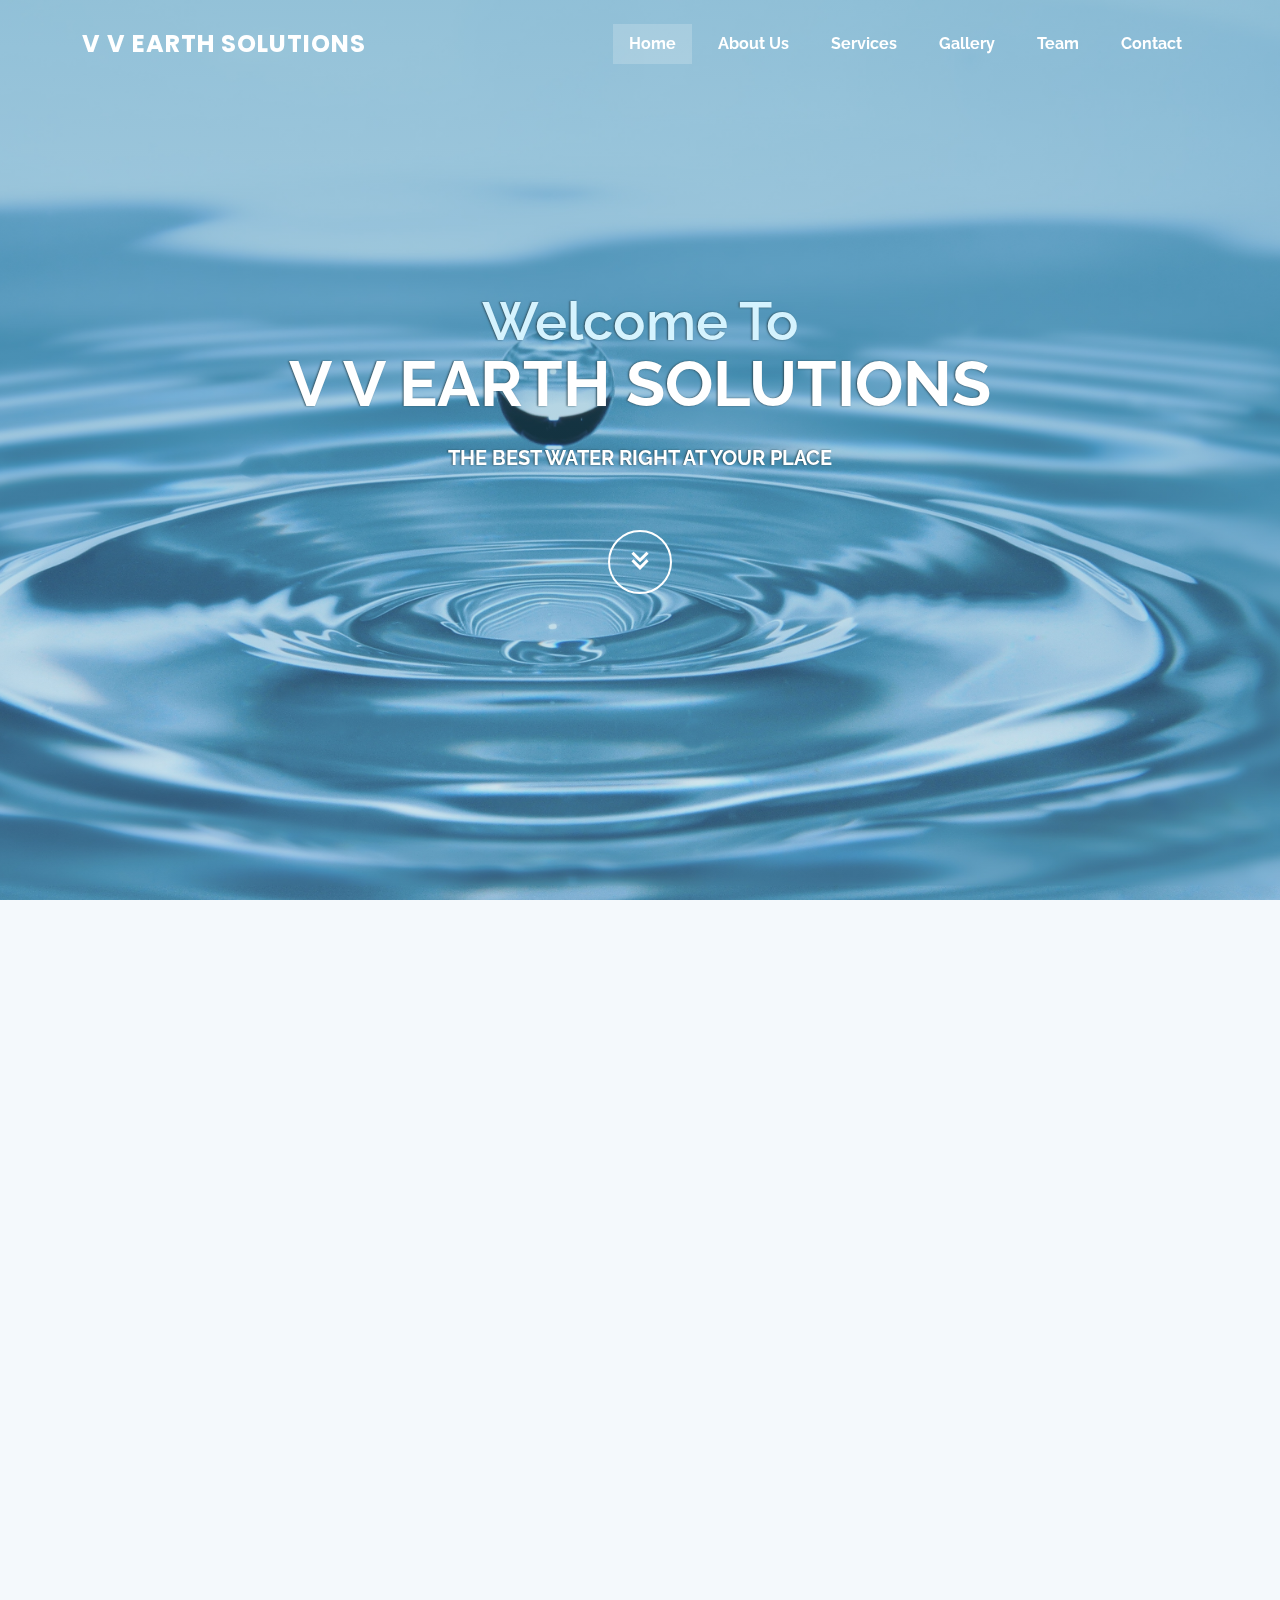
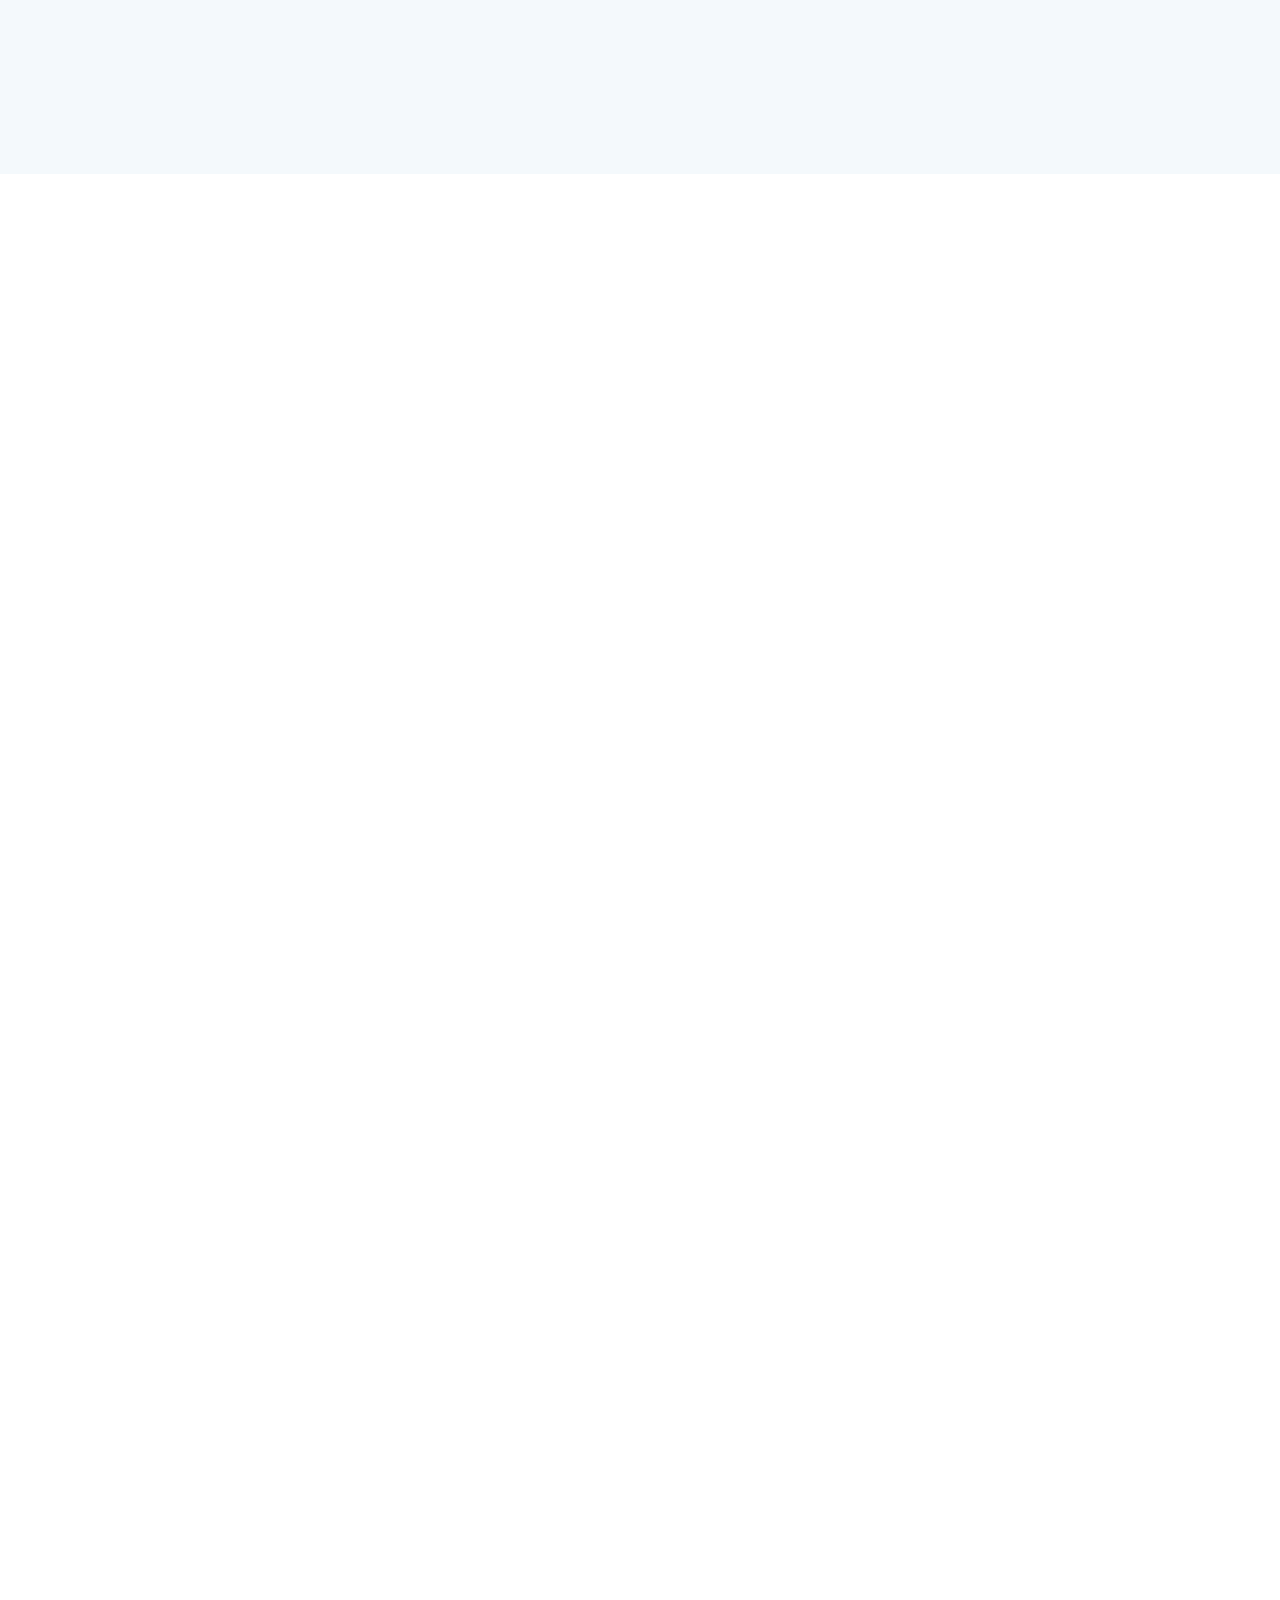
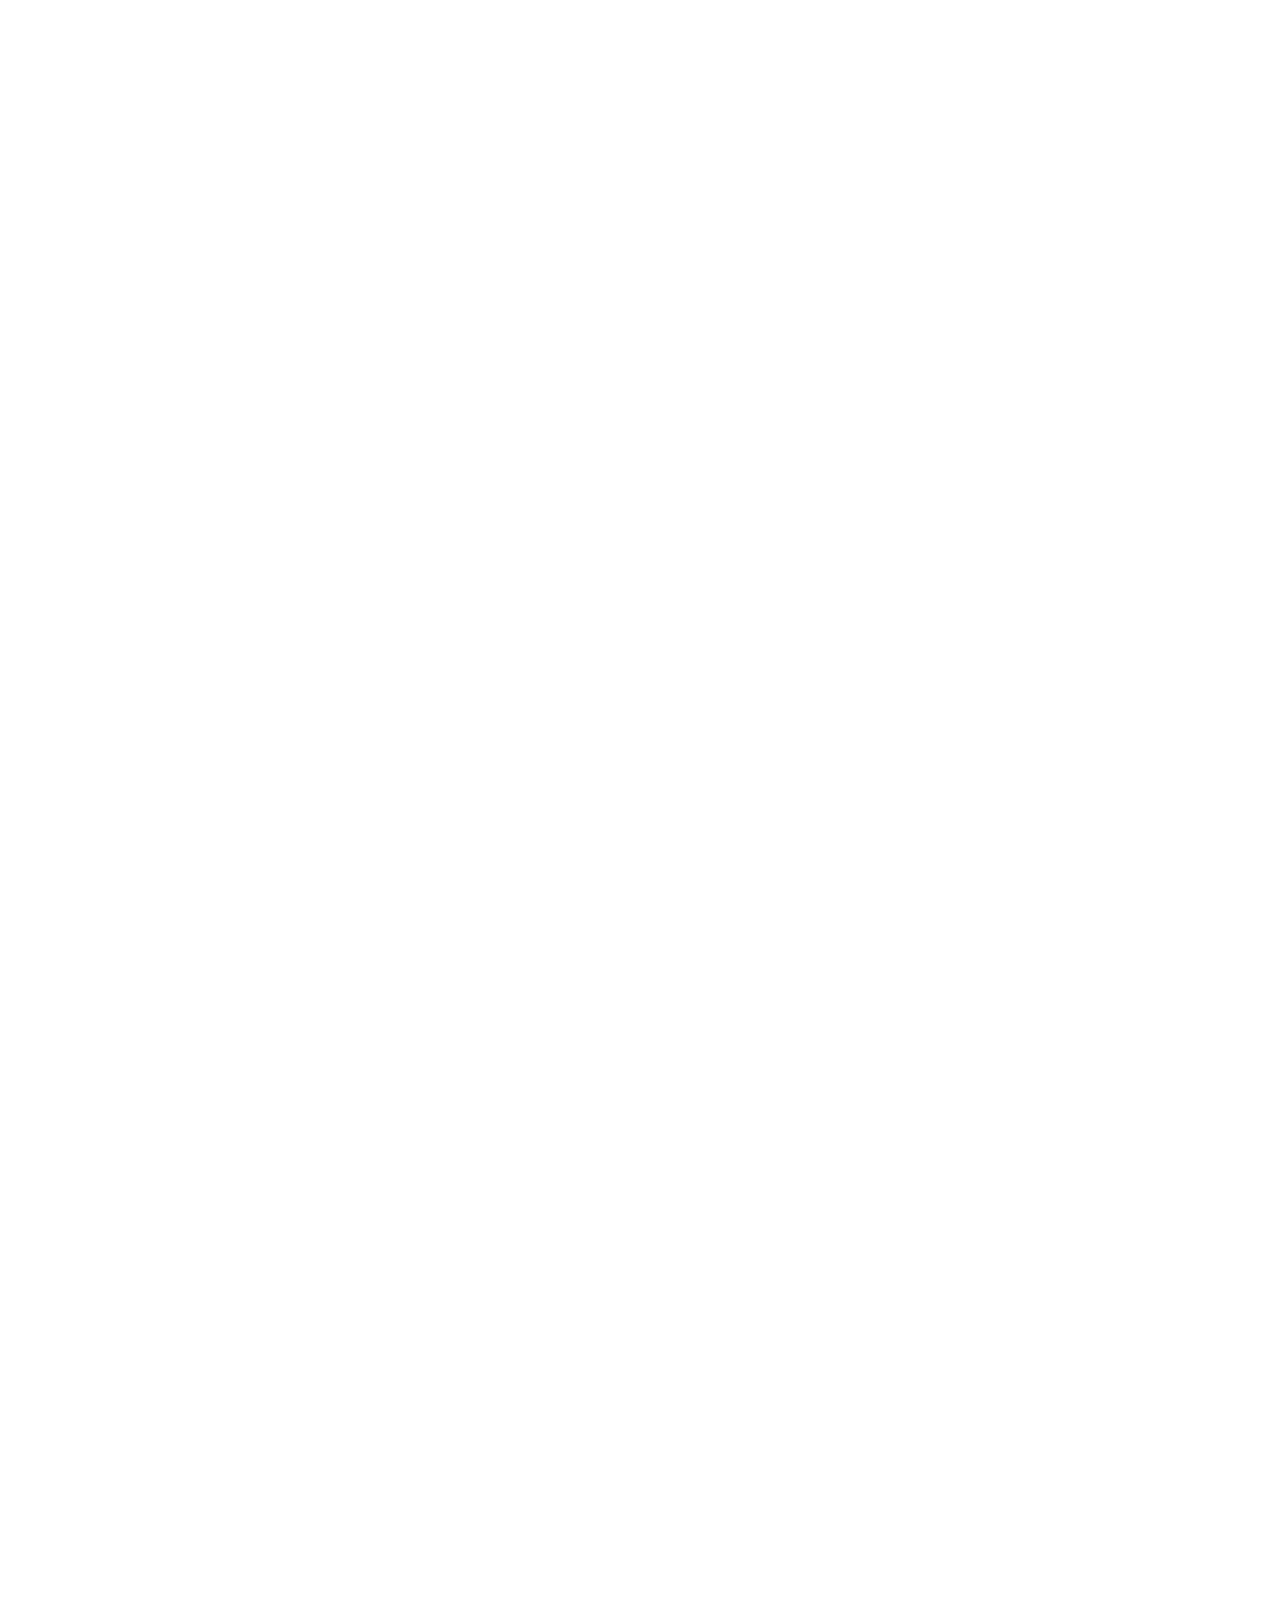
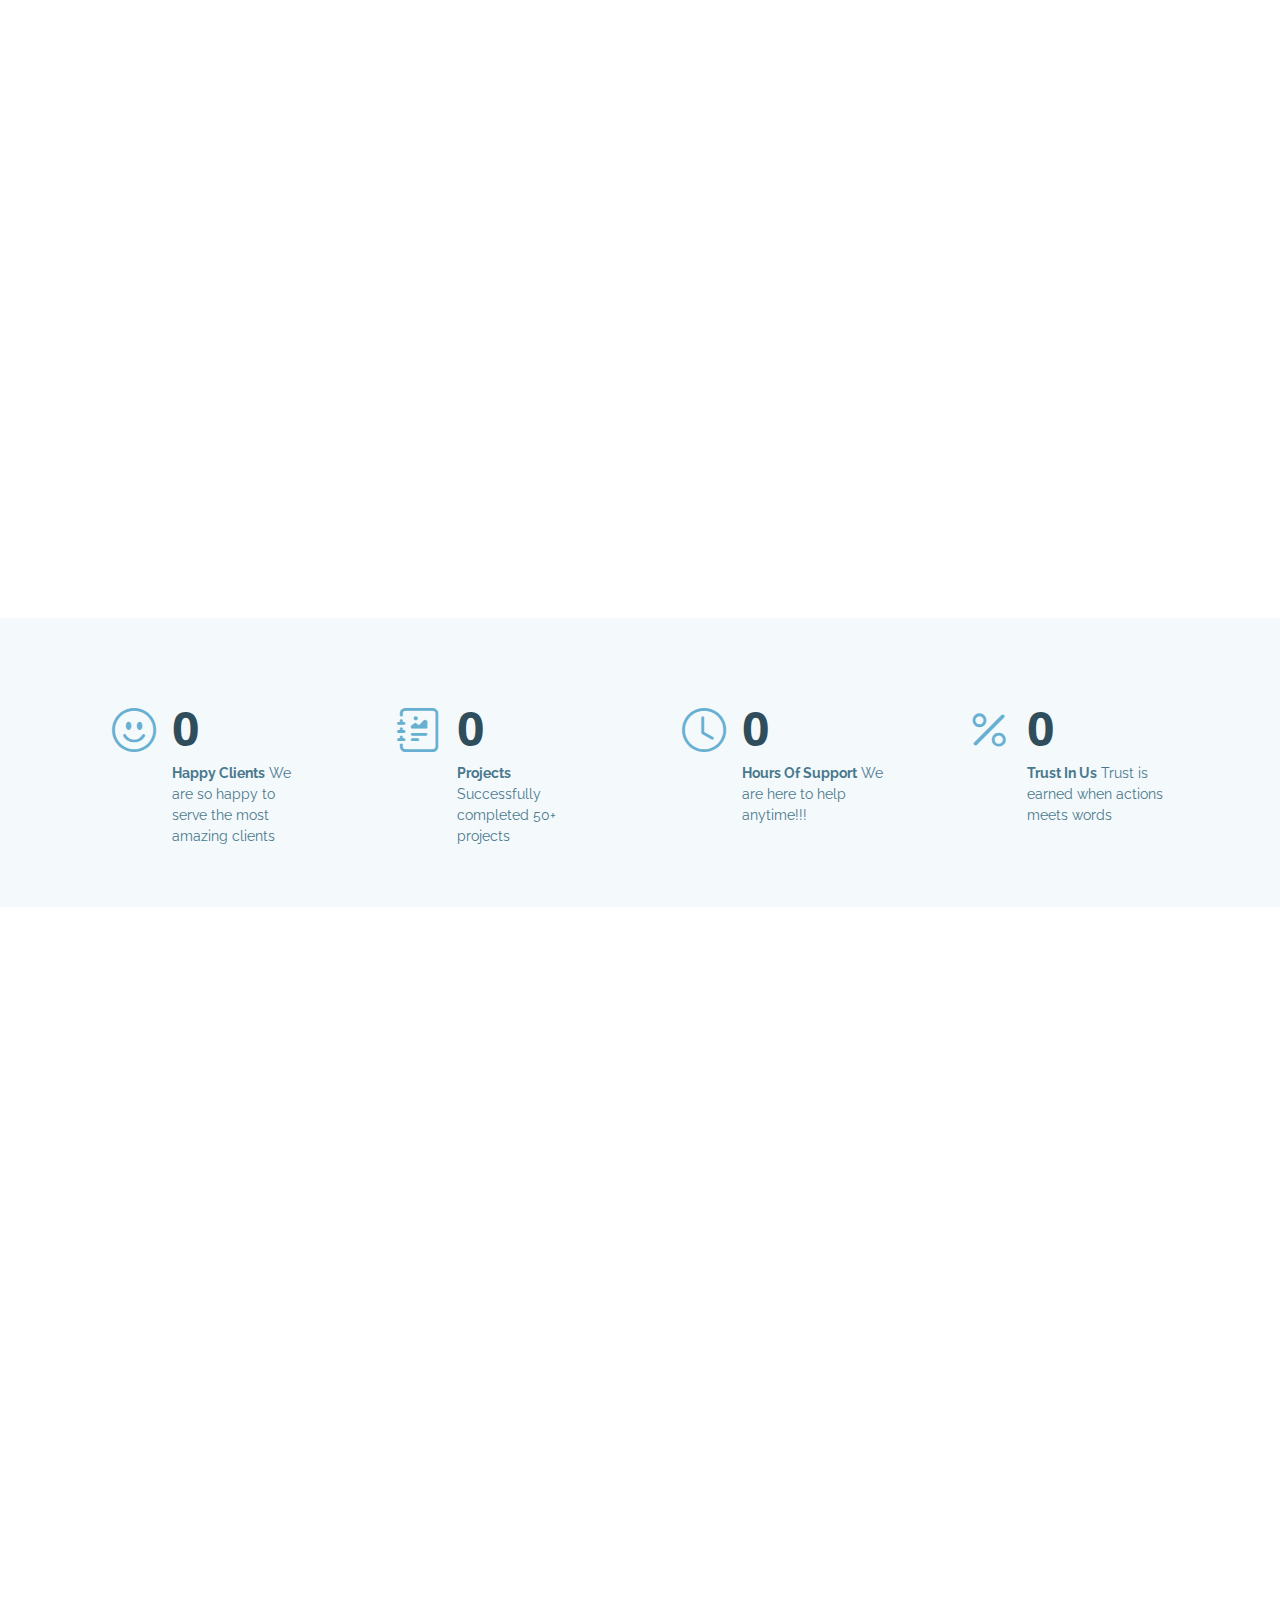
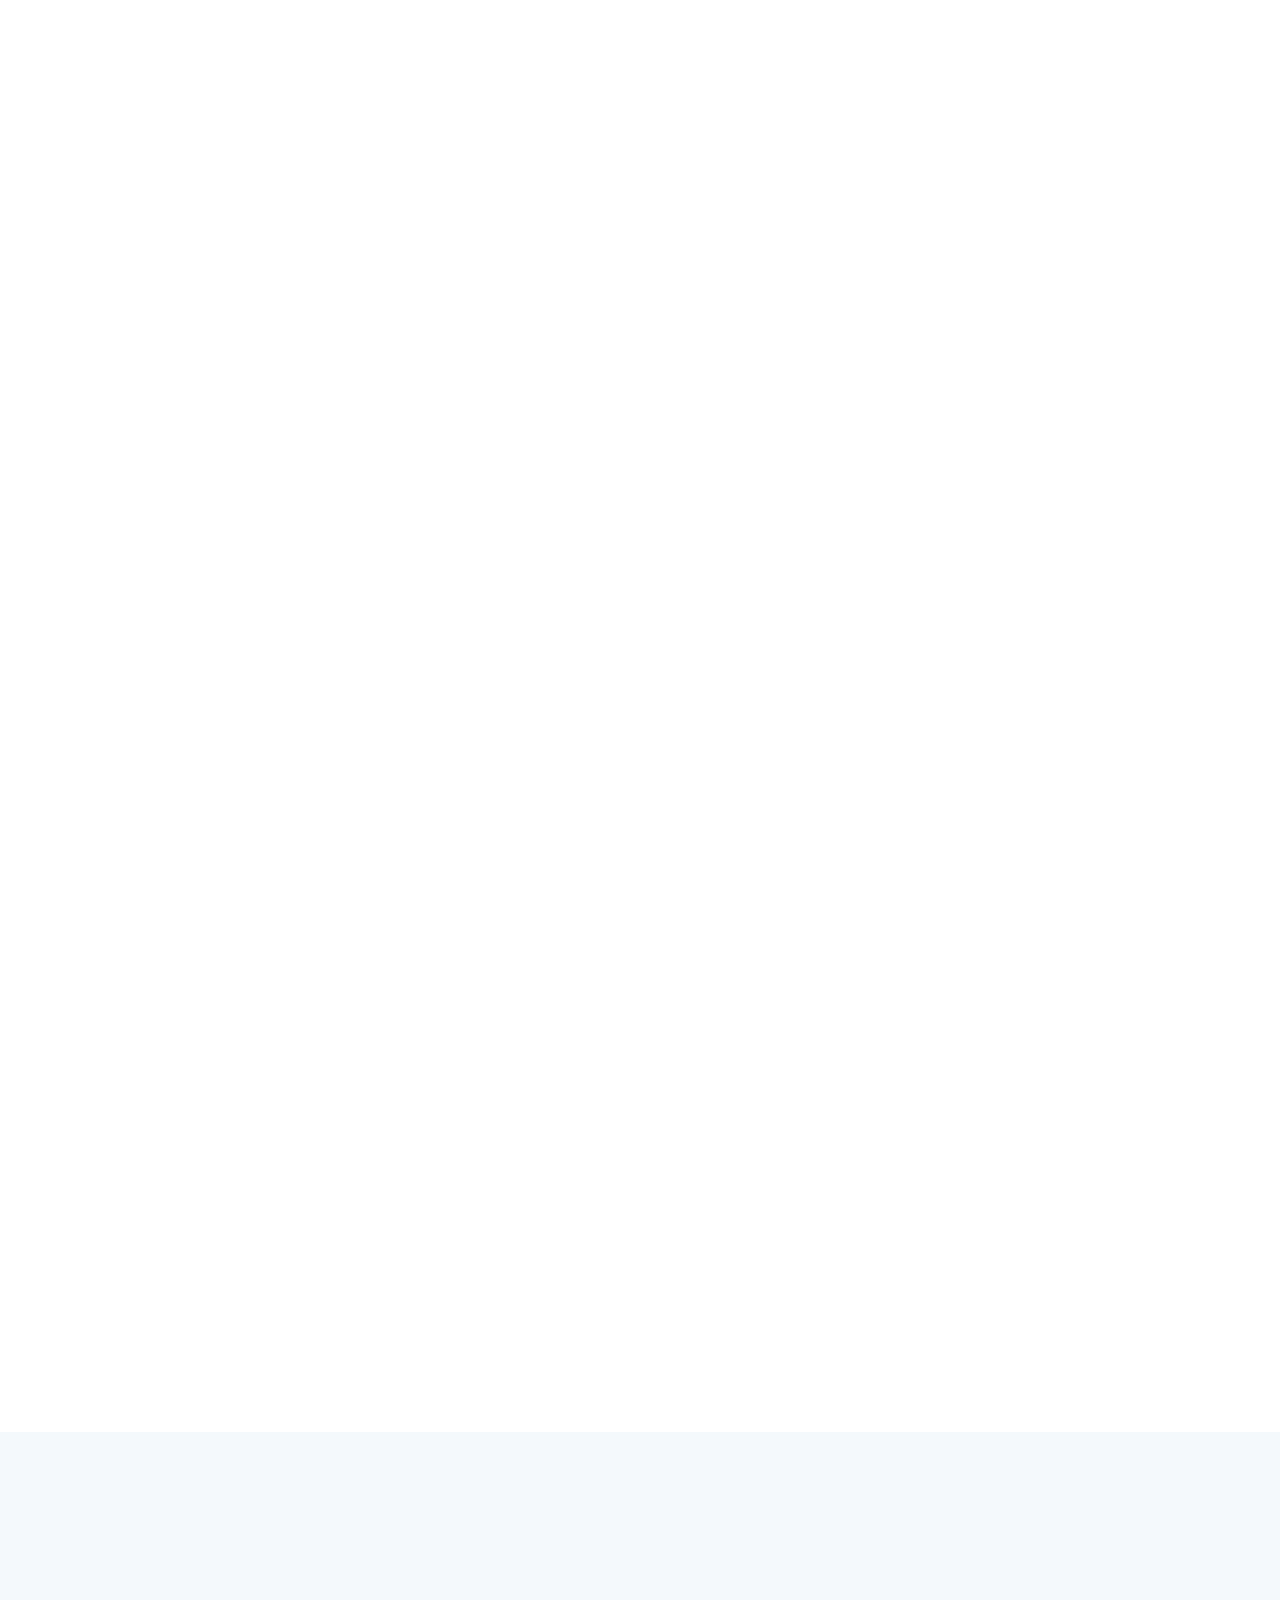
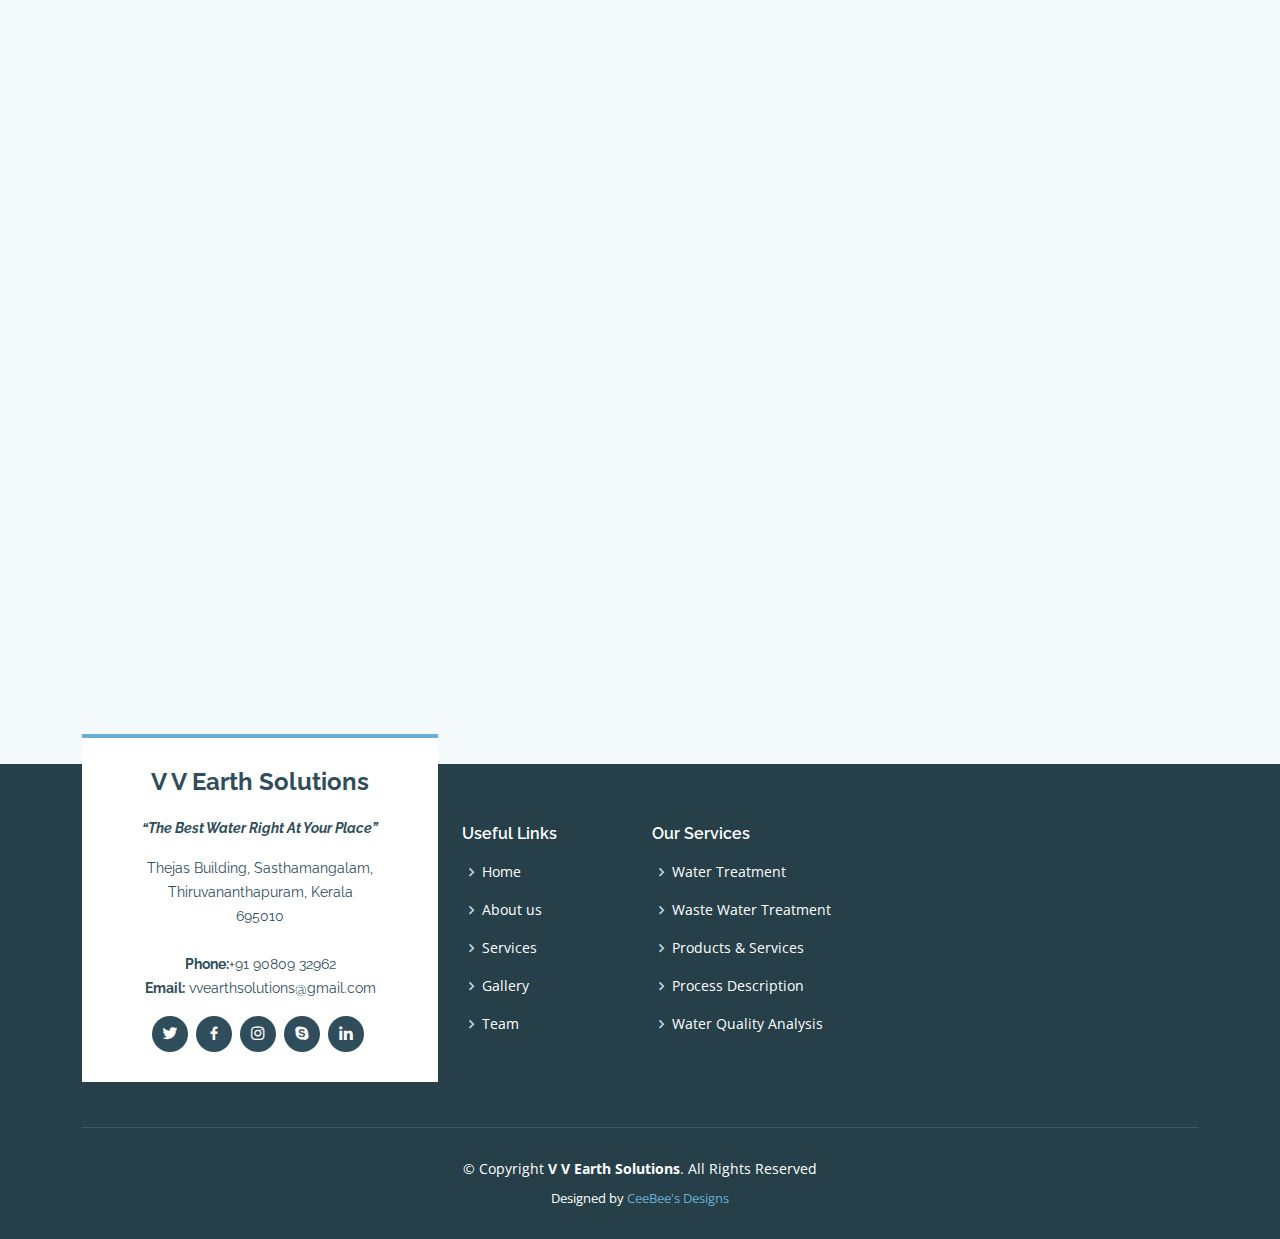
<file: index.html>
<!DOCTYPE html>
<html lang="en">

<head>
  <meta charset="utf-8">
  <meta content="width=device-width, initial-scale=1.0" name="viewport">

  <title>V V Earth Solutions</title>
  <meta content="" name="description">
  <meta content="" name="keywords">

  <!-- Favicons -->
  <link href="assets/img/water-favicon-1.png" rel="icon">
  <link href="assets/img/apple-touch-icon10.png" rel="apple-touch-icon">

  <!-- Google Fonts -->
  <link href="https://fonts.googleapis.com/css?family=Open+Sans:300,300i,400,400i,600,600i,700,700i|Raleway:300,300i,400,400i,500,500i,600,600i,700,700i|Poppins:300,300i,400,400i,500,500i,600,600i,700,700i" rel="stylesheet">

  <!-- Vendor CSS Files -->
  <link href="assets/vendor/aos/aos.css" rel="stylesheet">
  <link href="assets/vendor/bootstrap/css/bootstrap.min.css" rel="stylesheet">
  <link href="assets/vendor/bootstrap-icons/bootstrap-icons.css" rel="stylesheet">
  <link href="assets/vendor/boxicons/css/boxicons.min.css" rel="stylesheet">
  <link href="assets/vendor/glightbox/css/glightbox.min.css" rel="stylesheet">
  <link href="assets/vendor/swiper/swiper-bundle.min.css" rel="stylesheet">

  <!-- Template Main CSS File -->
  <link href="assets/css/style.css" rel="stylesheet">

  <!-- =======================================================
  * Template Name: Squadfree - v4.11.0
  * Template URL: https://bootstrapmade.com/squadfree-free-bootstrap-template-creative/
  * Author: BootstrapMade.com
  * License: https://bootstrapmade.com/license/
  ======================================================== -->

  <script src="https://ajax.googleapis.com/ajax/libs/jquery/3.5.1/jquery.min.js"></script>

</head>

<body>

  <!-- ======= Header ======= -->
  <header id="header" class="fixed-top header-transparent">
    <div class="container d-flex align-items-center justify-content-between position-relative">

      <div class="logo">
        <h1 class="text-light"><a href="index.html"><span>V V Earth Solutions</span></a></h1>
        <!-- Uncomment below if you prefer to use an image logo -->
        <!-- <a href="index.html"><img src="assets/img/logo.png" alt="" class="img-fluid"></a>-->
      </div>

      <nav id="navbar" class="navbar">
        <ul>
          <li><a class="nav-link scrollto active" href="#hero">Home</a></li>
          <li><a class="nav-link scrollto" href="#about">About Us</a></li>
          <li><a class="nav-link scrollto" href="#services">Services</a></li>
          <li><a class="nav-link scrollto" href="#gallery">Gallery</a></li>
          <li><a class="nav-link scrollto" href="#team">Team</a></li>
          
          
          <li><a class="nav-link scrollto" href="#contact">Contact</a></li>
        </ul>
        <i class="bi bi-list mobile-nav-toggle"></i>
      </nav><!-- .navbar -->

    </div>
  </header><!-- End Header -->

  <!-- ======= Hero Section ======= -->
  <section id="hero">
    <div class="hero-container" data-aos="fade-up">
      <h3>Welcome to</h3>
      <h1>V V Earth Solutions</h1>
      <br>
      <h2>The Best Water Right At Your Place</h2>
      <a href="#about" class="btn-get-started scrollto"><i class="bx bx-chevrons-down"></i></a>
    </div>
  </section><!-- End Hero -->

  <main id="main">


<!-- ======= About Section ======= -->
<section id="about" class="section-bg">
  <div class="container-fluid" data-aos="fade-up">
    <div class="section-header">
      <h3 class="section-title">About Us</h3>
      <span class="section-divider"></span>
      <p class="section-description">
        The Best Water Right At Your Place...
      </p>
    </div>

    <div class="row">
      <div class="col-lg-6 about-img" data-aos="fade-right" dat-aos-delay="100">
        <img src="assets/img/about-img-12.jpg" alt="">
      </div>

      <div class="col-lg-6 content" data-aos="fade-left" dat-aos-delay="100">
        <h2>What We Do</h2>
        <h3>100% Pure Water Everyday...</h3>
        <p>
          It is vital to check the suitability of the water quality before its use. We have sophisticated methods and masters state-of-art technology for maintaining and ensuring the water quality each and every drop.
        </p>

        <ul>
          <li><i class="bi bi-check-circle"></i>Get the best service from us, being a reputed Water/Waste water treatment consultants, having a team of consultants with 10 years of experience in water treatment activities who crossed over 100 of projects.</li>
          <li><i class="bi bi-check-circle"></i> Providing quality service at affordable costs since 2022.</li>
          </ul>

          <h2>Why Us</h2>
          <p>
            We adhere and stick making each drop of water meeting to IS10500:2012 standards. 
            Our self- updating team will provide you the modern technologies which is of less maintenance and cost effective. 
            We are customer satisfaction oriented and moreover committed to the Environmental conservation. 
            We welcome you joining hand with us, fighting for a pure and clean Earth.
        </p>
        <a href="assets/brochure/VV_Earth_Solutions_brochure1.pdf" class="btn-get-started" target="_blank" attributes-list download ="VVEarthSolutions_Brochure">Download Brochure</a>
      </div>
    </div>

  </div>
</section><!-- End About Section -->



    <!-- ======= Services Section ======= -->
    <section id="services" class="services">
      <div class="container">

        <div class="section-title" data-aos="fade-in" data-aos-delay="100">
          <h2>Our Services</h2>
          <p>Our mission is to help conserve environment by incorporating economical and sustainable state-of-the-art technology and our vision is to build a strong economy steered by zero waste industries.</p>
        </div>

        <div class="row">
          <div class="col-md-6 col-lg-4 d-flex align-items-stretch mb-5 mb-lg-0">
            <div class="icon-box" data-aos="fade-up">
              <div class="icon"><i class="bi bi-droplet"></i></div>
              <h4 class="title"><a href="">Water Treatment</a></h4>
              <p class="description">Water treatment is any process that improves the quality of water to make it appropriate for a specific end-use...</p>
            </div>
          </div>

          <div class="col-md-6 col-lg-4 d-flex align-items-stretch mb-5 mb-lg-0">
            <div class="icon-box" data-aos="fade-up" data-aos-delay="100">
              <div class="icon"><i class="bi bi-droplet-fill"></i></div>
              <h4 class="title"><a href="">Waste Water Treatment</a></h4>
              <p class="description">Wastewater treatment is the process of converting wastewater into water that can be discharged back into the environment...</p>
            </div>
          </div>

          <div class="col-md-6 col-lg-4 d-flex align-items-stretch mb-5 mb-lg-0">
            <div class="icon-box" data-aos="fade-up" data-aos-delay="200">
              <div class="icon"><i class="bi bi-briefcase"></i></div>
              <h4 class="title"><a href="">Products & Services</a></h4>
              <p class="description">A product is a tangible item that is put on the market for acquisition, attention, or consumption...</p>
            </div>
          </div>

          <div class="col-md-6 col-lg-4 d-flex align-items-stretch mb-5 mb-lg-0">
            <div class="icon-box" data-aos="fade-up" data-aos-delay="300">
              <div class="icon"><i class="bi bi-file-text-fill"></i></div>
              <h4 class="title"><a href="">Process Description</a></h4>
              <p class="description">Process Description means a detailed outline of activities performed to achieve the level of consistency in the output of a product or service... </p>
            </div>
          </div>

          <div class="col-md-6 col-lg-4 d-flex align-items-stretch mb-5 mb-lg-0">
            <div class="icon-box" data-aos="fade-up" data-aos-delay="300">
              <div class="icon"><i class="bx bx-tachometer"></i></div>
              <h4 class="title"><a href="">Water Quality Analysis</a></h4>
              <p class="description">Water Quality Analysis is also called hydrochemical analysis, This is to use chemical and physical methods to determine the content of various chemical components in water... </p>
            </div>
          </div>

        </div>

      </div>
    </section><!-- End Services Section -->

    <!-- ======= Advanced Featuress Section ======= -->
    <section id="advanced-features">

      <div class="features-row section-bg" data-aos="fade-up" id="water-treatment">
        <div class="container">
          <div class="row">
            <div class="col-12">
              <img class="advanced-feature-img-right wow fadeInRight" src="assets/img/advanced-feature-22.jpg" alt="">
              <div>
                <h2>Water Treatment</h2>
                <h3>100% pure water everytime...</h3>
                <p>Water treatment is any process that improves the quality of water to make it appropriate for a specific end-use. 
                  The end use may be drinking, industrial water supply, irrigation, river flow maintenance, water recreation or many other uses, including being safely returned to the environment.</p>
                <a href="water-treatment.html" class="btn-get-started">Read More</a>
      
                
                  
              </div>
            </div>
          </div>
        </div>
      </div>

      <div class="features-row" data-aos="fade-up" id="waste-water-treatment">
        <div class="container">
          <div class="row">
            <div class="col-12">
              <img class="advanced-feature-img-left" src="assets/img/advanced-feature-100.jpg" alt="">
              <div>
                <h2>Waste Water Treatment</h2>
                <h3>Wastewater is the polluted form of water generated from rainwater runoff and human activities. It is also called sewage. 
                  It is typically categorized by the manner in which it is generated—specifically, as domestic sewage, industrial sewage, or storm sewage (stormwater).
                  </h3>
                  <h3>
                    Industrial wastewater is the aqueous discard that results from substances having been dissolved or suspended in water, typically during the use of water in an industrial manufacturing process or the cleaning activities that take place along with that process
                
                  </h3>
                <p>Wastewater treatment is a process used to remove contaminants from wastewater and convert it into an effluent that can be returned to the water cycle. 
                  Once returned to the water cycle, the effluent creates an acceptable impact on the environment or is reused for various purposes (called water reclamation).</p>
                <a href="waste-water-treatment.html" class="btn-get-started">Read More</a>
              </div>
            </div>
          </div>
        </div>
      </div>

      <div class="features-row section-bg" data-aos="fade-up" id="products-and-services">
        <div class="container">
          <div class="row">
            <div class="col-12">
              <img class="advanced-feature-img-right wow fadeInRight" src="assets/img/advanced-feature-104.jpg" alt="">
              <div>
                <h2>Products & Services</h2>
                <h3>A product is a tangible item that is put on the market for acquisition, attention, or consumption, while a service is an intangible item, which arises from the output of one or more individuals.</h3>
                <p>We will make drinking water pure, safe and meet Indian standards for drinking water specification IS10500:2012. We will install customized water filters which can purify water. The design is based on water quality analysis on physical, chemical and biological parameters.</p>
                <a href="products-and-services.html" class="btn-get-started">Read More</a>  
              </div>
            </div>
          </div>
        </div>
      </div>

      <div class="features-row" data-aos="fade-up" id="process-description">
        <div class="container">
          <div class="row">
            <div class="col-12">
              <img class="advanced-feature-img-left" src="assets/img/advanced-feature-102.jpg" alt="">
              <div>
                <h2>Process Description</h2>
                <h3>Process Description means a detailed outline of activities performed to achieve the level of consistency in the output of a product or service.</h3>
                <p>We will make drinking water pure, safe and meet Indian standards for drinking water specification IS10500:2012. We will install customized water filters which can purify water. The design is based on water quality analysis on physical, chemical and biological parameters.</p>
                <a href="process-description.html" class="btn-get-started">Read More</a>
              </div>
            </div>
          </div>
        </div>
      </div>

      <div class="features-row section-bg" data-aos="fade-up" id="water-quality-analysis">
        <div class="container">
          <div class="row">
            <div class="col-12">
              <img class="advanced-feature-img-right wow fadeInRight" src="assets/img/advanced-feature-103.jpg" alt="">
              <div>
                <h2>Water Quality Analysis</h2>
                <h3>Water quality analysis is also called hydrochemical analysis.</h3>
                <p>That is to use chemical and physical methods to determine the content of various chemical components in water.</p>
                <a href="water-quality-analysis.html" class="btn-get-started">Read More</a>  
              </div>
            </div>
          </div>
        </div>
      </div>
    </section><!-- End Advanced Featuress Section -->

    <!-- ======= Counts Section ======= -->
    <section id="counts" class="counts  section-bg">
      <div class="container">

        <div class="row no-gutters">

          <div class="col-lg-3 col-md-6 d-md-flex align-items-md-stretch">
            <div class="count-box">
              <i class="bi bi-emoji-smile"></i>
              <span data-purecounter-start="0" data-purecounter-end="100" data-purecounter-duration="1" class="purecounter"></span>
              <p><strong>Happy Clients</strong> We are so happy to serve the most amazing clients</p>
            </div>
          </div>

          <div class="col-lg-3 col-md-6 d-md-flex align-items-md-stretch">
            <div class="count-box">
              <i class="bi bi-journal-richtext"></i>
              <span data-purecounter-start="0" data-purecounter-end="50" data-purecounter-duration="1" class="purecounter"></span>
              <p><strong>Projects</strong> Successfully completed 50+ projects</p>
            </div>
          </div>

          <div class="col-lg-3 col-md-6 d-md-flex align-items-md-stretch">
            <div class="count-box">
              <i class="bi bi-clock"></i>
              <span data-purecounter-start="0" data-purecounter-end="24" data-purecounter-duration="1" class="purecounter"></span>
              <p><strong>Hours Of Support</strong> We are here to help anytime!!!</p>
            </div>
          </div>

          <div class="col-lg-3 col-md-6 d-md-flex align-items-md-stretch">
            <div class="count-box">
              <i class="bi bi-percent"></i>
              <span data-purecounter-start="0" data-purecounter-end="100" data-purecounter-duration="1" class="purecounter"></span>
              <p><strong>Trust In Us</strong> Trust is earned when actions meets words</p>
            </div>
          </div>

        </div>

      </div>
    </section><!-- End Counts Section -->

    



    <!-- ======= Gallery Section ======= -->
    <section id="gallery">
      <div class="container-fluid" data-aos="fade-up">
        <div class="section-header">
          <h3 class="section-title">Gallery</h3>
          <span class="section-divider"></span>
          <p class="section-description">Pure Water is the world's first and foremost medicine...</p>
        </div>

        <div class="row g-0">

          <div class="col-lg-4 col-md-6">
            <div class="gallery-item">
              <a href="assets/img/gallery/gallery-011.jpg" data-gall="portfolioGallery" class="gallery-lightbox">
                <img src="assets/img/gallery/gallery-011.jpg" alt="">
              </a>
            </div>
          </div>

          <div class="col-lg-4 col-md-6">
            <div class="gallery-item">
              <a href="assets/img/gallery/gallery-222.jpg" data-gall="portfolioGallery" class="gallery-lightbox">
                <img src="assets/img/gallery/gallery-222.jpg" alt="">
              </a>
            </div>
          </div>

          <div class="col-lg-4 col-md-6">
            <div class="gallery-item">
              <a href="assets/img/gallery/gallery-333.jpg" data-gall="portfolioGallery" class="gallery-lightbox">
                <img src="assets/img/gallery/gallery-333.jpg" alt="">
              </a>
            </div>
          </div>


          <div class="col-lg-4 col-md-6">
            <div class="gallery-item">
              <a href="assets/img/gallery/gallery-777.jpg" data-gall="portfolioGallery" class="gallery-lightbox">
                <img src="assets/img/gallery/gallery-777.jpg" alt="">
              </a>
            </div>
          </div>

          <div class="col-lg-4 col-md-6">
            <div class="gallery-item">
              <a href="assets/img/gallery/gallery-888.jpg" data-gall="portfolioGallery" class="gallery-lightbox">
                <img src="assets/img/gallery/gallery-888.jpg" alt="">
              </a>
            </div>
          </div>

          <div class="col-lg-4 col-md-6">
            <div class="gallery-item">
              <a href="assets/img/gallery/gallery-999.jpg" data-gall="portfolioGallery" class="gallery-lightbox">
                <img src="assets/img/gallery/gallery-999.jpg" alt="">
              </a>
            </div>
          </div>

          <div class="col-lg-4 col-md-6">
            <div class="gallery-item">
              <a href="assets/img/gallery/gallery-444.jpg" data-gall="portfolioGallery" class="gallery-lightbox">
                <img src="assets/img/gallery/gallery-444.jpg" alt="">
              </a>
            </div>
          </div>

          <div class="col-lg-4 col-md-6">
            <div class="gallery-item">
              <a href="assets/img/gallery/gallery-555.jpg" data-gall="portfolioGallery" class="gallery-lightbox">
                <img src="assets/img/gallery/gallery-555.jpg" alt="">
              </a>
            </div>
          </div>

          <div class="col-lg-4 col-md-6">
            <div class="gallery-item">
              <a href="assets/img/gallery/gallery-666.jpg" data-gall="portfolioGallery" class="gallery-lightbox">
                <img src="assets/img/gallery/gallery-666.jpg" alt="">
              </a>
            </div>
          </div>

         

        </div>

      </div>
    </section><!-- End Gallery Section -->


<!-- ======= Team Section ======= -->
    <section id="team" class="team">
      <div class="container">

        <div class="section-title" data-aos="fade-in" data-aos-delay="100">
          <h2>Meet Our Team</h2>
          <p>The strength of a team is its members...</p>
        </div>

        <div class="row align-items-center">

          <div class="col-lg-2 col-md-6">
            
          </div>

          <div class="col-lg-3 col-md-6">
            <div class="member" data-aos="fade-up">
              <div class="pic"><img src="assets/img/team/team-15.jpg" class="img-fluid" alt=""></div>
              <div class="member-info">
                <h4>Shibin S P</h4>
                <span>Chief Advisor</span>
                <div class="social">
                 
                  <a href="about-team.html#member-2" class="btn-get-started">About</a>
                </div>
              </div>
            </div>
          </div>

          <!-- 
          <div class="col-lg-2 col-md-6">
            <div class="member" data-aos="fade-up">
              <div class="pic"><img src="assets/img/team/team-13.jpg" class="img-fluid" alt=""></div>
              <div class="member-info">
                <h4>Vineeth S</h4>
                <span>Lead Specialist</span>
                <div class="social">
                  <a href="about-team.html#member-1" class="btn-get-started">About</a>  
                </div>
              </div>
            </div>
          </div>
          -->

          <div class="col-lg-3 col-md-6">
            <div class="member" data-aos="fade-up">
              <div class="pic"><img src="assets/img/team/team-14.jpg" class="img-fluid" alt=""></div>
              <div class="member-info">
                <h4>Rijin M. D. Tom
                </h4>
                <span>Water Testing Consultant

                </span>
                <div class="social">
                  <a href="about-team.html#member-3" class="btn-get-started">About</a>  
                  
                </div>
              </div>
            </div>
          </div>
          
          <div class="col-lg-3 col-md-6">
            <div class="member" data-aos="fade-up">
              <div class="pic"><img src="assets/img/team/team-16.jpg" class="img-fluid" alt=""></div>
              <div class="member-info">
                <h4>Dr. Aswathy Asok</h4>
                <span>Water Treatment Consultant

                </span>
                <div class="social">
                  <a href="about-team.html#member-4" class="btn-get-started">About</a>  
                  
                </div>
              </div>
            </div>
          </div>


        </div>

      </div>
    </section><!-- End Team Section -->
    

    <!-- ======= Contact Section ======= -->
    <section id="contact" class="contact section-bg">
      <div class="container" data-aos="fade-up">

        <div class="section-title">
          <h2>Contact</h2>
          <p>We don't want to push our ideas on to customers, we simply want to make what they want...</p>
        </div>

        <div class="row">
          <div class="col-lg-6">
            <div class="info-box mb-4">
              <i class="bx bx-map"></i>
              <h3>Our Address</h3>
              <p>Thejas Building, Sasthamangalam, <br>
                 Thiruvananthapuram, Kerala, 695010<br><br></p>
            </div>
          </div>

          <div class="col-lg-3 col-md-6">
            <div class="info-box  mb-4">
              <i class="bx bx-envelope"></i>
              <h3>Email Us</h3>
              <p>vvearthsolutions@gmail.com</p>
            </div>
          </div>

          <div class="col-lg-3 col-md-6">
            <div class="info-box  mb-4">
              <i class="bx bx-phone-call"></i>
              <h3>Call Us</h3>
              <p>+91 90809 32962</p>
            </div>
          </div>

        </div>

        <div class="row">

          <div class="col-lg-6 ">
            <iframe src="https://www.google.com/maps/embed?pb=!1m18!1m12!1m3!1d3945.8605432084632!2d76.97229469999999!3d8.512918500000001!2m3!1f0!2f0!3f0!3m2!1i1024!2i768!4f13.1!3m3!1m2!1s0x3b05bb2cb1f5f75f%3A0xbe576e9d0849761a!2sV%20V%20Earth%20Solutions!5e0!3m2!1sen!2sin!4v1672996565255!5m2!1sen!2sin" frameborder="0" style="border:0; width: 100%; height: 384px;" allowfullscreen></iframe>
          </div>

          <div class="col-lg-6">
            <form id="submit-form" action="" class="php-email-form">
              <div class="row">
                <div class="col-md-6 form-group">
                  <input type="text" name="name" class="form-control" id="name" placeholder="Your Name" required>
                </div>
                <div class="col-md-6 form-group mt-3 mt-md-0">
                  <input type="email" class="form-control" name="email" id="email" placeholder="Your Email" required>
                </div>
              </div>
              <div class="form-group mt-3">
                <input type="text" class="form-control" name="mobile" id="mobile" placeholder="Your Mobile No" required>
              </div>
              <div class="form-group mt-3">
                <input type="text" class="form-control" name="subject" id="subject" placeholder="Subject" required>
              </div>
              <div class="form-group mt-3">
                <textarea class="form-control" name="message" rows="5" placeholder="Message" required></textarea>
              </div>
              <div class="my-3">
                
              </div>
              <div class="text-center"><button type="submit">Send Message</button></div>
            </form>
          </div>

        </div>

      </div>
    </section><!-- End Contact Section -->

  </main><!-- End #main -->

  <!-- ======= Footer ======= -->
  <footer id="footer">
    <div class="footer-top">
      <div class="container">
        <div class="row">

          <div class="col-lg-4 col-md-6">
            <div class="footer-info">
              <h3>V V Earth Solutions</h3>
              <p class="pb-3"><em><b>“The Best Water Right At Your Place”</b></em></p>
              <p>
                Thejas Building, Sasthamangalam, <br>
                Thiruvananthapuram, Kerala<br>
                695010<br><br>
                <strong>Phone:</strong>+91 90809 32962<br>
                <strong>Email:</strong> vvearthsolutions@gmail.com<br>
              </p>
              <div class="social-links mt-3">
                <a href="#" class="twitter"><i class="bx bxl-twitter"></i></a>
                <a href="https://www.facebook.com/profile.php?id=100088940529807" class="facebook"><i class="bx bxl-facebook"></i></a>
                <a href="https://www.instagram.com/v_v_earth_solutions/" class="instagram"><i class="bx bxl-instagram"></i></a>
                <a href="#" class="google-plus"><i class="bx bxl-skype"></i></a>
                <a href="https://www.linkedin.com/in/vv-earth-solutions-304708260/" class="linkedin"><i class="bx bxl-linkedin"></i></a>
              </div>
            </div>
          </div>

          <div class="col-lg-2 col-md-6 footer-links">
            <h4>Useful Links</h4>
            <ul>
              <li><i class="bx bx-chevron-right"></i> <a href="#hero">Home</a></li>
              <li><i class="bx bx-chevron-right"></i> <a href="#about">About us</a></li>
              <li><i class="bx bx-chevron-right"></i> <a href="#services">Services</a></li>
              <li><i class="bx bx-chevron-right"></i> <a href="#gallery">Gallery</a></li>
              <li><i class="bx bx-chevron-right"></i> <a href="#team">Team</a></li>
            </ul>
          </div>

          <div class="col-lg-3 col-md-6 footer-links">
            <h4>Our Services</h4>
            <ul>
              <li><i class="bx bx-chevron-right"></i> <a href="#water-treatment">Water Treatment</a></li>
              <li><i class="bx bx-chevron-right"></i> <a href="#waste-water-treatment">Waste Water Treatment</a></li>
              <li><i class="bx bx-chevron-right"></i> <a href="#products-and-services">Products & Services</a></li>
              <li><i class="bx bx-chevron-right"></i> <a href="#process-description">Process Description</a></li>
              <li><i class="bx bx-chevron-right"></i> <a href="#water-quality-analysis">Water Quality Analysis</a></li>
              
            </ul>
          </div>

          

        </div>
      </div>
    </div>

    <div class="container">
      <div class="copyright">
        &copy; Copyright <strong><span>V V Earth Solutions</span></strong>. All Rights Reserved
      </div>
      <div class="credits">
        <!-- All the links in the footer should remain intact. -->
        <!-- You can delete the links only if you purchased the pro version. -->
        <!-- Licensing information: https://bootstrapmade.com/license/ -->
        <!-- Purchase the pro version with working PHP/AJAX contact form: https://bootstrapmade.com/squadfree-free-bootstrap-template-creative/ -->
        Designed by <a href="https://aiswaryacb.co.in/">CeeBee's Designs</a>
      </div>
    </div>
  </footer><!-- End Footer -->

  <a href="#" class="back-to-top d-flex align-items-center justify-content-center"><i class="bi bi-arrow-up-short"></i></a>

  <!-- Vendor JS Files -->
  <script src="assets/vendor/purecounter/purecounter_vanilla.js"></script>
  <script src="assets/vendor/aos/aos.js"></script>
  <script src="assets/vendor/bootstrap/js/bootstrap.bundle.min.js"></script>
  <script src="assets/vendor/glightbox/js/glightbox.min.js"></script>
  <script src="assets/vendor/isotope-layout/isotope.pkgd.min.js"></script>
  <script src="assets/vendor/swiper/swiper-bundle.min.js"></script>
  <script src="assets/vendor/php-email-form/validate.js"></script>

  <!-- Template Main JS File -->
  <script src="assets/js/main.js"></script>

  <script>
    $("#submit-form").submit((e)=>{
        e.preventDefault()
        $.ajax({
            url:"https://script.google.com/macros/s/AKfycbzAgtgB_6Yd22lVeJtNAqTvfb68E07koFQAZbsCNA93GtQD516eEjt1JndKdzwawHXPNw/exec",
            data:$("#submit-form").serialize(),
            method:"post",
            success:function (response){
                alert("Message Sent successfully")
                window.location.reload()
                //window.location.href="https://google.com"
            },
            error:function (err){
                alert("Something Error")

            }
        })
    })
</script>

</body>

</html>
</file>
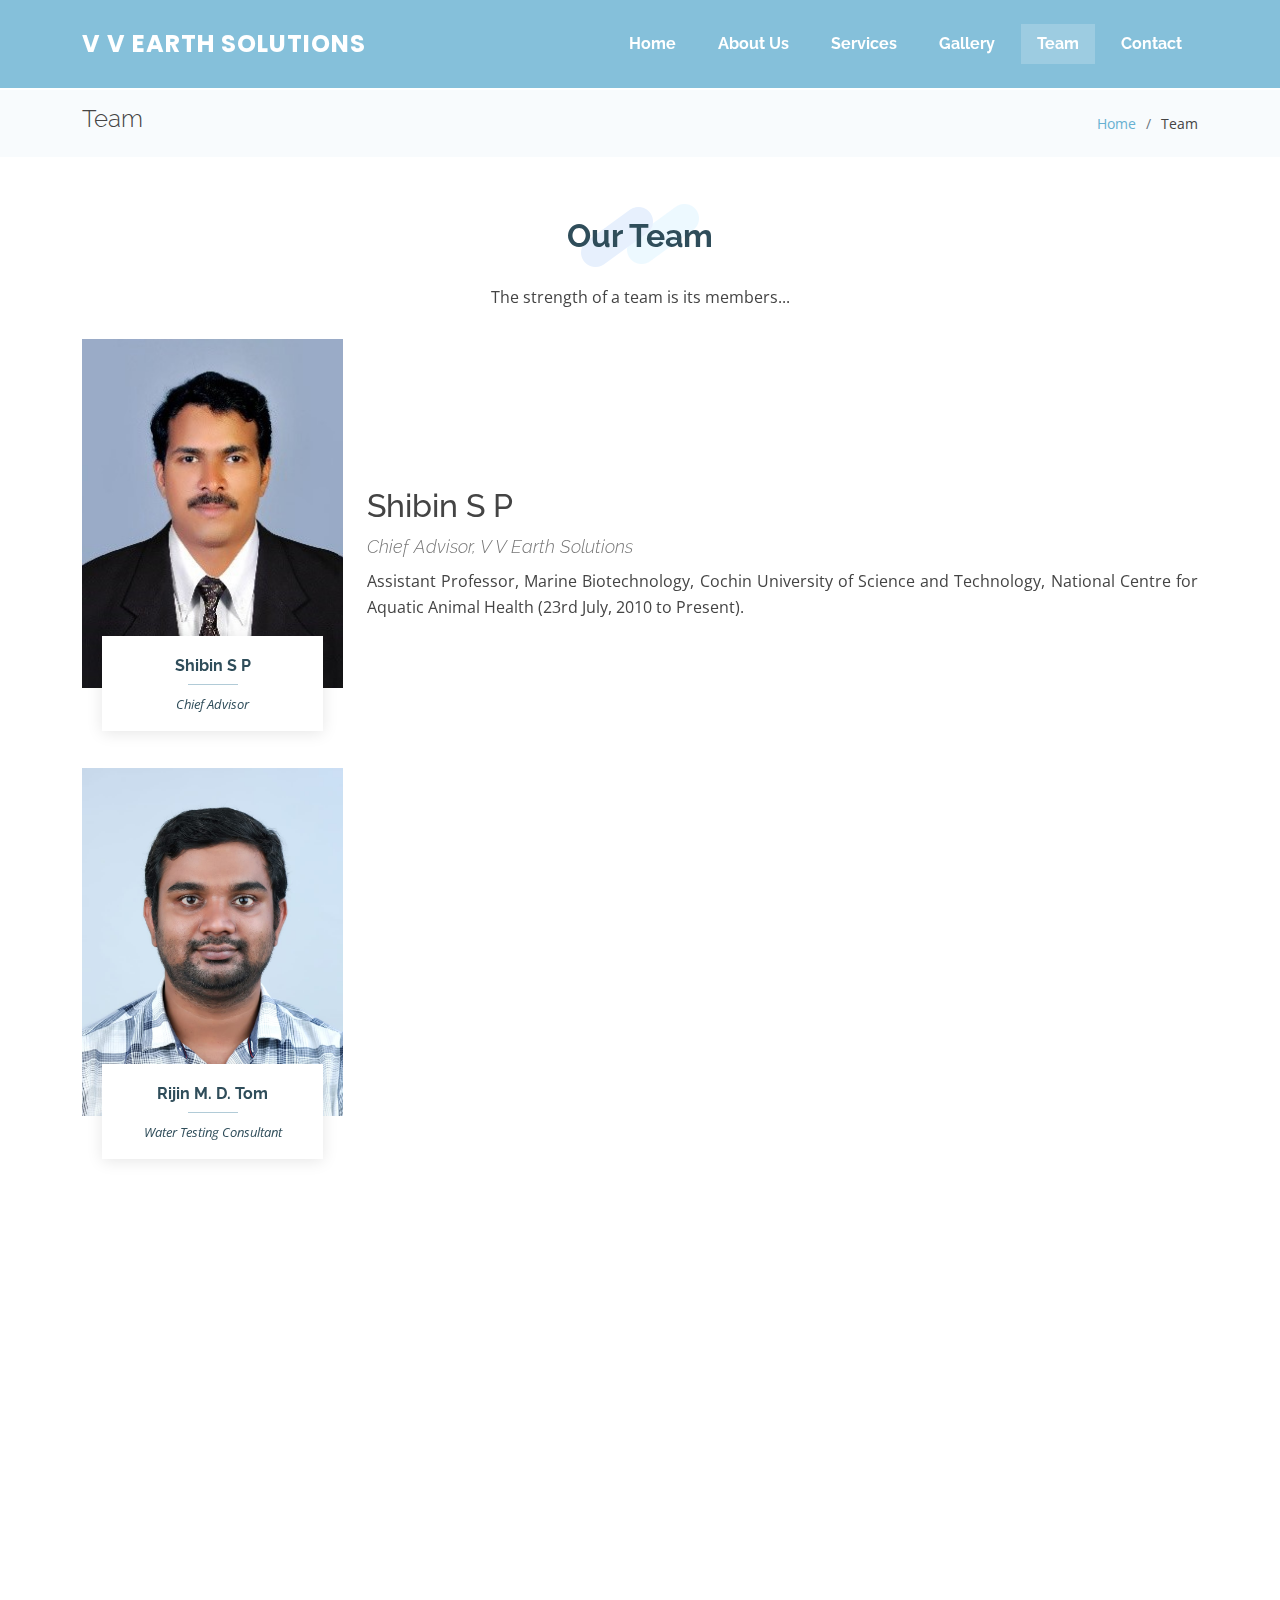
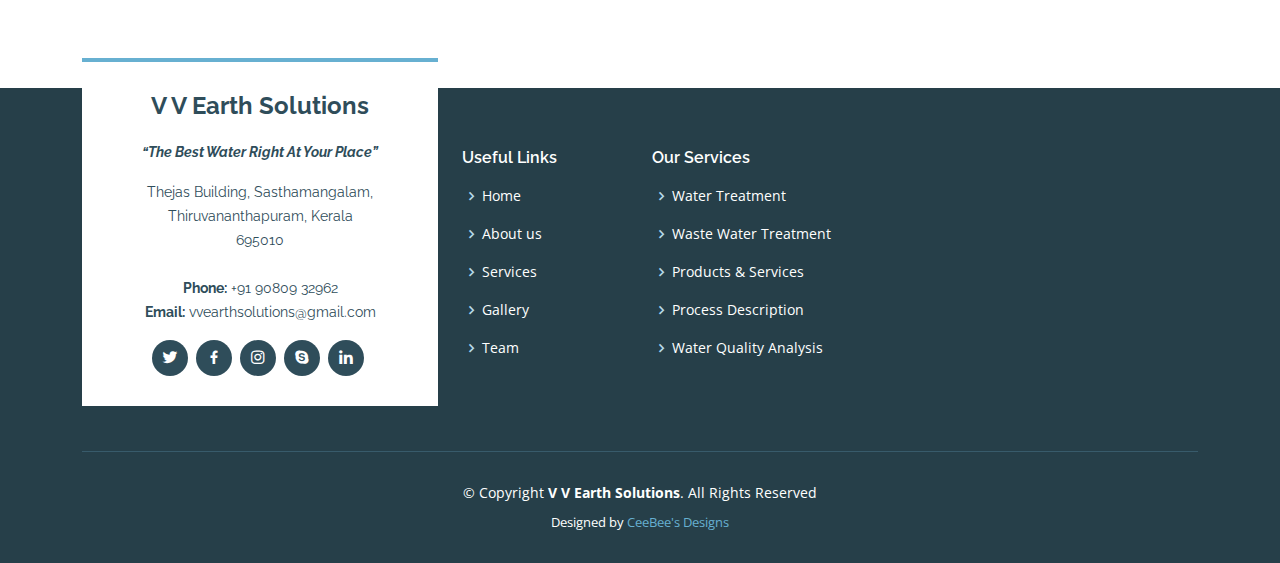
<file: about-team.html>
<!DOCTYPE html>
<html lang="en">

<head>
  <meta charset="utf-8">
  <meta content="width=device-width, initial-scale=1.0" name="viewport">

  <title>V V Earth Solutions- Process Description</title>
  <meta content="" name="description">
  <meta content="" name="keywords">

  <!-- Favicons -->
  <link href="assets/img/favicon-1.png" rel="icon">
  <link href="assets/img/apple-touch-icon10.png" rel="apple-touch-icon">

  <!-- Google Fonts -->
  <link href="https://fonts.googleapis.com/css?family=Open+Sans:300,300i,400,400i,600,600i,700,700i|Raleway:300,300i,400,400i,500,500i,600,600i,700,700i|Poppins:300,300i,400,400i,500,500i,600,600i,700,700i" rel="stylesheet">

  <!-- Vendor CSS Files -->
  <link href="assets/vendor/aos/aos.css" rel="stylesheet">
  <link href="assets/vendor/bootstrap/css/bootstrap.min.css" rel="stylesheet">
  <link href="assets/vendor/bootstrap-icons/bootstrap-icons.css" rel="stylesheet">
  <link href="assets/vendor/boxicons/css/boxicons.min.css" rel="stylesheet">
  <link href="assets/vendor/glightbox/css/glightbox.min.css" rel="stylesheet">
  <link href="assets/vendor/swiper/swiper-bundle.min.css" rel="stylesheet">

  <!-- Template Main CSS File -->
  <link href="assets/css/style.css" rel="stylesheet">

  <!-- =======================================================
  * Template Name: Squadfree - v4.11.0
  * Template URL: https://bootstrapmade.com/squadfree-free-bootstrap-template-creative/
  * Author: BootstrapMade.com
  * License: https://bootstrapmade.com/license/
  ======================================================== -->
</head>

<body>

  <!-- ======= Header ======= -->
  <header id="header" class="fixed-top ">
    <div class="container d-flex align-items-center justify-content-between position-relative">

      <div class="logo">
        <h1 class="text-light"><a href="index.html"><span>V V Earth Solutions</span></a></h1>
        <!-- Uncomment below if you prefer to use an image logo -->
        <!-- <a href="index.html"><img src="assets/img/logo.png" alt="" class="img-fluid"></a>-->
      </div>

      <nav id="navbar" class="navbar">
        <ul>
          
            <li><a class="nav-link scrollto" href="index.html">Home</a></li>
          <li><a class="nav-link scrollto" href="index.html#about">About Us</a></li>
          <li><a class="nav-link scrollto" href="index.html#services">Services</a></li>
          <li><a class="nav-link scrollto" href="index.html#gallery">Gallery</a></li>
          <li><a class="nav-link scrollto" href="index.html#team">Team</a></li>
           
          <li><a class="nav-link scrollto" href="index.html#contact">Contact</a></li>
        </ul>
        <i class="bi bi-list mobile-nav-toggle"></i>
      </nav><!-- .navbar -->

    </div>
  </header><!-- End Header -->

  <main id="main">

    <!-- ======= Breadcrumbs Section ======= -->
    <section class="breadcrumbs">
      <div class="container">

        <div class="d-flex justify-content-between align-items-center">
          <h2>Team</h2>
          <ol>
            <li><a href="index.html">Home</a></li>
            <li>Team</li>
          </ol>
        </div>

      </div>
    </section><!-- End Breadcrumbs Section -->

    <!-- ======= Team Section ======= -->
    <section id="team" class="team">
        <div class="container">

          <!-- 
          <div class="section-title" data-aos="fade-in" data-aos-delay="100">
            <h2>Meet the Lead</h2>
            <p>Let us all be the leaders we wish we had...</p>
          </div>
  
          <div class="row align-items-center">
  
            <div class="col-lg-3 col-md-6" id="member-1">
              <div class="member" data-aos="fade-up">
                <div class="pic"><img src="assets/img/team/team-13.jpg" class="img-fluid" alt=""></div>
                <div class="member-info">
                  <h4>Vineeth S</h4>
                  <span>Lead Specialist</span>
                  <div class="social">
                   
                    <a href=""><i class="bi bi-linkedin"></i></a>
                  </div>
                </div>
              </div>
            </div>
  
            <div class="col-lg-9 content" data-aos="fade-left" dat-aos-delay="100">
              <h2>Vineeth S</h2>
              <h3>Lead Specialist, V V Earth Solutions</h3>
              <p align="justify">
                A Chemical Engineer with 10 years of experience in the field of Industrial, Commercial and Domestic Water treatment plants and filtration techniques. An M.Tech. Chemical Engineering graduate from Govt. Engineering College Kozhikode. Served reputed companies which involves KMML, JSW Steels, MRF, Amazon Envirotech and Pentagon Enviro Engineering company spanning a period of ten years, acquiring vast knowledge in the Chemical process engineering and water treatment fields. Successfully carried out the design and commissioning of numerous projects involving WTP, ETP, STP, Softeners and RO plants for domestic, commercial and industrial purposes.  
              </p>
              <p align="justify">
                A lean 6-sigma black belt, and a keen learner who loves to research on Environmental conservation. Also done project in CSIR-NIIST, Trivandrum. An environmental conservation enthusiast who envisages a broad vision of clean and pure India.
              </p>
      
                
              </div>
  
          </div>

          -->
          <!-- --------------------------------------------------------------------------------------------------------------  -->

          <div class="section-title" data-aos="fade-in" data-aos-delay="100">
            <h2>Our Team</h2>
            <p>The strength of a team is its members...</p>
          </div>
  
          <div class="row align-items-center">
  
            <div class="col-lg-3 col-md-6" id="member-2">
              <div class="member" data-aos="fade-up">
                <div class="pic"><img src="assets/img/team/team-15.jpg" class="img-fluid" alt=""></div>
                <div class="member-info">
                  <h4>Shibin S P</h4>
                  <span>Chief Advisor</span>
                  
                </div>
              </div>
            </div>
  
            <div class="col-lg-9 content" data-aos="fade-left" dat-aos-delay="100">
              <h2>Shibin S P</h2>
              <h3>Chief Advisor, V V Earth Solutions</h3>
              <p align="justify">
                Assistant Professor, Marine Biotechnology, Cochin University of Science and Technology, National Centre for Aquatic Animal Health (23rd July, 2010 to Present).
            </p>
              
      
                
              </div>
  
          </div>

          <!-- --------------------------------------------------------------------------------------------------------------  -->
  
          <div class="row align-items-center">
  
            <div class="col-lg-3 col-md-6" id="member-3">
              <div class="member" data-aos="fade-up">
                <div class="pic"><img src="assets/img/team/team-14.jpg" class="img-fluid" alt=""></div>
                <div class="member-info">
                  <h4>Rijin M. D. Tom</h4>
                  <span>Water Testing Consultant</span>
                  
                </div>
              </div>
            </div>
  
            <div class="col-lg-9 content" data-aos="fade-left" dat-aos-delay="100">
              <h2>Rijin M. D. Tom</h2>
              <h3>Water Testing Consultant, V V Earth Solutions</h3>
              <p align="justify">
                 A lead consultant having 10 years of experience in the field of water quality analysis.  An M.Tech chemical engineering graduate from Govt. Engineering College Kozhikode. Served reputed companies like GAIL, MerChem etc. 
Area of expertise involves the analysis of water/waste water according to the IS10500:2012 and Kerala Pollution Control Board standards. He develops, directs and administers procedures that ensure compliance with regulatory and data management requirements pertaining to monitoring, testing and reporting. He can recommend, implement and monitor preventive and corrective actions to ensure that quality assurance standards are achieved.
                
                </p>
              
              </div>
  
          </div>
          
          <div class="row align-items-center">
  
            <div class="col-lg-3 col-md-6" id="member-4">
              <div class="member" data-aos="fade-up">
                <div class="pic"><img src="assets/img/team/team-16.jpg" class="img-fluid" alt=""></div>
                <div class="member-info">
                  <h4>Dr. Aswathy Asok</h4>
                  <span>Water Treatment Consultant</span>
                  
                </div>
              </div>
            </div>
  
            <div class="col-lg-9 content" data-aos="fade-left" dat-aos-delay="100">
              <h2>Dr. Aswathy Asok</h2>
              <h3>Water Treatment Consultant, V V Earth Solutions</h3>
              <p align="justify">
                An enthusiastic and energetic professional having 8 years of expertise in water treatment technologies. Acquired her PhD from National Institute of Technology, Calicut and M.Tech in Chemical Engineering from Government Engineering College Kozhikode. Having served with reputed Design & Project management Companies, accumulated a various skill sets and is capable of leading numerous project management teams. 
She is capable of providing value added benefit to customers utilizing her expert knowledge and also conducting technical training for the clients. She is efficient and have at most perseverance, incorporating the state-of-the-art technologies in the waste water treatment field.
            </p>
              
      
                
              </div>
  
          </div>
  
        </div>
      </section><!-- End Team Section -->
  
  

  </main><!-- End #main -->

  <!-- ======= Footer ======= -->
  <footer id="footer">
    <div class="footer-top">
      <div class="container">
        <div class="row">

          <div class="col-lg-4 col-md-6">
            <div class="footer-info">
              <h3>V V Earth Solutions</h3>
              <p class="pb-3"><em><b>“The Best Water Right At Your Place”</b></em></p>
              <p>
                Thejas Building, Sasthamangalam, <br>
                Thiruvananthapuram, Kerala<br>
                695010<br><br>

                <strong>Phone:</strong>
                +91 90809 32962<br>
                <strong>Email:</strong> vvearthsolutions@gmail.com<br>
              </p>
              <div class="social-links mt-3">
                <a href="#" class="twitter"><i class="bx bxl-twitter"></i></a>
                <a href="https://www.facebook.com/profile.php?id=100088940529807" class="facebook"><i class="bx bxl-facebook"></i></a>
                <a href="https://www.instagram.com/v_v_earth_solutions/" class="instagram"><i class="bx bxl-instagram"></i></a>
                <a href="#" class="google-plus"><i class="bx bxl-skype"></i></a>
                <a href="https://www.linkedin.com/in/vv-earth-solutions-304708260/" class="linkedin"><i class="bx bxl-linkedin"></i></a>
              </div>
            </div>
          </div>

          <div class="col-lg-2 col-md-6 footer-links">
            <h4>Useful Links</h4>
            <ul>
              <li><i class="bx bx-chevron-right"></i> <a href="index.html#hero">Home</a></li>
              <li><i class="bx bx-chevron-right"></i> <a href="index.html#about">About us</a></li>
              <li><i class="bx bx-chevron-right"></i> <a href="index.html#services">Services</a></li>
              <li><i class="bx bx-chevron-right"></i> <a href="index.html#gallery">Gallery</a></li>
              <li><i class="bx bx-chevron-right"></i> <a href="index.html#team">Team</a></li>
            </ul>
          </div>

          <div class="col-lg-3 col-md-6 footer-links">
            <h4>Our Services</h4>
            <ul>
              <li><i class="bx bx-chevron-right"></i> <a href="index.html#water-treatment">Water Treatment</a></li>
              <li><i class="bx bx-chevron-right"></i> <a href="index.html#waste-water-treatment">Waste Water Treatment</a></li>
              <li><i class="bx bx-chevron-right"></i> <a href="index.html#products-and-services">Products & Services</a></li>
              <li><i class="bx bx-chevron-right"></i> <a href="index.html#process-description">Process Description</a></li>
              <li><i class="bx bx-chevron-right"></i> <a href="index.html#water-quality-analysis">Water Quality Analysis</a></li>
              
            </ul>
          </div>

          

        </div>
      </div>
    </div>

    <div class="container">
      <div class="copyright">
        &copy; Copyright <strong><span>V V Earth Solutions</span></strong>. All Rights Reserved
      </div>
      <div class="credits">
        <!-- All the links in the footer should remain intact. -->
        <!-- You can delete the links only if you purchased the pro version. -->
        <!-- Licensing information: https://bootstrapmade.com/license/ -->
        <!-- Purchase the pro version with working PHP/AJAX contact form: https://bootstrapmade.com/squadfree-free-bootstrap-template-creative/ -->
        Designed by <a href="https://aiswaryacb.co.in/">CeeBee's Designs</a>
      </div>
    </div>
  </footer><!-- End Footer -->

  <a href="#" class="back-to-top d-flex align-items-center justify-content-center"><i class="bi bi-arrow-up-short"></i></a>

  <!-- Vendor JS Files -->
  <script src="assets/vendor/purecounter/purecounter_vanilla.js"></script>
  <script src="assets/vendor/aos/aos.js"></script>
  <script src="assets/vendor/bootstrap/js/bootstrap.bundle.min.js"></script>
  <script src="assets/vendor/glightbox/js/glightbox.min.js"></script>
  <script src="assets/vendor/isotope-layout/isotope.pkgd.min.js"></script>
  <script src="assets/vendor/swiper/swiper-bundle.min.js"></script>
  <script src="assets/vendor/php-email-form/validate.js"></script>

  <!-- Template Main JS File -->
  <script src="assets/js/main.js"></script>

</body>

</html>
</file>
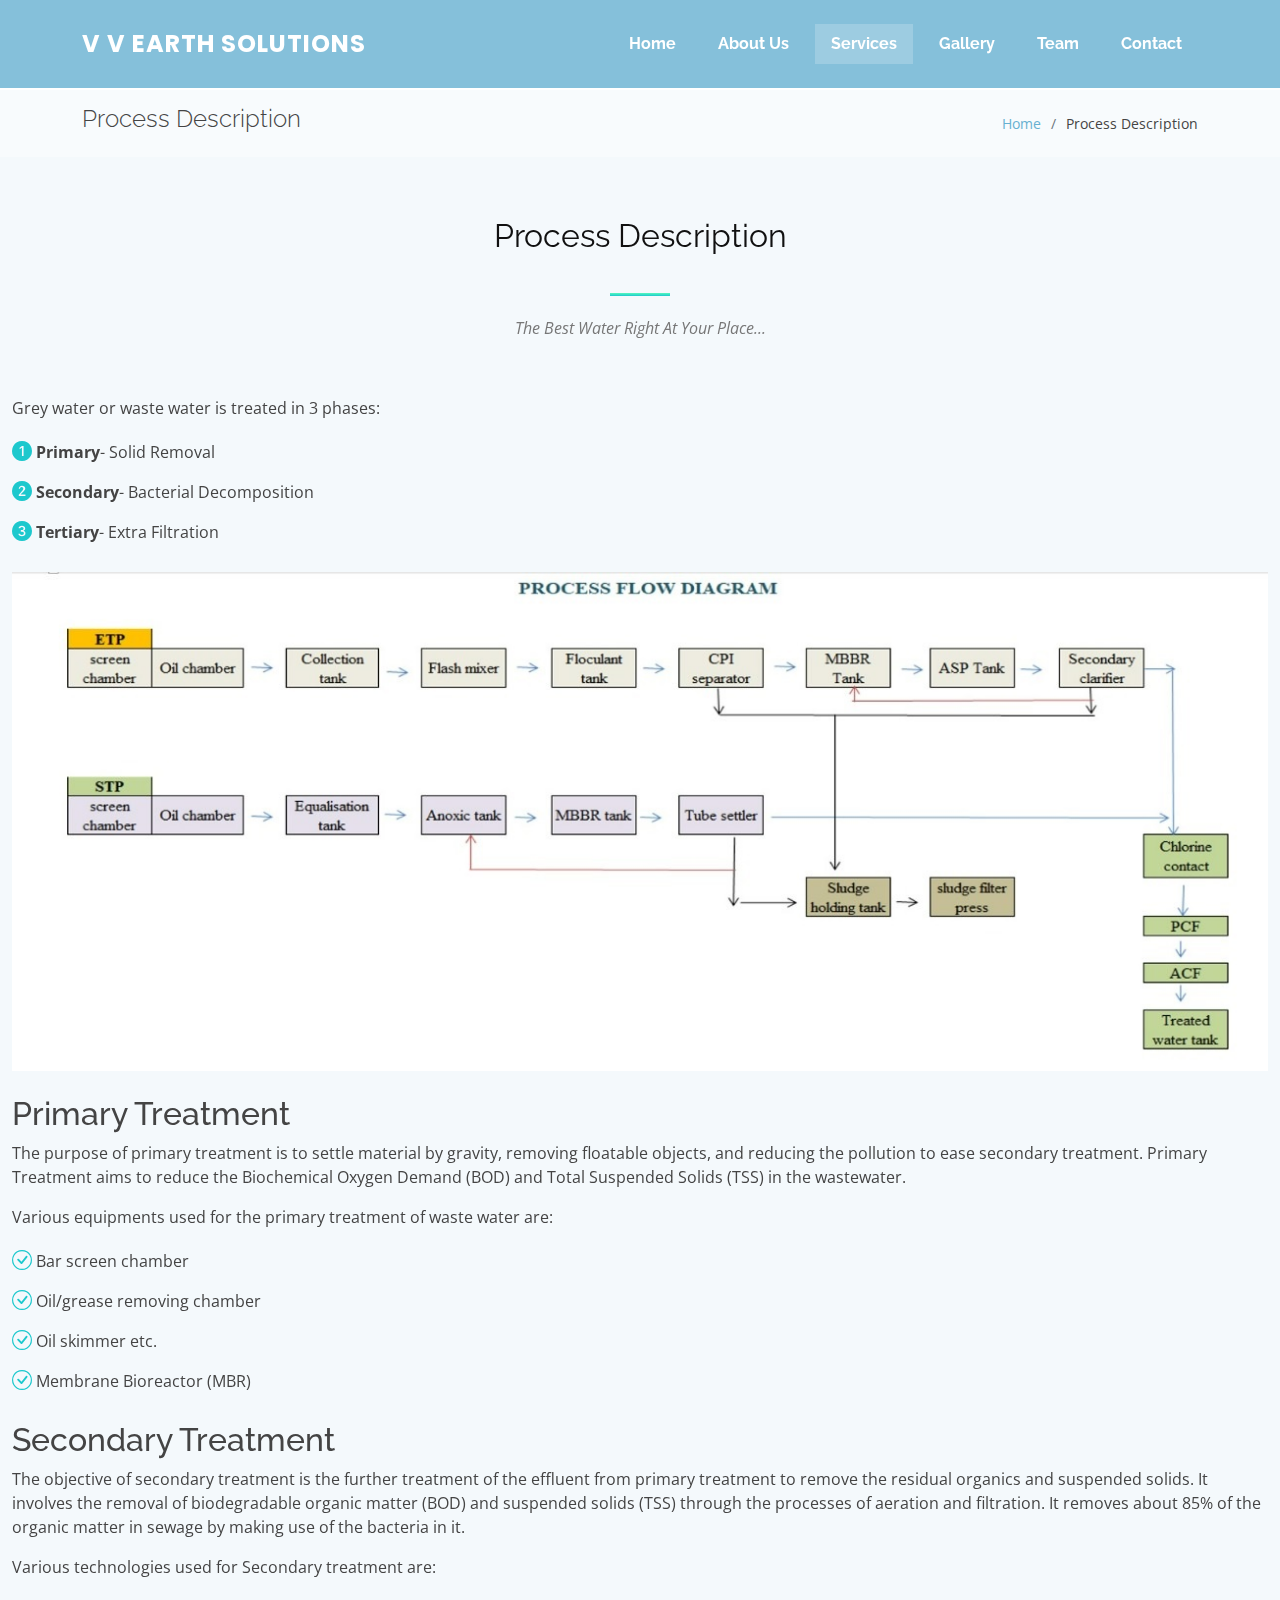
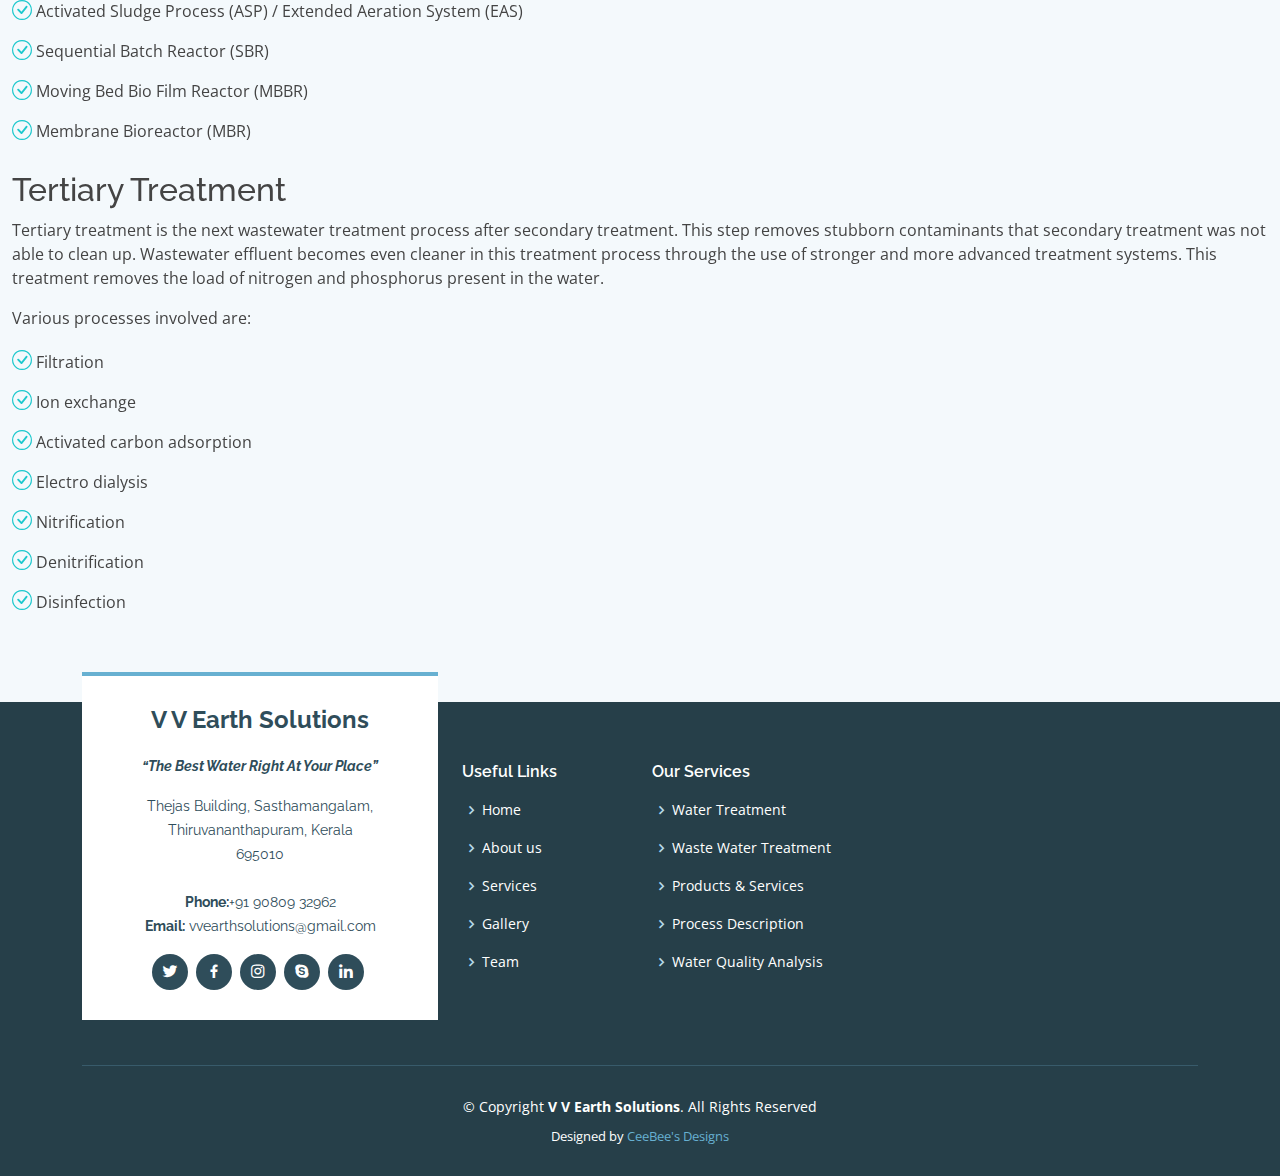
<file: process-description.html>
<!DOCTYPE html>
<html lang="en">

<head>
  <meta charset="utf-8">
  <meta content="width=device-width, initial-scale=1.0" name="viewport">

  <title>V V Earth Solutions- Process Description</title>
  <meta content="" name="description">
  <meta content="" name="keywords">

  <!-- Favicons -->
  <link href="assets/img/water-favicon-1.png" rel="icon">
  <link href="assets/img/apple-touch-icon10.png" rel="apple-touch-icon">

  <!-- Google Fonts -->
  <link href="https://fonts.googleapis.com/css?family=Open+Sans:300,300i,400,400i,600,600i,700,700i|Raleway:300,300i,400,400i,500,500i,600,600i,700,700i|Poppins:300,300i,400,400i,500,500i,600,600i,700,700i" rel="stylesheet">

  <!-- Vendor CSS Files -->
  <link href="assets/vendor/aos/aos.css" rel="stylesheet">
  <link href="assets/vendor/bootstrap/css/bootstrap.min.css" rel="stylesheet">
  <link href="assets/vendor/bootstrap-icons/bootstrap-icons.css" rel="stylesheet">
  <link href="assets/vendor/boxicons/css/boxicons.min.css" rel="stylesheet">
  <link href="assets/vendor/glightbox/css/glightbox.min.css" rel="stylesheet">
  <link href="assets/vendor/swiper/swiper-bundle.min.css" rel="stylesheet">

  <!-- Template Main CSS File -->
  <link href="assets/css/style.css" rel="stylesheet">

  <!-- =======================================================
  * Template Name: Squadfree - v4.11.0
  * Template URL: https://bootstrapmade.com/squadfree-free-bootstrap-template-creative/
  * Author: BootstrapMade.com
  * License: https://bootstrapmade.com/license/
  ======================================================== -->
</head>

<body>

  <!-- ======= Header ======= -->
  <header id="header" class="fixed-top ">
    <div class="container d-flex align-items-center justify-content-between position-relative">

      <div class="logo">
        <h1 class="text-light"><a href="index.html"><span>V V Earth Solutions</span></a></h1>
        <!-- Uncomment below if you prefer to use an image logo -->
        <!-- <a href="index.html"><img src="assets/img/logo.png" alt="" class="img-fluid"></a>-->
      </div>

      <nav id="navbar" class="navbar">
        <ul>
          
            <li><a class="nav-link scrollto" href="index.html">Home</a></li>
          <li><a class="nav-link scrollto" href="index.html#about">About Us</a></li>
          <li><a class="nav-link scrollto" href="index.html#services">Services</a></li>
          <li><a class="nav-link scrollto" href="index.html#gallery">Gallery</a></li>
          <li><a class="nav-link scrollto" href="index.html#team">Team</a></li>
           
          <li><a class="nav-link scrollto" href="index.html#contact">Contact</a></li>
        </ul>
        <i class="bi bi-list mobile-nav-toggle"></i>
      </nav><!-- .navbar -->

    </div>
  </header><!-- End Header -->

  <main id="main">

    <!-- ======= Breadcrumbs Section ======= -->
    <section class="breadcrumbs">
      <div class="container">

        <div class="d-flex justify-content-between align-items-center">
          <h2>Process Description</h2>
          <ol>
            <li><a href="index.html">Home</a></li>
            <li>Process Description</li>
          </ol>
        </div>

      </div>
    </section><!-- End Breadcrumbs Section -->

    <!-- ======= Services Section ======= -->
<section id="services" class="section-bg">
    <div class="container-fluid" data-aos="fade-up">
      <div class="section-header">
        <h3 class="section-title">Process Description</h3>
        <span class="section-divider"></span>
        <p class="section-description">
          The Best Water Right At Your Place...
        </p>
      </div>
  
      <div class="row">
        
  
        <div class="col-xs-12 content" data-aos="fade-left" dat-aos-delay="100">
          
          
          <p>
            Grey water or waste water is treated in 3 phases: 
          </p>
        <ul>

            <li><i class="bi bi-1-circle-fill"></i><b>Primary</b>- Solid Removal</li>
            <li><i class="bi bi-2-circle-fill"></i><b>Secondary</b>- Bacterial Decomposition</li>
            <li><i class="bi bi-3-circle-fill"></i><b>Tertiary</b>- Extra Filtration</li>

        </ul>

        <img src="assets/img/diagram-process-description.jpg" alt="" class="img-fluid">

        <br>
        <br>

        <h2>Primary Treatment</h2>
        <p>
        The purpose of primary treatment is to settle material by gravity, removing floatable objects, and reducing the pollution to ease secondary treatment. 
        Primary Treatment aims to reduce the Biochemical Oxygen Demand (BOD) and Total Suspended Solids (TSS) in the wastewater. 
        </p>

        <p>
          Various equipments used for the primary treatment of waste water are: 
      </p>

      <ul>

          <li><i class="bi bi-check-circle"></i>Bar screen chamber</li>
          <li><i class="bi bi-check-circle"></i>Oil/grease removing chamber</li>
          <li><i class="bi bi-check-circle"></i>Oil skimmer etc.</li>
          <li><i class="bi bi-check-circle"></i>Membrane Bioreactor (MBR)</li>
      </ul>


        <h2>Secondary Treatment</h2>
        <p>
            The objective of secondary treatment is the further treatment of the effluent from primary treatment to remove the residual organics and suspended solids. It involves the removal of biodegradable organic matter (BOD) and suspended solids (TSS) through the processes of aeration and filtration.  
            It removes about 85% of the organic matter in sewage by making use of the bacteria in it. 
        </p>
        <p>
            Various technologies used for Secondary treatment are: 
        </p>

        <ul>

            <li><i class="bi bi-check-circle"></i>Activated Sludge Process (ASP) / Extended Aeration System (EAS)</li>
            <li><i class="bi bi-check-circle"></i>Sequential Batch Reactor (SBR)</li>
            <li><i class="bi bi-check-circle"></i>Moving Bed Bio Film Reactor (MBBR)</li>
            <li><i class="bi bi-check-circle"></i>Membrane Bioreactor (MBR)</li>
        </ul>




        <h2>Tertiary Treatment</h2>
        <p>
            Tertiary treatment is the next wastewater treatment process after secondary treatment. 
            This step removes stubborn contaminants that secondary treatment was not able to clean up. 
            Wastewater effluent becomes even cleaner in this treatment process through the use of stronger and more advanced treatment systems. 
            This treatment removes the load of nitrogen and phosphorus present in the water. 
        </p>
        <p>
            Various processes involved are:
        </p>

        <ul>

            <li><i class="bi bi-check-circle"></i>Filtration</li>
            <li><i class="bi bi-check-circle"></i>Ion exchange</li>
            <li><i class="bi bi-check-circle"></i>Activated carbon adsorption</li>
            <li><i class="bi bi-check-circle"></i>Electro dialysis</li>
            <li><i class="bi bi-check-circle"></i>Nitrification</li>
            <li><i class="bi bi-check-circle"></i>Denitrification</li>
            <li><i class="bi bi-check-circle"></i>Disinfection</li>
        </ul>

            
            
        </div>
      </div>
  
    </div>
  </section><!-- End Services Section -->
  

  </main><!-- End #main -->

  <!-- ======= Footer ======= -->
  <footer id="footer">
    <div class="footer-top">
      <div class="container">
        <div class="row">

          <div class="col-lg-4 col-md-6">
            <div class="footer-info">
              <h3>V V Earth Solutions</h3>
              <p class="pb-3"><em><b>“The Best Water Right At Your Place”</b></em></p>
              <p>
                Thejas Building, Sasthamangalam, <br>
                Thiruvananthapuram, Kerala<br>
                695010<br><br>
                <strong>Phone:</strong>+91 90809 32962<br>
                <strong>Email:</strong> vvearthsolutions@gmail.com<br>
              </p>
              <div class="social-links mt-3">
                <a href="#" class="twitter"><i class="bx bxl-twitter"></i></a>
                <a href="https://www.facebook.com/profile.php?id=100088940529807" class="facebook"><i class="bx bxl-facebook"></i></a>
                <a href="https://www.instagram.com/v_v_earth_solutions/" class="instagram"><i class="bx bxl-instagram"></i></a>
                <a href="#" class="google-plus"><i class="bx bxl-skype"></i></a>
                <a href="https://www.linkedin.com/in/vv-earth-solutions-304708260/" class="linkedin"><i class="bx bxl-linkedin"></i></a>
              </div>
            </div>
          </div>

          <div class="col-lg-2 col-md-6 footer-links">
            <h4>Useful Links</h4>
            <ul>
              <li><i class="bx bx-chevron-right"></i> <a href="index.html#hero">Home</a></li>
              <li><i class="bx bx-chevron-right"></i> <a href="index.html#about">About us</a></li>
              <li><i class="bx bx-chevron-right"></i> <a href="index.html#services">Services</a></li>
              <li><i class="bx bx-chevron-right"></i> <a href="index.html#gallery">Gallery</a></li>
              <li><i class="bx bx-chevron-right"></i> <a href="index.html#team">Team</a></li>
            </ul>
          </div>

          <div class="col-lg-3 col-md-6 footer-links">
            <h4>Our Services</h4>
            <ul>
              <li><i class="bx bx-chevron-right"></i> <a href="index.html#water-treatment">Water Treatment</a></li>
              <li><i class="bx bx-chevron-right"></i> <a href="index.html#waste-water-treatment">Waste Water Treatment</a></li>
              <li><i class="bx bx-chevron-right"></i> <a href="index.html#products-and-services">Products & Services</a></li>
              <li><i class="bx bx-chevron-right"></i> <a href="index.html#process-description">Process Description</a></li>
              <li><i class="bx bx-chevron-right"></i> <a href="index.html#water-quality-analysis">Water Quality Analysis</a></li>
              
            </ul>
          </div>

          

        </div>
      </div>
    </div>

    <div class="container">
      <div class="copyright">
        &copy; Copyright <strong><span>V V Earth Solutions</span></strong>. All Rights Reserved
      </div>
      <div class="credits">
        <!-- All the links in the footer should remain intact. -->
        <!-- You can delete the links only if you purchased the pro version. -->
        <!-- Licensing information: https://bootstrapmade.com/license/ -->
        <!-- Purchase the pro version with working PHP/AJAX contact form: https://bootstrapmade.com/squadfree-free-bootstrap-template-creative/ -->
        Designed by <a href="https://aiswaryacb.co.in/">CeeBee's Designs</a>
      </div>
    </div>
  </footer><!-- End Footer -->

  <a href="#" class="back-to-top d-flex align-items-center justify-content-center"><i class="bi bi-arrow-up-short"></i></a>

  <!-- Vendor JS Files -->
  <script src="assets/vendor/purecounter/purecounter_vanilla.js"></script>
  <script src="assets/vendor/aos/aos.js"></script>
  <script src="assets/vendor/bootstrap/js/bootstrap.bundle.min.js"></script>
  <script src="assets/vendor/glightbox/js/glightbox.min.js"></script>
  <script src="assets/vendor/isotope-layout/isotope.pkgd.min.js"></script>
  <script src="assets/vendor/swiper/swiper-bundle.min.js"></script>
  <script src="assets/vendor/php-email-form/validate.js"></script>

  <!-- Template Main JS File -->
  <script src="assets/js/main.js"></script>

</body>

</html>
</file>
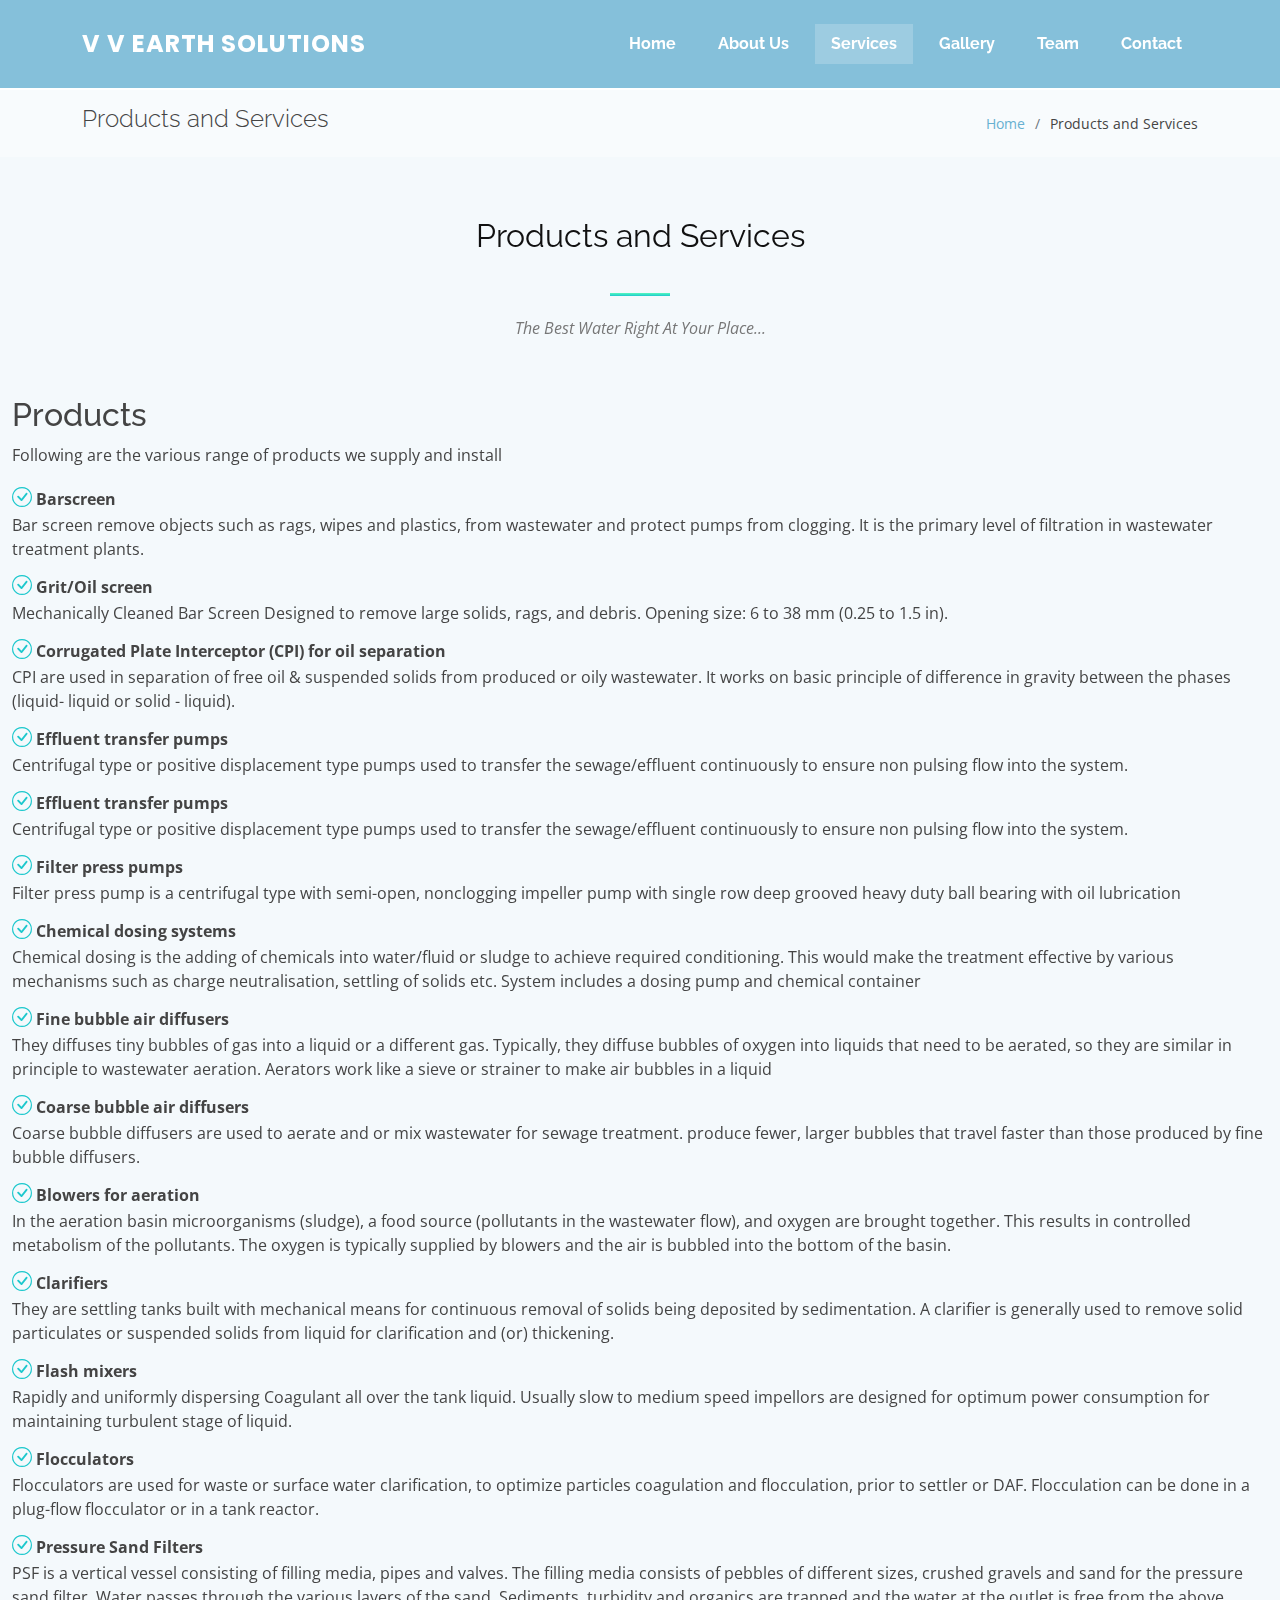
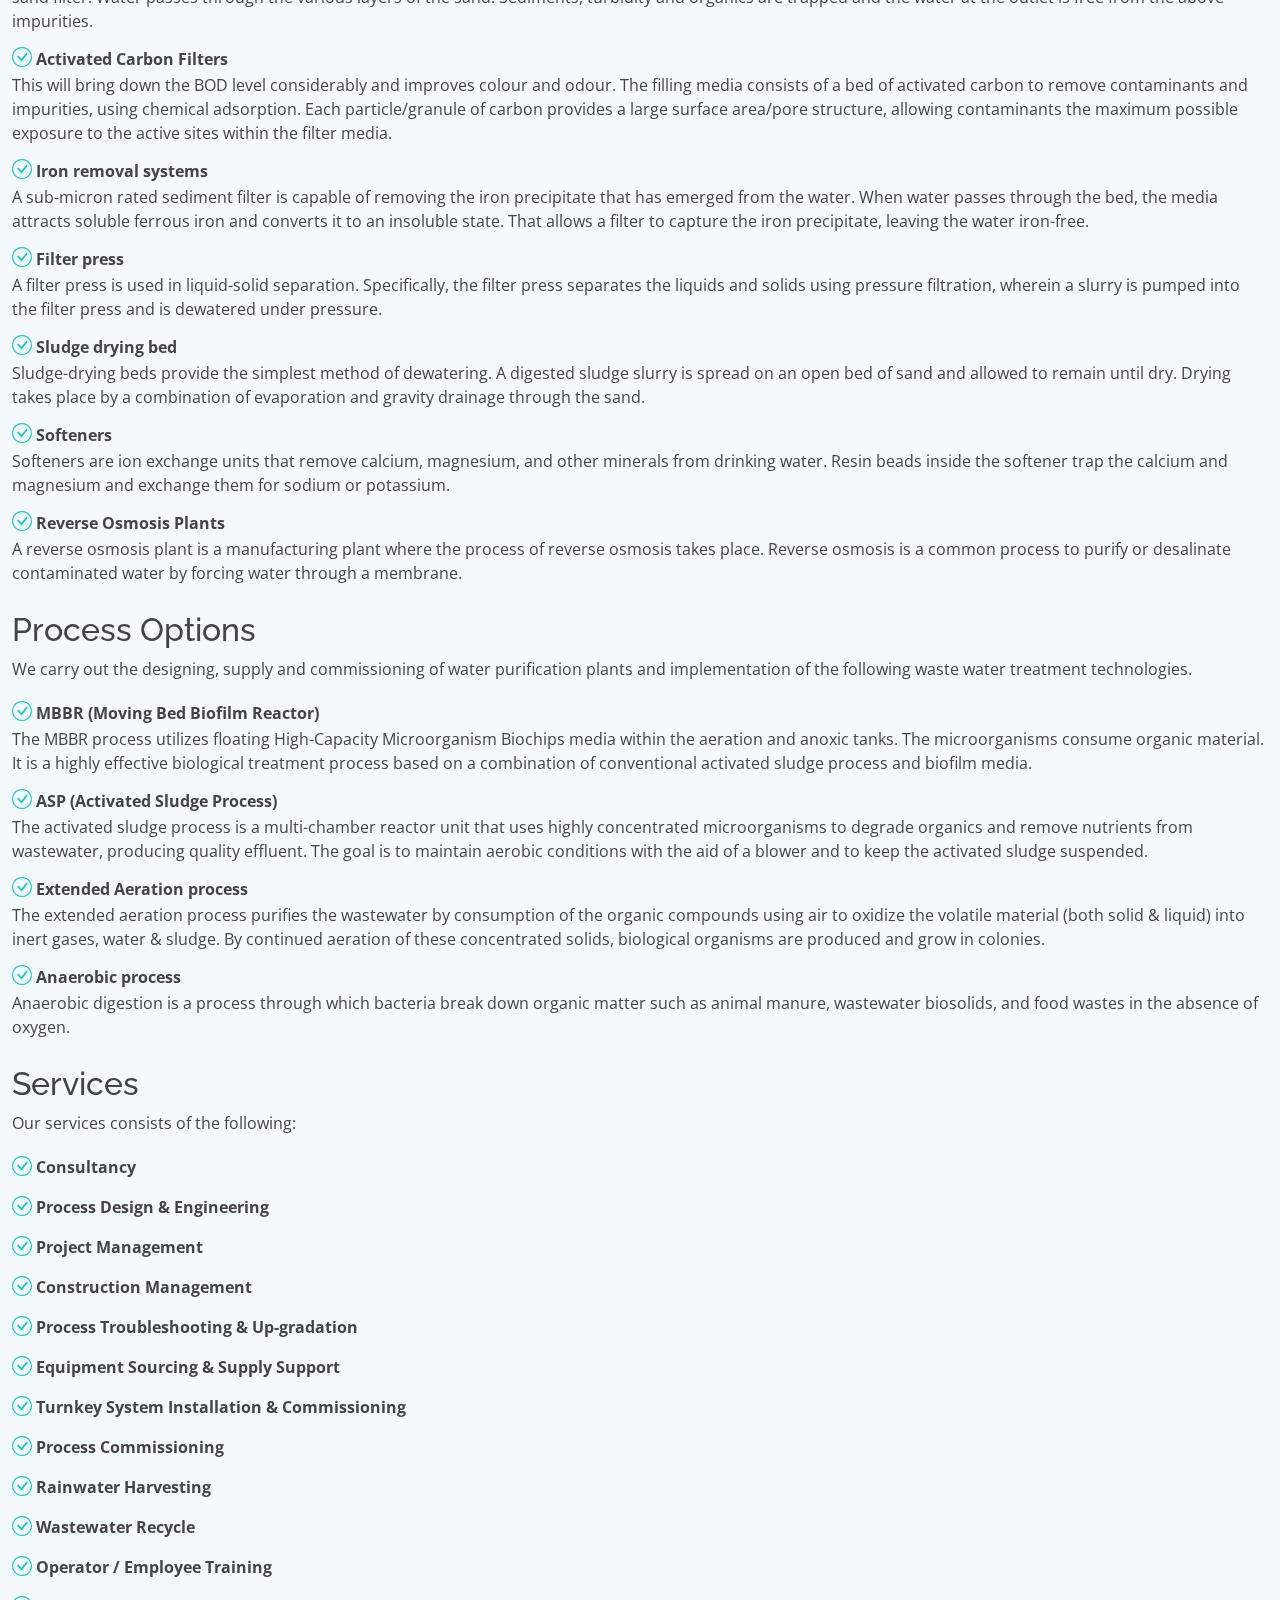
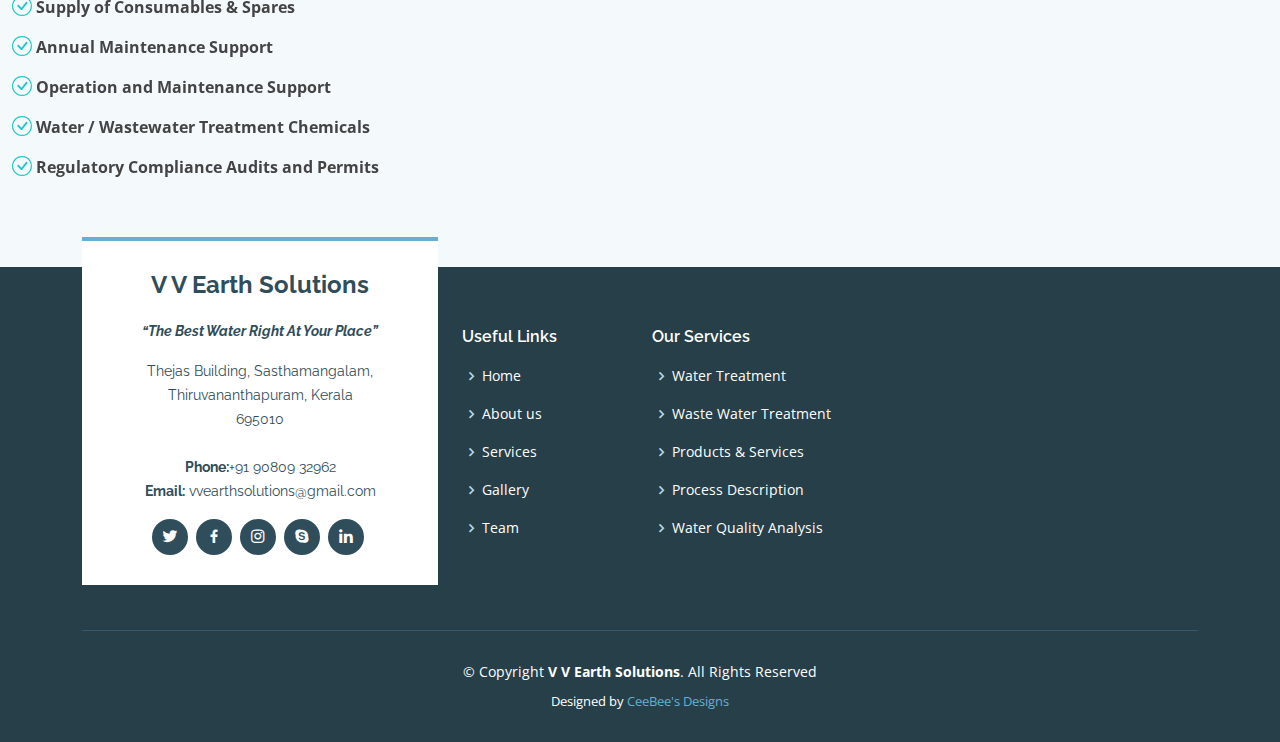
<file: products-and-services.html>
<!DOCTYPE html>
<html lang="en">

<head>
  <meta charset="utf-8">
  <meta content="width=device-width, initial-scale=1.0" name="viewport">

  <title>V V Earth Solutions- Products and Services</title>
  <meta content="" name="description">
  <meta content="" name="keywords">

  <!-- Favicons -->
  <link href="assets/img/water-favicon-1.png" rel="icon">
  <link href="assets/img/apple-touch-icon10.png" rel="apple-touch-icon">

  <!-- Google Fonts -->
  <link href="https://fonts.googleapis.com/css?family=Open+Sans:300,300i,400,400i,600,600i,700,700i|Raleway:300,300i,400,400i,500,500i,600,600i,700,700i|Poppins:300,300i,400,400i,500,500i,600,600i,700,700i" rel="stylesheet">

  <!-- Vendor CSS Files -->
  <link href="assets/vendor/aos/aos.css" rel="stylesheet">
  <link href="assets/vendor/bootstrap/css/bootstrap.min.css" rel="stylesheet">
  <link href="assets/vendor/bootstrap-icons/bootstrap-icons.css" rel="stylesheet">
  <link href="assets/vendor/boxicons/css/boxicons.min.css" rel="stylesheet">
  <link href="assets/vendor/glightbox/css/glightbox.min.css" rel="stylesheet">
  <link href="assets/vendor/swiper/swiper-bundle.min.css" rel="stylesheet">

  <!-- Template Main CSS File -->
  <link href="assets/css/style.css" rel="stylesheet">

  <!-- =======================================================
  * Template Name: Squadfree - v4.11.0
  * Template URL: https://bootstrapmade.com/squadfree-free-bootstrap-template-creative/
  * Author: BootstrapMade.com
  * License: https://bootstrapmade.com/license/
  ======================================================== -->
</head>

<body>

  <!-- ======= Header ======= -->
  <header id="header" class="fixed-top ">
    <div class="container d-flex align-items-center justify-content-between position-relative">

      <div class="logo">
        <h1 class="text-light"><a href="index.html"><span>V V Earth Solutions</span></a></h1>
        <!-- Uncomment below if you prefer to use an image logo -->
        <!-- <a href="index.html"><img src="assets/img/logo.png" alt="" class="img-fluid"></a>-->
      </div>

      <nav id="navbar" class="navbar">
        <ul>
          
            <li><a class="nav-link scrollto" href="index.html">Home</a></li>
          <li><a class="nav-link scrollto" href="index.html#about">About Us</a></li>
          <li><a class="nav-link scrollto" href="index.html#services">Services</a></li>
          <li><a class="nav-link scrollto" href="index.html#gallery">Gallery</a></li>
          <li><a class="nav-link scrollto" href="index.html#team">Team</a></li>
           
          <li><a class="nav-link scrollto" href="index.html#contact">Contact</a></li>
        </ul>
        <i class="bi bi-list mobile-nav-toggle"></i>
      </nav><!-- .navbar -->

    </div>
  </header><!-- End Header -->

  <main id="main">

    <!-- ======= Breadcrumbs Section ======= -->
    <section class="breadcrumbs">
      <div class="container">

        <div class="d-flex justify-content-between align-items-center">
          <h2>Products and Services</h2>
          <ol>
            <li><a href="index.html">Home</a></li>
            <li>Products and Services</li>
          </ol>
        </div>

      </div>
    </section><!-- End Breadcrumbs Section -->

    <!-- ======= Services Section ======= -->
<section id="services" class="section-bg">
    <div class="container-fluid" data-aos="fade-up">
      <div class="section-header">
        <h3 class="section-title">Products and Services</h3>
        <span class="section-divider"></span>
        <p class="section-description">
          The Best Water Right At Your Place...
        </p>
      </div>
  
      <div class="row">
        
        <div class="col-xs-12 content" data-aos="fade-left" dat-aos-delay="100">
          
          

          <h2>Products</h2>

          <p>
            Following are the various range of products we supply and install
          </p>
          <ul>

            <li><i class="bi bi-check-circle"></i><b>Barscreen</b>
            <br>
            Bar screen remove objects such as rags, wipes and plastics, from wastewater and protect pumps from clogging. It is the primary level of filtration in wastewater treatment plants.
            </li>

            <li><i class="bi bi-check-circle"></i><b>Grit/Oil screen</b>
                <br>
                Mechanically Cleaned Bar Screen Designed to remove large solids, rags, and debris. Opening size: 6 to 38 mm (0.25 to 1.5 in).
            </li>

            <li><i class="bi bi-check-circle"></i><b>Corrugated Plate Interceptor (CPI) for oil separation</b>
                <br>
                CPI are used in separation of free oil & suspended solids from produced or oily wastewater. It works on basic principle of difference in gravity between the phases (liquid- liquid or solid - liquid).
            </li>

            <li><i class="bi bi-check-circle"></i><b>Effluent transfer pumps</b>
                <br>
                Centrifugal type or positive displacement type pumps used to transfer the sewage/effluent continuously to ensure non pulsing flow into the system. 
            </li>

            <li><i class="bi bi-check-circle"></i><b>Effluent transfer pumps</b>
                <br>
                Centrifugal type or positive displacement type pumps used to transfer the sewage/effluent continuously to ensure non pulsing flow into the system. 
            </li>

            <li><i class="bi bi-check-circle"></i><b>Filter press pumps</b>
                <br>
                Filter press pump is a centrifugal type with semi-open, nonclogging impeller pump with single row deep grooved heavy duty ball bearing with oil lubrication
            </li>

            <li><i class="bi bi-check-circle"></i><b>Chemical dosing systems</b>
                <br>
                Chemical dosing is the adding of chemicals into water/fluid or sludge to achieve required conditioning. 
                This would make the treatment effective by various mechanisms such as charge neutralisation, settling of solids etc. System includes a dosing pump and chemical container
            </li>

            <li><i class="bi bi-check-circle"></i><b>Fine bubble air diffusers</b>
                <br>
                They diffuses tiny bubbles of gas into a liquid or a different gas. 
                Typically, they diffuse bubbles of oxygen into liquids that need to be aerated, so they are similar in principle to wastewater aeration. 
                Aerators work like a sieve or strainer to make air bubbles in a liquid
            </li>

            <li><i class="bi bi-check-circle"></i><b>Coarse bubble air diffusers</b>
                <br>
                Coarse bubble diffusers are used to aerate and or mix wastewater for sewage treatment.  produce fewer, larger bubbles that travel faster than those produced by fine bubble diffusers.
            </li>

            <li><i class="bi bi-check-circle"></i><b>Blowers for aeration</b>
                <br>
                In the aeration basin microorganisms (sludge), a food source (pollutants in the wastewater flow), and oxygen are brought together. 
                This results in controlled metabolism of the pollutants. 
                The oxygen is typically supplied by blowers and the air is bubbled into the bottom of the basin.
            </li>

            <li><i class="bi bi-check-circle"></i><b>Clarifiers</b>
                <br>
                They are settling tanks built with mechanical means for continuous removal of solids being deposited by sedimentation. 
                A clarifier is generally used to remove solid particulates or suspended solids from liquid for clarification and (or) thickening.
            </li>

            <li><i class="bi bi-check-circle"></i><b>Flash mixers</b>
                <br>
                Rapidly and uniformly dispersing Coagulant all over the tank liquid. 
                Usually slow to medium speed impellors are designed for optimum power consumption for maintaining turbulent stage of liquid.
            </li>

            <li><i class="bi bi-check-circle"></i><b>Flocculators</b>
                <br>
                Flocculators are used for waste or surface water clarification, to optimize particles coagulation and flocculation, prior to settler or DAF. 
                Flocculation can be done in a plug-flow flocculator or in a tank reactor.
            </li>

            <li><i class="bi bi-check-circle"></i><b>Pressure Sand Filters</b>
                <br>
                PSF is a vertical vessel consisting of filling media, pipes and valves. 
                The filling media consists of pebbles of different sizes, crushed gravels and sand for the pressure sand filter. Water passes through the various layers of the sand. 
                Sediments, turbidity and organics are trapped and the water at the outlet is free from the above impurities.
            </li>

            <li><i class="bi bi-check-circle"></i><b>Activated Carbon Filters</b>
                <br>
                This will bring down the BOD level considerably and improves colour and odour.
                The filling media consists of a bed of activated carbon to remove contaminants and impurities, using chemical adsorption.  
                Each particle/granule of carbon provides a large surface area/pore structure, allowing contaminants the maximum possible exposure to the active sites within the filter media.

            </li>

            <li><i class="bi bi-check-circle"></i><b>Iron removal systems</b>
                <br>
                A sub-micron rated sediment filter is capable of removing the iron precipitate that has emerged from the water. 
                When water passes through the bed, the media attracts soluble ferrous iron and converts it to an insoluble state. 
                That allows a filter to capture the iron precipitate, leaving the water iron-free.
            </li>

            <li><i class="bi bi-check-circle"></i><b>Filter press</b>
                <br>
                A filter press is used in liquid-solid separation. 
                Specifically, the filter press separates the liquids and solids using pressure filtration, wherein a slurry is pumped into the filter press and is dewatered under pressure.
            </li>

            <li><i class="bi bi-check-circle"></i><b>Sludge drying bed</b>
                <br>
                Sludge-drying beds provide the simplest method of dewatering. 
                A digested sludge slurry is spread on an open bed of sand and allowed to remain until dry. 
                Drying takes place by a combination of evaporation and gravity drainage through the sand.
            </li>

            <li><i class="bi bi-check-circle"></i><b>Softeners</b>
                <br>
                Softeners are ion exchange units that remove calcium, magnesium, and other minerals from drinking water. 
                Resin beads inside the softener trap the calcium and magnesium and exchange them for sodium or potassium.
            </li>

            <li><i class="bi bi-check-circle"></i><b>Reverse Osmosis Plants</b>
                <br>
                A reverse osmosis plant is a manufacturing plant where the process of reverse osmosis takes place. 
                Reverse osmosis is a common process to purify or desalinate contaminated water by forcing water through a membrane.
            </li>

            
            

            
            </ul>

            <h2>Process Options</h2>

            <p>
              We carry out the designing, supply and commissioning of water purification plants and implementation of the following waste water treatment technologies. 
              </p>

          <ul>

            <li><i class="bi bi-check-circle"></i><b>MBBR (Moving Bed Biofilm Reactor)</b>
                <br>
                The MBBR process utilizes floating High-Capacity Microorganism Biochips media within the aeration and anoxic tanks. 
                The microorganisms consume organic material. 
                It is a highly effective biological treatment process based on a combination of conventional activated sludge process and biofilm media. 
            </li>

            <li><i class="bi bi-check-circle"></i><b>ASP (Activated Sludge Process)</b>
                <br>
                The activated sludge process is a multi-chamber reactor unit that uses highly concentrated microorganisms to degrade organics and remove nutrients from wastewater, producing quality effluent. 
                The goal is to maintain aerobic conditions with the aid of a blower and to keep the activated sludge suspended.
            </li>

            <li><i class="bi bi-check-circle"></i><b>Extended Aeration process</b>
                <br>
                The extended aeration process purifies the wastewater by consumption of the organic compounds using air to oxidize the volatile material (both solid & liquid) into inert gases, water & sludge. 
                By continued aeration of these concentrated solids, biological organisms are produced and grow in colonies.
            </li>

            <li><i class="bi bi-check-circle"></i><b>Anaerobic process</b>
                <br>
                Anaerobic digestion is a process through which bacteria break down organic matter such as animal manure, wastewater biosolids, and food wastes in the absence of oxygen.
            </li>

            </ul>



            <h2>Services</h2>

            <p>
              Our services consists of the following: 
              </p>

          <ul>

            <li><i class="bi bi-check-circle"></i><b>Consultancy</b></li>
            <li><i class="bi bi-check-circle"></i><b>Process Design & Engineering</b></li>
            <li><i class="bi bi-check-circle"></i><b>Project Management</b></li>
            <li><i class="bi bi-check-circle"></i><b>Construction Management</b></li>
            <li><i class="bi bi-check-circle"></i><b>Process Troubleshooting & Up-gradation</b></li>
            <li><i class="bi bi-check-circle"></i><b>Equipment Sourcing & Supply Support</b></li>
            <li><i class="bi bi-check-circle"></i><b>Turnkey System Installation & Commissioning</b></li>
            <li><i class="bi bi-check-circle"></i><b>Process Commissioning</b></li>
            <li><i class="bi bi-check-circle"></i><b>Rainwater Harvesting</b></li>
            <li><i class="bi bi-check-circle"></i><b>Wastewater Recycle</b></li>
            <li><i class="bi bi-check-circle"></i><b>Operator / Employee Training</b></li>
            <li><i class="bi bi-check-circle"></i><b>Supply of Consumables & Spares</b></li>
            <li><i class="bi bi-check-circle"></i><b>Annual Maintenance Support</b></li>
            <li><i class="bi bi-check-circle"></i><b>Operation and Maintenance Support</b></li>
            <li><i class="bi bi-check-circle"></i><b>Water / Wastewater Treatment Chemicals</b></li>
            <li><i class="bi bi-check-circle"></i><b>Regulatory Compliance Audits and Permits</b></li>

            

            </ul>
  
            
        </div>
      </div>
  
    </div>
  </section><!-- End Services Section -->
  

  </main><!-- End #main -->

  <!-- ======= Footer ======= -->
  <footer id="footer">
    <div class="footer-top">
      <div class="container">
        <div class="row">

          <div class="col-lg-4 col-md-6">
            <div class="footer-info">
              <h3>V V Earth Solutions</h3>
              <p class="pb-3"><em><b>“The Best Water Right At Your Place”</b></em></p>
              <p>
                Thejas Building, Sasthamangalam, <br>
                Thiruvananthapuram, Kerala<br>
                695010<br><br>
                <strong>Phone:</strong>+91 90809 32962<br>
                <strong>Email:</strong> vvearthsolutions@gmail.com<br>
              </p>
              <div class="social-links mt-3">
                <a href="#" class="twitter"><i class="bx bxl-twitter"></i></a>
                <a href="https://www.facebook.com/profile.php?id=100088940529807" class="facebook"><i class="bx bxl-facebook"></i></a>
                <a href="https://www.instagram.com/v_v_earth_solutions/" class="instagram"><i class="bx bxl-instagram"></i></a>
                <a href="#" class="google-plus"><i class="bx bxl-skype"></i></a>
                <a href="https://www.linkedin.com/in/vv-earth-solutions-304708260/" class="linkedin"><i class="bx bxl-linkedin"></i></a>
              </div>
            </div>
          </div>

          <div class="col-lg-2 col-md-6 footer-links">
            <h4>Useful Links</h4>
            <ul>
              <li><i class="bx bx-chevron-right"></i> <a href="index.html#hero">Home</a></li>
              <li><i class="bx bx-chevron-right"></i> <a href="index.html#about">About us</a></li>
              <li><i class="bx bx-chevron-right"></i> <a href="index.html#services">Services</a></li>
              <li><i class="bx bx-chevron-right"></i> <a href="index.html#gallery">Gallery</a></li>
              <li><i class="bx bx-chevron-right"></i> <a href="index.html#team">Team</a></li>
            </ul>
          </div>

          <div class="col-lg-3 col-md-6 footer-links">
            <h4>Our Services</h4>
            <ul>
              <li><i class="bx bx-chevron-right"></i> <a href="index.html#water-treatment">Water Treatment</a></li>
              <li><i class="bx bx-chevron-right"></i> <a href="index.html#waste-water-treatment">Waste Water Treatment</a></li>
              <li><i class="bx bx-chevron-right"></i> <a href="index.html#products-and-services">Products & Services</a></li>
              <li><i class="bx bx-chevron-right"></i> <a href="index.html#process-description">Process Description</a></li>
              <li><i class="bx bx-chevron-right"></i> <a href="index.html#water-quality-analysis">Water Quality Analysis</a></li>
              
            </ul>
          </div>

          

        </div>
      </div>
    </div>

    <div class="container">
      <div class="copyright">
        &copy; Copyright <strong><span>V V Earth Solutions</span></strong>. All Rights Reserved
      </div>
      <div class="credits">
        <!-- All the links in the footer should remain intact. -->
        <!-- You can delete the links only if you purchased the pro version. -->
        <!-- Licensing information: https://bootstrapmade.com/license/ -->
        <!-- Purchase the pro version with working PHP/AJAX contact form: https://bootstrapmade.com/squadfree-free-bootstrap-template-creative/ -->
        Designed by <a href="https://aiswaryacb.co.in/">CeeBee's Designs</a>
      </div>
    </div>
  </footer><!-- End Footer -->

  <a href="#" class="back-to-top d-flex align-items-center justify-content-center"><i class="bi bi-arrow-up-short"></i></a>

  <!-- Vendor JS Files -->
  <script src="assets/vendor/purecounter/purecounter_vanilla.js"></script>
  <script src="assets/vendor/aos/aos.js"></script>
  <script src="assets/vendor/bootstrap/js/bootstrap.bundle.min.js"></script>
  <script src="assets/vendor/glightbox/js/glightbox.min.js"></script>
  <script src="assets/vendor/isotope-layout/isotope.pkgd.min.js"></script>
  <script src="assets/vendor/swiper/swiper-bundle.min.js"></script>
  <script src="assets/vendor/php-email-form/validate.js"></script>

  <!-- Template Main JS File -->
  <script src="assets/js/main.js"></script>

</body>

</html>
</file>
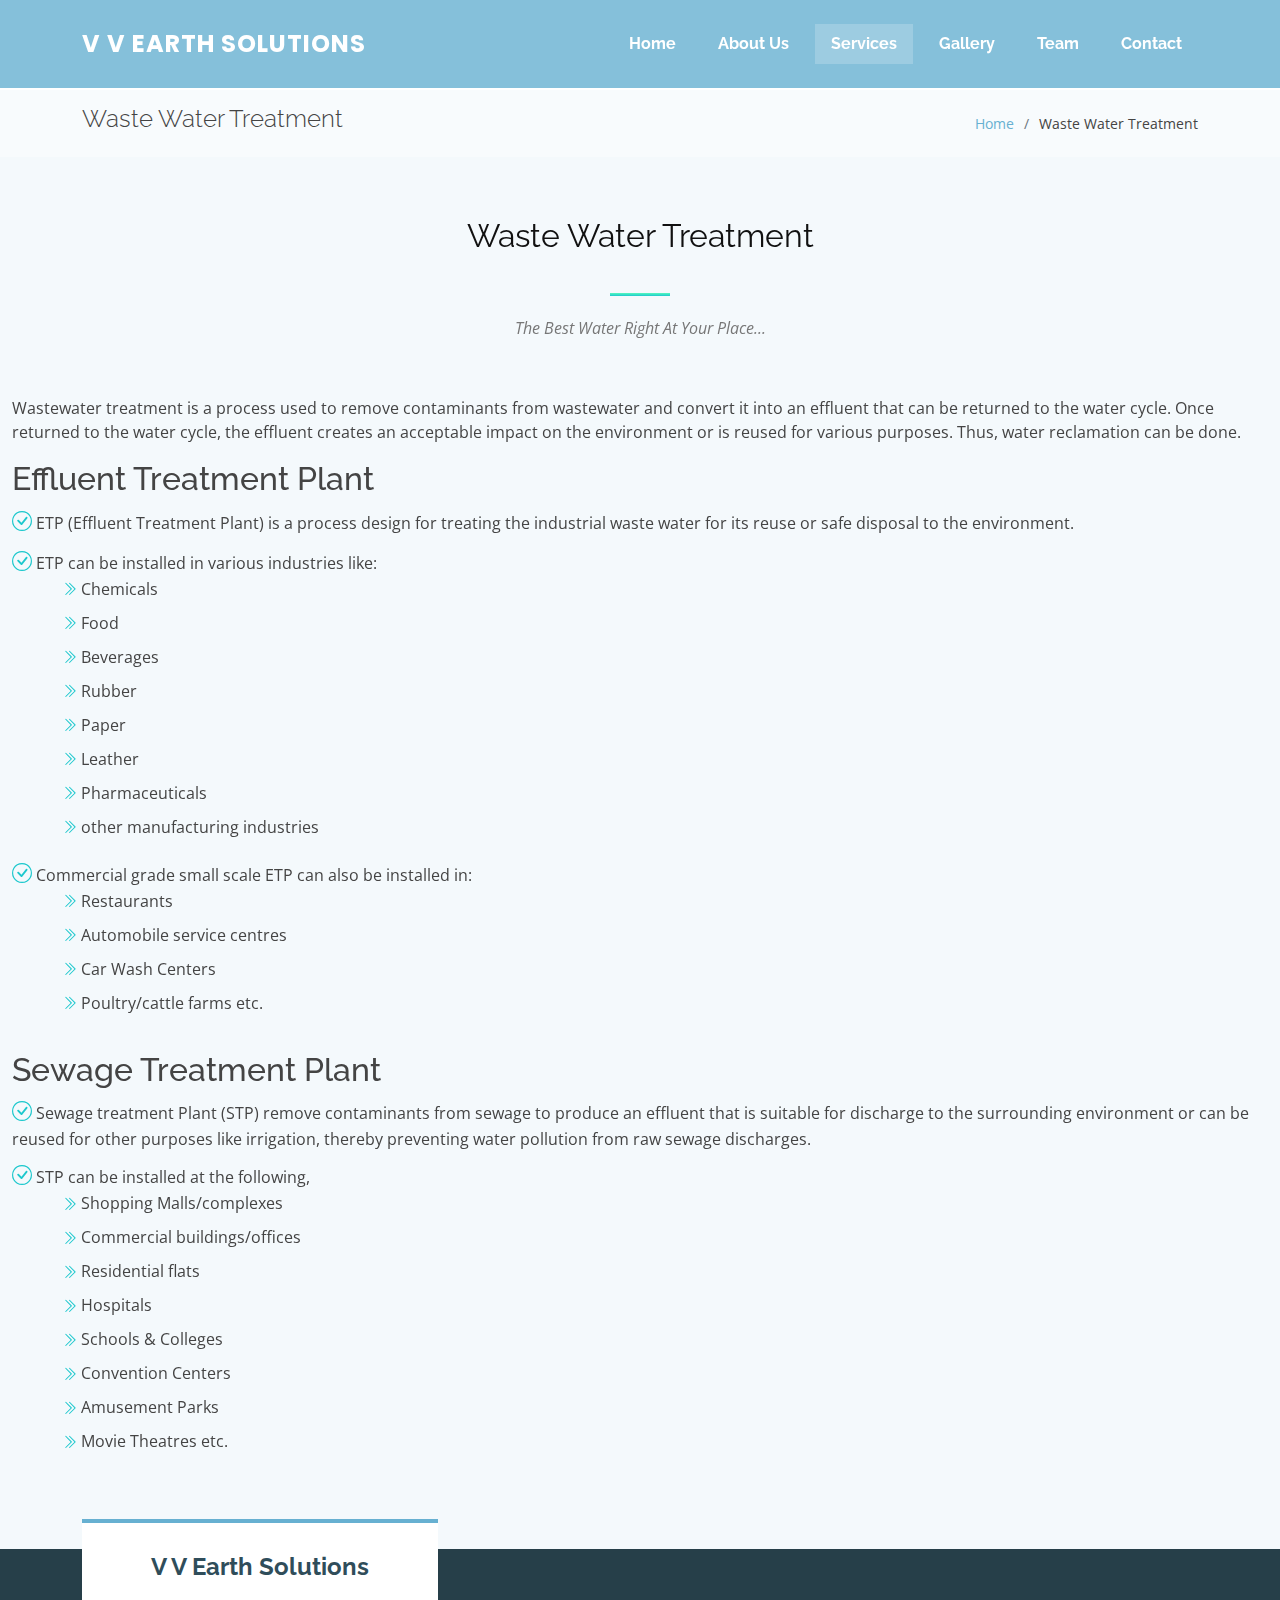
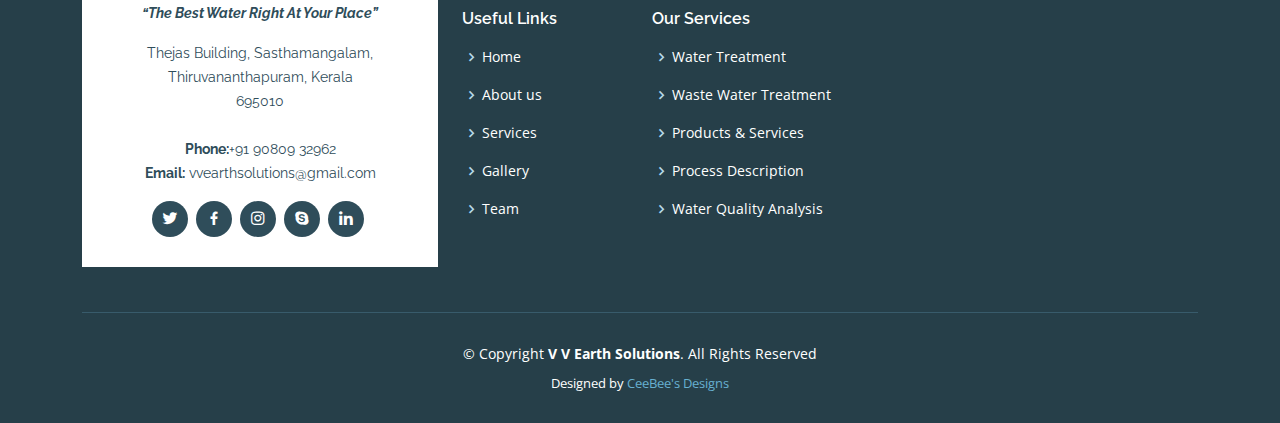
<file: waste-water-treatment.html>
<!DOCTYPE html>
<html lang="en">

<head>
  <meta charset="utf-8">
  <meta content="width=device-width, initial-scale=1.0" name="viewport">

  <title>V V Earth Solutions- Waste Water Treatment</title>
  <meta content="" name="description">
  <meta content="" name="keywords">

  <!-- Favicons -->
  <link href="assets/img/water-favicon-1.png" rel="icon">
  <link href="assets/img/apple-touch-icon10.png" rel="apple-touch-icon">

  <!-- Google Fonts -->
  <link href="https://fonts.googleapis.com/css?family=Open+Sans:300,300i,400,400i,600,600i,700,700i|Raleway:300,300i,400,400i,500,500i,600,600i,700,700i|Poppins:300,300i,400,400i,500,500i,600,600i,700,700i" rel="stylesheet">

  <!-- Vendor CSS Files -->
  <link href="assets/vendor/aos/aos.css" rel="stylesheet">
  <link href="assets/vendor/bootstrap/css/bootstrap.min.css" rel="stylesheet">
  <link href="assets/vendor/bootstrap-icons/bootstrap-icons.css" rel="stylesheet">
  <link href="assets/vendor/boxicons/css/boxicons.min.css" rel="stylesheet">
  <link href="assets/vendor/glightbox/css/glightbox.min.css" rel="stylesheet">
  <link href="assets/vendor/swiper/swiper-bundle.min.css" rel="stylesheet">

  <!-- Template Main CSS File -->
  <link href="assets/css/style.css" rel="stylesheet">

  <!-- =======================================================
  * Template Name: Squadfree - v4.11.0
  * Template URL: https://bootstrapmade.com/squadfree-free-bootstrap-template-creative/
  * Author: BootstrapMade.com
  * License: https://bootstrapmade.com/license/
  ======================================================== -->
</head>

<body>

  <!-- ======= Header ======= -->
  <header id="header" class="fixed-top ">
    <div class="container d-flex align-items-center justify-content-between position-relative">

      <div class="logo">
        <h1 class="text-light"><a href="index.html"><span>V V Earth Solutions</span></a></h1>
        <!-- Uncomment below if you prefer to use an image logo -->
        <!-- <a href="index.html"><img src="assets/img/logo.png" alt="" class="img-fluid"></a>-->
      </div>

      <nav id="navbar" class="navbar">
        <ul>
          
            <li><a class="nav-link scrollto" href="index.html">Home</a></li>
          <li><a class="nav-link scrollto" href="index.html#about">About Us</a></li>
          <li><a class="nav-link scrollto" href="index.html#services">Services</a></li>
          <li><a class="nav-link scrollto" href="index.html#gallery">Gallery</a></li>
          <li><a class="nav-link scrollto" href="index.html#team">Team</a></li>
           
          <li><a class="nav-link scrollto" href="index.html#contact">Contact</a></li>
        </ul>
        <i class="bi bi-list mobile-nav-toggle"></i>
      </nav><!-- .navbar -->

    </div>
  </header><!-- End Header -->

  <main id="main">

    <!-- ======= Breadcrumbs Section ======= -->
    <section class="breadcrumbs">
      <div class="container">

        <div class="d-flex justify-content-between align-items-center">
          <h2>Waste Water Treatment</h2>
          <ol>
            <li><a href="index.html">Home</a></li>
            <li>Waste Water Treatment</li>
          </ol>
        </div>

      </div>
    </section><!-- End Breadcrumbs Section -->

    <!-- ======= Services Section ======= -->
<section id="services" class="section-bg">
    <div class="container-fluid" data-aos="fade-up">
      <div class="section-header">
        <h3 class="section-title">Waste Water Treatment</h3>
        <span class="section-divider"></span>
        <p class="section-description">
          The Best Water Right At Your Place...
        </p>
      </div>
  
      <div class="row">
        
        <div class="col-xs-12 content" data-aos="fade-left" dat-aos-delay="100">
          
          <p>
            Wastewater treatment is a process used to remove contaminants from wastewater and convert it into an effluent that can be returned to the water cycle. 
            Once returned to the water cycle, the effluent creates an acceptable impact on the environment or is reused for various purposes. 
            Thus, water reclamation can be done.
          </p>

          <h2>Effluent Treatment Plant</h2>
          <ul>
            <li><i class="bi bi-check-circle"></i>ETP (Effluent Treatment Plant) is a process design for treating the industrial waste water for its reuse or safe disposal to the environment.</li>
            <li><i class="bi bi-check-circle"></i>ETP can be installed in various industries like: 
              <ul class="nested-list">
                <li><i class="bi bi-chevron-double-right"></i>Chemicals</li>
                <li><i class="bi bi-chevron-double-right"></i>Food</li>
                <li><i class="bi bi-chevron-double-right"></i>Beverages</li>
                <li><i class="bi bi-chevron-double-right"></i>Rubber</li>
                <li><i class="bi bi-chevron-double-right"></i>Paper</li>
                <li><i class="bi bi-chevron-double-right"></i>Leather</li>
                <li><i class="bi bi-chevron-double-right"></i>Pharmaceuticals</li>
                <li><i class="bi bi-chevron-double-right"></i>other manufacturing industries</li>
            </ul>
            </li>
            <li><i class="bi bi-check-circle"></i>Commercial grade small scale ETP can also be installed in:
              <ul class="nested-list">
                <li><i class="bi bi-chevron-double-right"></i>Restaurants</li>
                <li><i class="bi bi-chevron-double-right"></i>Automobile service centres</li>
                <li><i class="bi bi-chevron-double-right"></i>Car Wash Centers</li>
                <li><i class="bi bi-chevron-double-right"></i>Poultry/cattle farms etc.</li>
            </ul>
            </li>
            </ul>

            <h2>Sewage Treatment Plant</h2>
          <ul>
            <li><i class="bi bi-check-circle"></i>Sewage treatment Plant (STP) remove contaminants from sewage to produce an effluent that is suitable for discharge to the surrounding environment or can be reused for other purposes like irrigation, thereby preventing water pollution from raw sewage discharges.</li>
            <li><i class="bi bi-check-circle"></i>STP can be installed at the following,
                <ul class="nested-list">
                    <li><i class="bi bi-chevron-double-right"></i>Shopping Malls/complexes</li>
                    <li><i class="bi bi-chevron-double-right"></i>Commercial buildings/offices</li>
                    <li><i class="bi bi-chevron-double-right"></i>Residential flats</li>
                    <li><i class="bi bi-chevron-double-right"></i>Hospitals</li>
                    <li><i class="bi bi-chevron-double-right"></i>Schools & Colleges</li>
                    <li><i class="bi bi-chevron-double-right"></i>Convention Centers</li>
                    <li><i class="bi bi-chevron-double-right"></i>Amusement Parks</li>
                    <li><i class="bi bi-chevron-double-right"></i>Movie Theatres etc.</li>
                </ul>
            </li>
            </ul>
  
            
        </div>
      </div>
  
    </div>
  </section><!-- End Services Section -->
  

  </main><!-- End #main -->

  <!-- ======= Footer ======= -->
  <footer id="footer">
    <div class="footer-top">
      <div class="container">
        <div class="row">

          <div class="col-lg-4 col-md-6">
            <div class="footer-info">
              <h3>V V Earth Solutions</h3>
              <p class="pb-3"><em><b>“The Best Water Right At Your Place”</b></em></p>
              <p>
                Thejas Building, Sasthamangalam, <br>
                Thiruvananthapuram, Kerala<br>
                695010<br><br>
                <strong>Phone:</strong>+91 90809 32962<br>
                <strong>Email:</strong> vvearthsolutions@gmail.com<br>
              </p>
              <div class="social-links mt-3">
                <a href="#" class="twitter"><i class="bx bxl-twitter"></i></a>
                <a href="https://www.facebook.com/profile.php?id=100088940529807" class="facebook"><i class="bx bxl-facebook"></i></a>
                <a href="https://www.instagram.com/v_v_earth_solutions/" class="instagram"><i class="bx bxl-instagram"></i></a>
                <a href="#" class="google-plus"><i class="bx bxl-skype"></i></a>
                <a href="https://www.linkedin.com/in/vv-earth-solutions-304708260/" class="linkedin"><i class="bx bxl-linkedin"></i></a>
              </div>
            </div>
          </div>

          <div class="col-lg-2 col-md-6 footer-links">
            <h4>Useful Links</h4>
            <ul>
              <li><i class="bx bx-chevron-right"></i> <a href="index.html#hero">Home</a></li>
              <li><i class="bx bx-chevron-right"></i> <a href="index.html#about">About us</a></li>
              <li><i class="bx bx-chevron-right"></i> <a href="index.html#services">Services</a></li>
              <li><i class="bx bx-chevron-right"></i> <a href="index.html#gallery">Gallery</a></li>
              <li><i class="bx bx-chevron-right"></i> <a href="index.html#team">Team</a></li>
            </ul>
          </div>

          <div class="col-lg-3 col-md-6 footer-links">
            <h4>Our Services</h4>
            <ul>
              <li><i class="bx bx-chevron-right"></i> <a href="index.html#water-treatment">Water Treatment</a></li>
              <li><i class="bx bx-chevron-right"></i> <a href="index.html#waste-water-treatment">Waste Water Treatment</a></li>
              <li><i class="bx bx-chevron-right"></i> <a href="index.html#products-and-services">Products & Services</a></li>
              <li><i class="bx bx-chevron-right"></i> <a href="index.html#process-description">Process Description</a></li>
              <li><i class="bx bx-chevron-right"></i> <a href="index.html#water-quality-analysis">Water Quality Analysis</a></li>
              
            </ul>
          </div>

          

        </div>
      </div>
    </div>

    <div class="container">
      <div class="copyright">
        &copy; Copyright <strong><span>V V Earth Solutions</span></strong>. All Rights Reserved
      </div>
      <div class="credits">
        <!-- All the links in the footer should remain intact. -->
        <!-- You can delete the links only if you purchased the pro version. -->
        <!-- Licensing information: https://bootstrapmade.com/license/ -->
        <!-- Purchase the pro version with working PHP/AJAX contact form: https://bootstrapmade.com/squadfree-free-bootstrap-template-creative/ -->
        Designed by <a href="https://aiswaryacb.co.in/">CeeBee's Designs</a>
      </div>
    </div>
  </footer><!-- End Footer -->

  <a href="#" class="back-to-top d-flex align-items-center justify-content-center"><i class="bi bi-arrow-up-short"></i></a>

  <!-- Vendor JS Files -->
  <script src="assets/vendor/purecounter/purecounter_vanilla.js"></script>
  <script src="assets/vendor/aos/aos.js"></script>
  <script src="assets/vendor/bootstrap/js/bootstrap.bundle.min.js"></script>
  <script src="assets/vendor/glightbox/js/glightbox.min.js"></script>
  <script src="assets/vendor/isotope-layout/isotope.pkgd.min.js"></script>
  <script src="assets/vendor/swiper/swiper-bundle.min.js"></script>
  <script src="assets/vendor/php-email-form/validate.js"></script>

  <!-- Template Main JS File -->
  <script src="assets/js/main.js"></script>

</body>

</html>
</file>
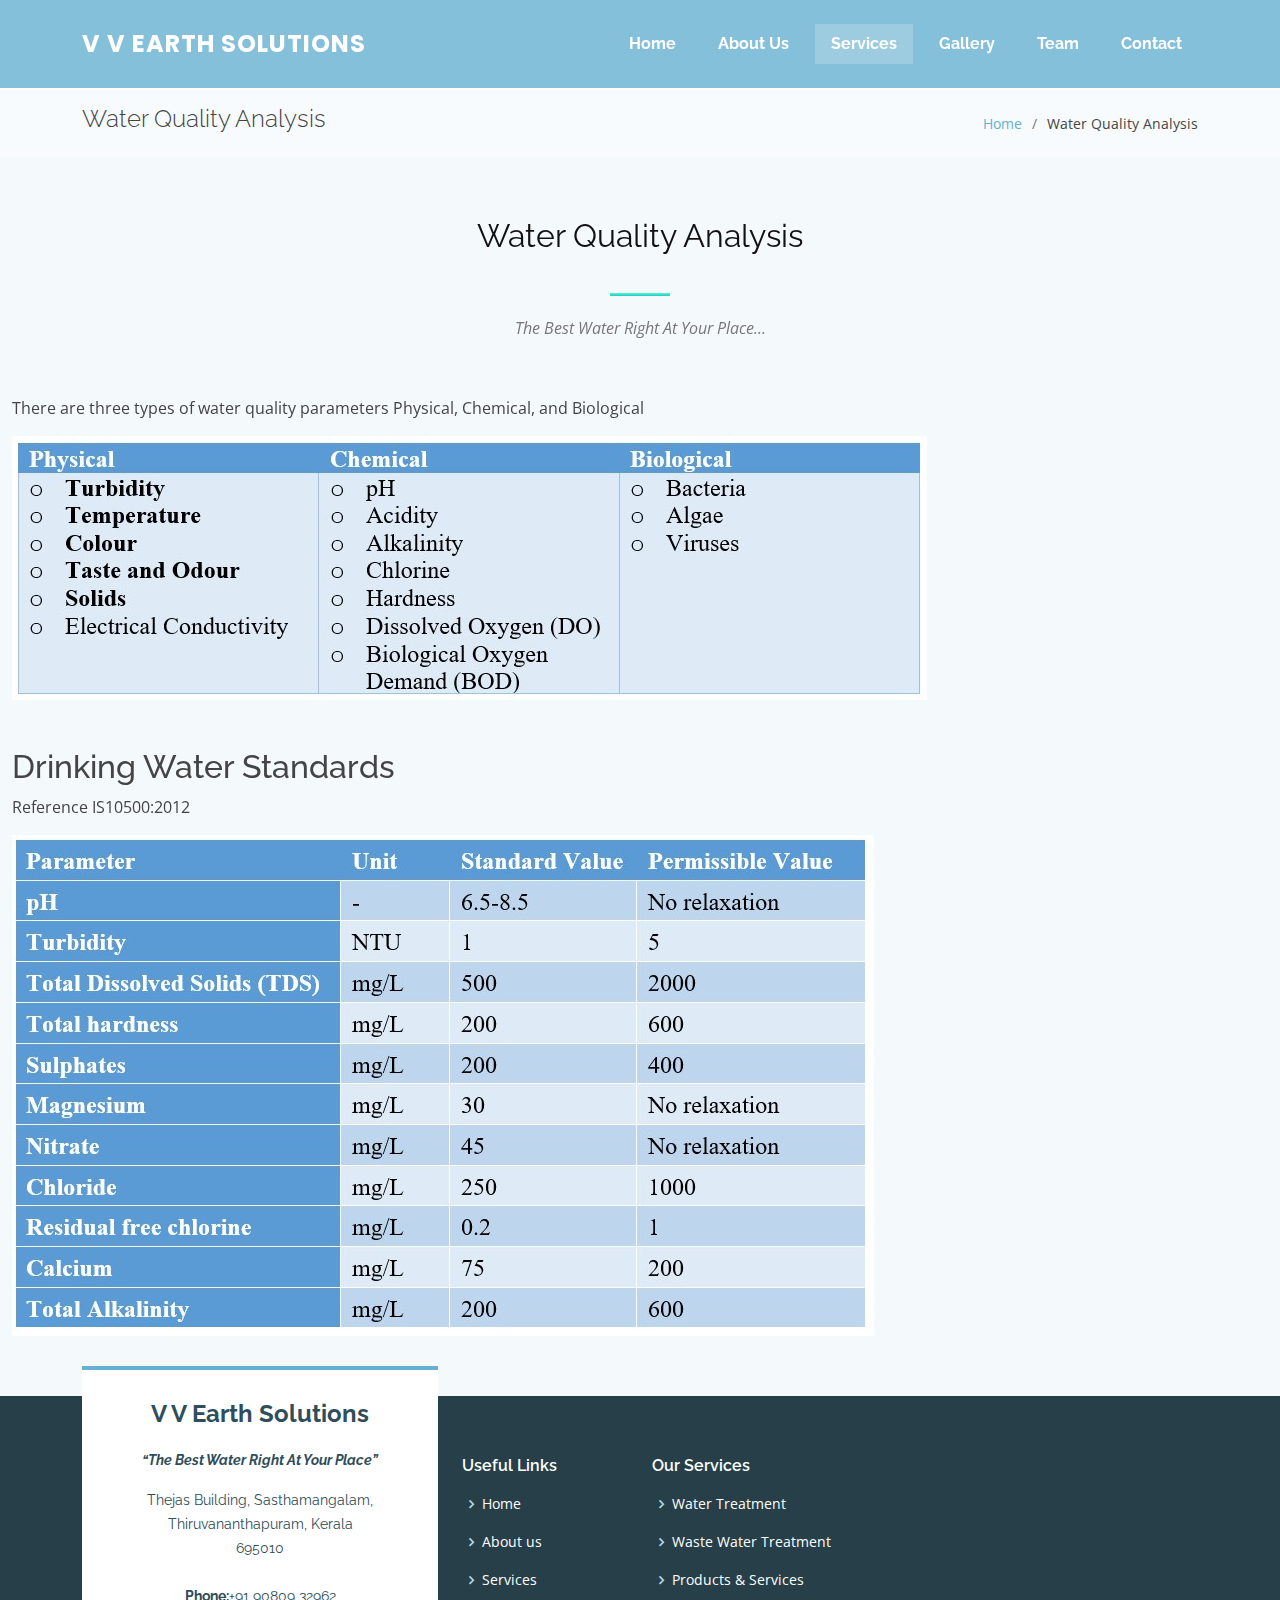
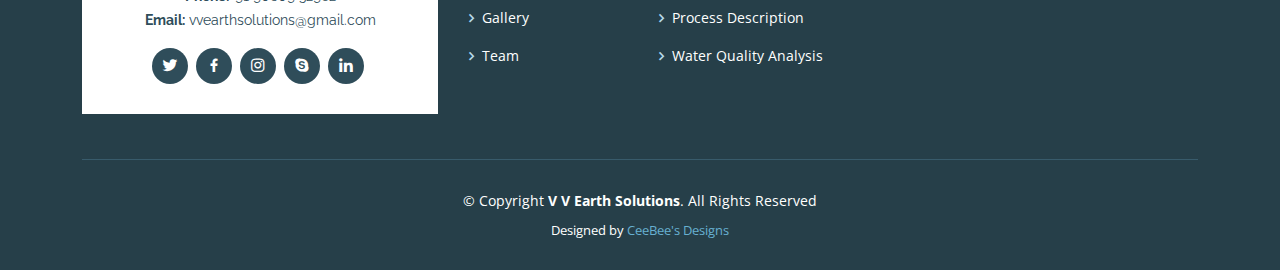
<file: water-quality-analysis.html>
<!DOCTYPE html>
<html lang="en">

<head>
  <meta charset="utf-8">
  <meta content="width=device-width, initial-scale=1.0" name="viewport">

  <title>V V Earth Solutions- Water Quality Analysis</title>
  <meta content="" name="description">
  <meta content="" name="keywords">

  <!-- Favicons -->
  <link href="assets/img/water-favicon-1.png" rel="icon">
  <link href="assets/img/apple-touch-icon10.png" rel="apple-touch-icon">

  <!-- Google Fonts -->
  <link href="https://fonts.googleapis.com/css?family=Open+Sans:300,300i,400,400i,600,600i,700,700i|Raleway:300,300i,400,400i,500,500i,600,600i,700,700i|Poppins:300,300i,400,400i,500,500i,600,600i,700,700i" rel="stylesheet">

  <!-- Vendor CSS Files -->
  <link href="assets/vendor/aos/aos.css" rel="stylesheet">
  <link href="assets/vendor/bootstrap/css/bootstrap.min.css" rel="stylesheet">
  <link href="assets/vendor/bootstrap-icons/bootstrap-icons.css" rel="stylesheet">
  <link href="assets/vendor/boxicons/css/boxicons.min.css" rel="stylesheet">
  <link href="assets/vendor/glightbox/css/glightbox.min.css" rel="stylesheet">
  <link href="assets/vendor/swiper/swiper-bundle.min.css" rel="stylesheet">

  <!-- Template Main CSS File -->
  <link href="assets/css/style.css" rel="stylesheet">

  <!-- =======================================================
  * Template Name: Squadfree - v4.11.0
  * Template URL: https://bootstrapmade.com/squadfree-free-bootstrap-template-creative/
  * Author: BootstrapMade.com
  * License: https://bootstrapmade.com/license/
  ======================================================== -->
</head>

<body>

  <!-- ======= Header ======= -->
  <header id="header" class="fixed-top ">
    <div class="container d-flex align-items-center justify-content-between position-relative">

      <div class="logo">
        <h1 class="text-light"><a href="index.html"><span>V V Earth Solutions</span></a></h1>
        <!-- Uncomment below if you prefer to use an image logo -->
        <!-- <a href="index.html"><img src="assets/img/logo.png" alt="" class="img-fluid"></a>-->
      </div>

      <nav id="navbar" class="navbar">
        <ul>
          
            <li><a class="nav-link scrollto" href="index.html">Home</a></li>
          <li><a class="nav-link scrollto" href="index.html#about">About Us</a></li>
          <li><a class="nav-link scrollto" href="index.html#services">Services</a></li>
          <li><a class="nav-link scrollto" href="index.html#gallery">Gallery</a></li>
          <li><a class="nav-link scrollto" href="index.html#team">Team</a></li>
           
          <li><a class="nav-link scrollto" href="index.html#contact">Contact</a></li>
        </ul>
        <i class="bi bi-list mobile-nav-toggle"></i>
      </nav><!-- .navbar -->

    </div>
  </header><!-- End Header -->

  <main id="main">

    <!-- ======= Breadcrumbs Section ======= -->
    <section class="breadcrumbs">
      <div class="container">

        <div class="d-flex justify-content-between align-items-center">
          <h2>Water Quality Analysis</h2>
          <ol>
            <li><a href="index.html">Home</a></li>
            <li>Water Quality Analysis</li>
          </ol>
        </div>

      </div>
    </section><!-- End Breadcrumbs Section -->

    <!-- ======= Services Section ======= -->
<section id="services" class="section-bg">
    <div class="container-fluid" data-aos="fade-up">
      <div class="section-header">
        <h3 class="section-title">Water Quality Analysis</h3>
        <span class="section-divider"></span>
        <p class="section-description">
          The Best Water Right At Your Place...
        </p>
      </div>
  
      <div class="row">
        
        <div class="col-xs-12 content" data-aos="fade-left" dat-aos-delay="100">
          
          <p>
            There are three types of water quality parameters Physical, Chemical, and Biological
          </p>
  
          <img src="assets/img/water-quality-analysys-1.jpg" alt="" class="img-fluid">

          <br>
          <br>
          <br>
          <h2>Drinking Water Standards</h2>

          <p>Reference IS10500:2012</p>
          <img src="assets/img/water-quality-analysys-2.jpg" alt="" class="img-fluid">
  
            
        </div>
      </div>
  
    </div>
  </section><!-- End Services Section -->
  

  </main><!-- End #main -->

  <!-- ======= Footer ======= -->
  <footer id="footer">
    <div class="footer-top">
      <div class="container">
        <div class="row">

          <div class="col-lg-4 col-md-6">
            <div class="footer-info">
              <h3>V V Earth Solutions</h3>
              <p class="pb-3"><em><b>“The Best Water Right At Your Place”</b></em></p>
              <p>
                Thejas Building, Sasthamangalam, <br>
                Thiruvananthapuram, Kerala<br>
                695010<br><br>
                <strong>Phone:</strong>+91 90809 32962<br>
                <strong>Email:</strong> vvearthsolutions@gmail.com<br>
              </p>
              <div class="social-links mt-3">
                <a href="#" class="twitter"><i class="bx bxl-twitter"></i></a>
                <a href="https://www.facebook.com/profile.php?id=100088940529807" class="facebook"><i class="bx bxl-facebook"></i></a>
                <a href="https://www.instagram.com/v_v_earth_solutions/" class="instagram"><i class="bx bxl-instagram"></i></a>
                <a href="#" class="google-plus"><i class="bx bxl-skype"></i></a>
                <a href="https://www.linkedin.com/in/vv-earth-solutions-304708260/" class="linkedin"><i class="bx bxl-linkedin"></i></a>
              </div>
            </div>
          </div>

          <div class="col-lg-2 col-md-6 footer-links">
            <h4>Useful Links</h4>
            <ul>
              <li><i class="bx bx-chevron-right"></i> <a href="index.html#hero">Home</a></li>
              <li><i class="bx bx-chevron-right"></i> <a href="index.html#about">About us</a></li>
              <li><i class="bx bx-chevron-right"></i> <a href="index.html#services">Services</a></li>
              <li><i class="bx bx-chevron-right"></i> <a href="index.html#gallery">Gallery</a></li>
              <li><i class="bx bx-chevron-right"></i> <a href="index.html#team">Team</a></li>
            </ul>
          </div>

          <div class="col-lg-3 col-md-6 footer-links">
            <h4>Our Services</h4>
            <ul>
              <li><i class="bx bx-chevron-right"></i> <a href="index.html#water-treatment">Water Treatment</a></li>
              <li><i class="bx bx-chevron-right"></i> <a href="index.html#waste-water-treatment">Waste Water Treatment</a></li>
              <li><i class="bx bx-chevron-right"></i> <a href="index.html#products-and-services">Products & Services</a></li>
              <li><i class="bx bx-chevron-right"></i> <a href="index.html#process-description">Process Description</a></li>
              <li><i class="bx bx-chevron-right"></i> <a href="index.html#water-quality-analysis">Water Quality Analysis</a></li>
              
            </ul>
          </div>

          

        </div>
      </div>
    </div>

    <div class="container">
      <div class="copyright">
        &copy; Copyright <strong><span>V V Earth Solutions</span></strong>. All Rights Reserved
      </div>
      <div class="credits">
        <!-- All the links in the footer should remain intact. -->
        <!-- You can delete the links only if you purchased the pro version. -->
        <!-- Licensing information: https://bootstrapmade.com/license/ -->
        <!-- Purchase the pro version with working PHP/AJAX contact form: https://bootstrapmade.com/squadfree-free-bootstrap-template-creative/ -->
        Designed by <a href="https://aiswaryacb.co.in/">CeeBee's Designs</a>
      </div>
    </div>
  </footer><!-- End Footer -->
  <a href="#" class="back-to-top d-flex align-items-center justify-content-center"><i class="bi bi-arrow-up-short"></i></a>

  <!-- Vendor JS Files -->
  <script src="assets/vendor/purecounter/purecounter_vanilla.js"></script>
  <script src="assets/vendor/aos/aos.js"></script>
  <script src="assets/vendor/bootstrap/js/bootstrap.bundle.min.js"></script>
  <script src="assets/vendor/glightbox/js/glightbox.min.js"></script>
  <script src="assets/vendor/isotope-layout/isotope.pkgd.min.js"></script>
  <script src="assets/vendor/swiper/swiper-bundle.min.js"></script>
  <script src="assets/vendor/php-email-form/validate.js"></script>

  <!-- Template Main JS File -->
  <script src="assets/js/main.js"></script>

</body>

</html>
</file>
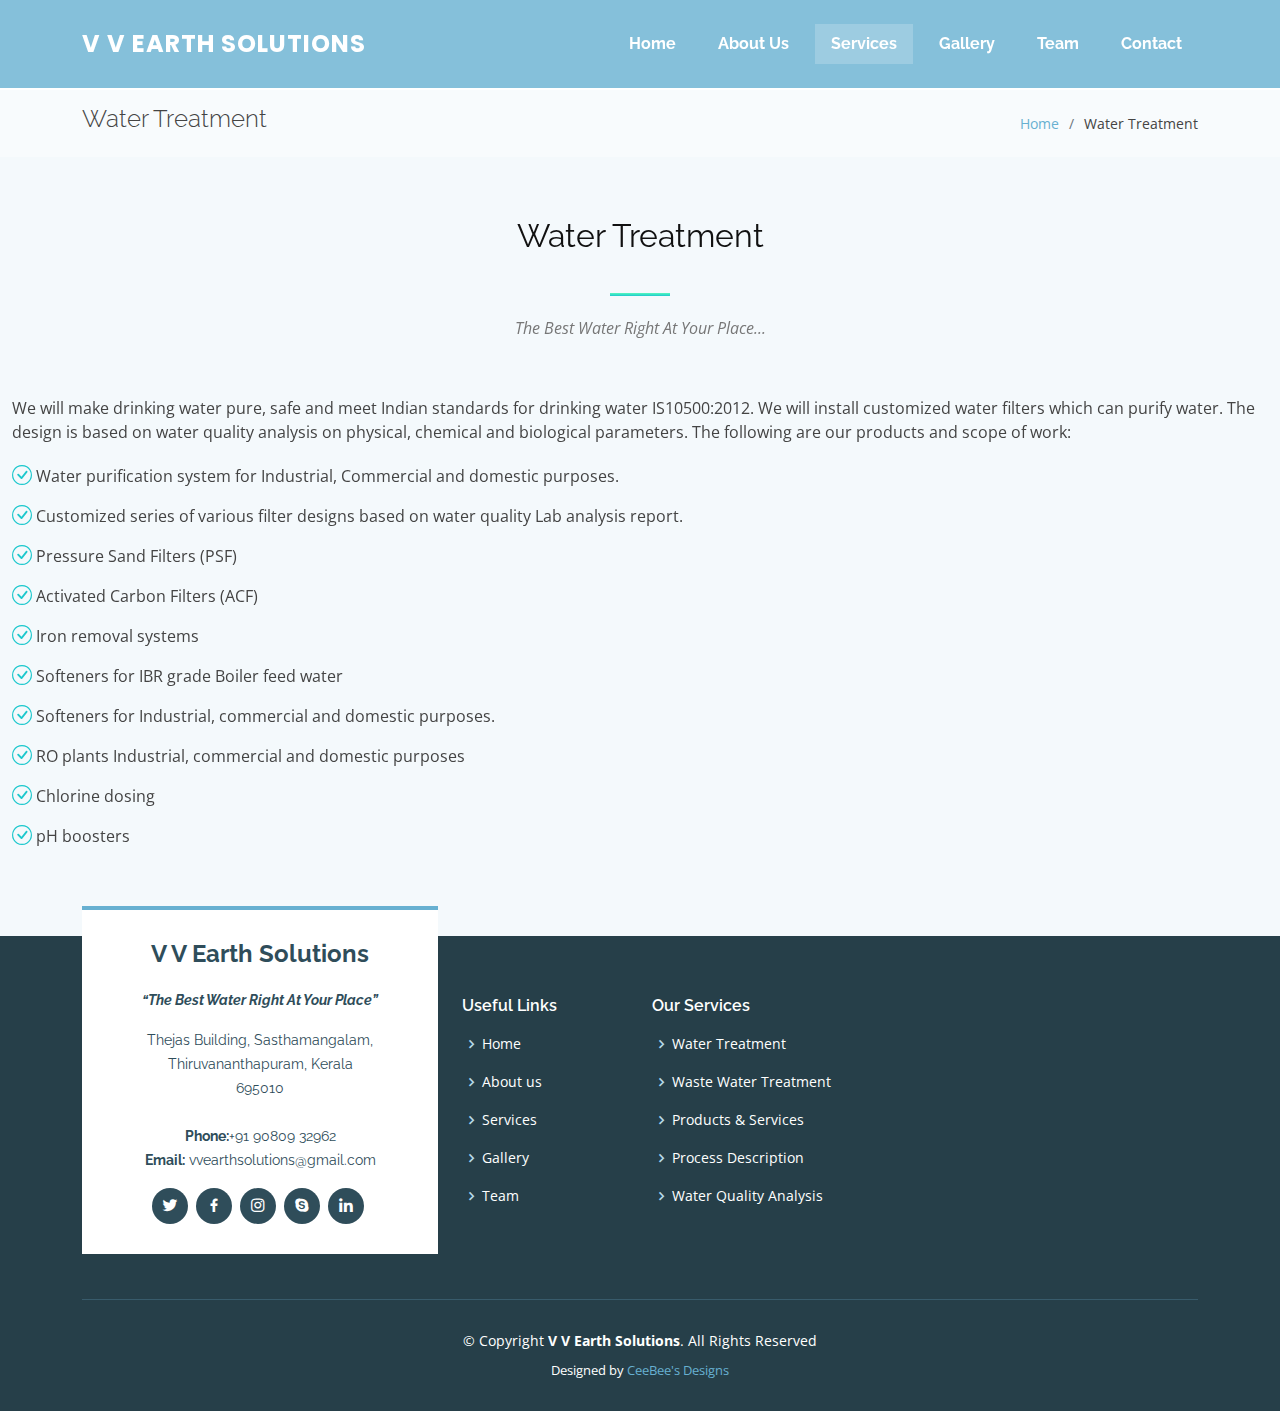
<file: water-treatment.html>
<!DOCTYPE html>
<html lang="en">

<head>
  <meta charset="utf-8">
  <meta content="width=device-width, initial-scale=1.0" name="viewport">

  <title>V V Earth Solutions- Water Treatment</title>
  <meta content="" name="description">
  <meta content="" name="keywords">

  <!-- Favicons -->
  <link href="assets/img/water-favicon-1.png" rel="icon">
  <link href="assets/img/apple-touch-icon10.png" rel="apple-touch-icon">

  <!-- Google Fonts -->
  <link href="https://fonts.googleapis.com/css?family=Open+Sans:300,300i,400,400i,600,600i,700,700i|Raleway:300,300i,400,400i,500,500i,600,600i,700,700i|Poppins:300,300i,400,400i,500,500i,600,600i,700,700i" rel="stylesheet">

  <!-- Vendor CSS Files -->
  <link href="assets/vendor/aos/aos.css" rel="stylesheet">
  <link href="assets/vendor/bootstrap/css/bootstrap.min.css" rel="stylesheet">
  <link href="assets/vendor/bootstrap-icons/bootstrap-icons.css" rel="stylesheet">
  <link href="assets/vendor/boxicons/css/boxicons.min.css" rel="stylesheet">
  <link href="assets/vendor/glightbox/css/glightbox.min.css" rel="stylesheet">
  <link href="assets/vendor/swiper/swiper-bundle.min.css" rel="stylesheet">

  <!-- Template Main CSS File -->
  <link href="assets/css/style.css" rel="stylesheet">

  <!-- =======================================================
  * Template Name: Squadfree - v4.11.0
  * Template URL: https://bootstrapmade.com/squadfree-free-bootstrap-template-creative/
  * Author: BootstrapMade.com
  * License: https://bootstrapmade.com/license/
  ======================================================== -->
</head>

<body>

  <!-- ======= Header ======= -->
  <header id="header" class="fixed-top ">
    <div class="container d-flex align-items-center justify-content-between position-relative">

      <div class="logo">
        <h1 class="text-light"><a href="index.html"><span>V V Earth Solutions</span></a></h1>
        <!-- Uncomment below if you prefer to use an image logo -->
        <!-- <a href="index.html"><img src="assets/img/logo.png" alt="" class="img-fluid"></a>-->
      </div>

      <nav id="navbar" class="navbar">
        <ul>
          
            <li><a class="nav-link scrollto" href="index.html">Home</a></li>
          <li><a class="nav-link scrollto" href="index.html#about">About Us</a></li>
          <li><a class="nav-link scrollto" href="index.html#services">Services</a></li>
          <li><a class="nav-link scrollto" href="index.html#gallery">Gallery</a></li>
          <li><a class="nav-link scrollto" href="index.html#team">Team</a></li>
           
          <li><a class="nav-link scrollto" href="index.html#contact">Contact</a></li>
        </ul>
        <i class="bi bi-list mobile-nav-toggle"></i>
      </nav><!-- .navbar -->

    </div>
  </header><!-- End Header -->

  <main id="main">

    <!-- ======= Breadcrumbs Section ======= -->
    <section class="breadcrumbs">
      <div class="container">

        <div class="d-flex justify-content-between align-items-center">
          <h2>Water Treatment</h2>
          <ol>
            <li><a href="index.html">Home</a></li>
            <li>Water Treatment</li>
          </ol>
        </div>

      </div>
    </section><!-- End Breadcrumbs Section -->

    <!-- ======= Services Section ======= -->
<section id="services" class="section-bg">
    <div class="container-fluid" data-aos="fade-up">
      <div class="section-header">
        <h3 class="section-title">Water Treatment</h3>
        <span class="section-divider"></span>
        <p class="section-description">
          The Best Water Right At Your Place...
        </p>
      </div>
  
      <div class="row">
        
        <div class="col-xs-12 content" data-aos="fade-left" dat-aos-delay="100">
          
          <p>
            We will make drinking water pure, safe and meet Indian standards for drinking water IS10500:2012. 
            We will install customized water filters which can purify water. The design is based on water quality analysis on physical, chemical and biological parameters. 
            The following are our products and scope of work:
          </p>
  
          <ul>
            <li><i class="bi bi-check-circle"></i>Water purification system for Industrial, Commercial and domestic purposes.</li>
            <li><i class="bi bi-check-circle"></i>Customized series of various filter designs based on water quality Lab analysis report.</li>
            <li><i class="bi bi-check-circle"></i>Pressure Sand Filters (PSF)</li>
            <li><i class="bi bi-check-circle"></i>Activated Carbon Filters (ACF)</li>
            <li><i class="bi bi-check-circle"></i>Iron removal systems</li>
            <li><i class="bi bi-check-circle"></i>Softeners for IBR grade Boiler feed water</li>
            <li><i class="bi bi-check-circle"></i>Softeners for Industrial, commercial and domestic purposes.</li>
            <li><i class="bi bi-check-circle"></i>RO plants Industrial, commercial and domestic purposes</li>
            <li><i class="bi bi-check-circle"></i>Chlorine dosing </li>
            <li><i class="bi bi-check-circle"></i>pH boosters</li>
            </ul>
  
            
        </div>
      </div>
  
    </div>
  </section><!-- End Services Section -->
  

  </main><!-- End #main -->

  <!-- ======= Footer ======= -->
  <footer id="footer">
    <div class="footer-top">
      <div class="container">
        <div class="row">

          <div class="col-lg-4 col-md-6">
            <div class="footer-info">
              <h3>V V Earth Solutions</h3>
              <p class="pb-3"><em><b>“The Best Water Right At Your Place”</b></em></p>
              <p>
                Thejas Building, Sasthamangalam, <br>
                Thiruvananthapuram, Kerala<br>
                695010<br><br>
                <strong>Phone:</strong>+91 90809 32962<br>
                <strong>Email:</strong> vvearthsolutions@gmail.com<br>
              </p>
              <div class="social-links mt-3">
                <a href="#" class="twitter"><i class="bx bxl-twitter"></i></a>
                <a href="https://www.facebook.com/profile.php?id=100088940529807" class="facebook"><i class="bx bxl-facebook"></i></a>
                <a href="https://www.instagram.com/v_v_earth_solutions/" class="instagram"><i class="bx bxl-instagram"></i></a>
                <a href="#" class="google-plus"><i class="bx bxl-skype"></i></a>
                <a href="https://www.linkedin.com/in/vv-earth-solutions-304708260/" class="linkedin"><i class="bx bxl-linkedin"></i></a>
              </div>
            </div>
          </div>

          <div class="col-lg-2 col-md-6 footer-links">
            <h4>Useful Links</h4>
            <ul>
              <li><i class="bx bx-chevron-right"></i> <a href="index.html#hero">Home</a></li>
              <li><i class="bx bx-chevron-right"></i> <a href="index.html#about">About us</a></li>
              <li><i class="bx bx-chevron-right"></i> <a href="index.html#services">Services</a></li>
              <li><i class="bx bx-chevron-right"></i> <a href="index.html#gallery">Gallery</a></li>
              <li><i class="bx bx-chevron-right"></i> <a href="index.html#team">Team</a></li>
            </ul>
          </div>

          <div class="col-lg-3 col-md-6 footer-links">
            <h4>Our Services</h4>
            <ul>
              <li><i class="bx bx-chevron-right"></i> <a href="index.html#water-treatment">Water Treatment</a></li>
              <li><i class="bx bx-chevron-right"></i> <a href="index.html#waste-water-treatment">Waste Water Treatment</a></li>
              <li><i class="bx bx-chevron-right"></i> <a href="index.html#products-and-services">Products & Services</a></li>
              <li><i class="bx bx-chevron-right"></i> <a href="index.html#process-description">Process Description</a></li>
              <li><i class="bx bx-chevron-right"></i> <a href="index.html#water-quality-analysis">Water Quality Analysis</a></li>
              
            </ul>
          </div>

          

        </div>
      </div>
    </div>

    <div class="container">
      <div class="copyright">
        &copy; Copyright <strong><span>V V Earth Solutions</span></strong>. All Rights Reserved
      </div>
      <div class="credits">
        <!-- All the links in the footer should remain intact. -->
        <!-- You can delete the links only if you purchased the pro version. -->
        <!-- Licensing information: https://bootstrapmade.com/license/ -->
        <!-- Purchase the pro version with working PHP/AJAX contact form: https://bootstrapmade.com/squadfree-free-bootstrap-template-creative/ -->
        Designed by <a href="https://aiswaryacb.co.in/">CeeBee's Designs</a>
      </div>
    </div>
  </footer><!-- End Footer -->
  <a href="#" class="back-to-top d-flex align-items-center justify-content-center"><i class="bi bi-arrow-up-short"></i></a>

  <!-- Vendor JS Files -->
  <script src="assets/vendor/purecounter/purecounter_vanilla.js"></script>
  <script src="assets/vendor/aos/aos.js"></script>
  <script src="assets/vendor/bootstrap/js/bootstrap.bundle.min.js"></script>
  <script src="assets/vendor/glightbox/js/glightbox.min.js"></script>
  <script src="assets/vendor/isotope-layout/isotope.pkgd.min.js"></script>
  <script src="assets/vendor/swiper/swiper-bundle.min.js"></script>
  <script src="assets/vendor/php-email-form/validate.js"></script>

  <!-- Template Main JS File -->
  <script src="assets/js/main.js"></script>

</body>

</html>
</file>
<file: assets/css/style.css>
/**
* Template Name: Squadfree - v4.11.0
* Template URL: https://bootstrapmade.com/squadfree-free-bootstrap-template-creative/
* Author: BootstrapMade.com
* License: https://bootstrapmade.com/license/
*/

/*--------------------------------------------------------------
# General
--------------------------------------------------------------*/
body {
  font-family: "Open Sans", sans-serif;
  color: #444444;
}

a {
  text-decoration: none;
  color: #67b0d1;
}

a:hover {
  color: #8ec4dd;
  text-decoration: none;
}

h1,
h2,
h3,
h4,
h5,
h6 {
  font-family: "Raleway", sans-serif;
}

#main {
  margin-top: 90px;
}

/*--------------------------------------------------------------
# Back to top button
--------------------------------------------------------------*/
.back-to-top {
  position: fixed;
  visibility: hidden;
  opacity: 0;
  right: 15px;
  bottom: 15px;
  z-index: 998;
  background: #67b0d1;
  width: 40px;
  height: 40px;
  border-radius: 50px;
  transition: all 0.4s;
}

.back-to-top i {
  font-size: 24px;
  color: #fff;
  line-height: 0;
}

.back-to-top:hover {
  background: #86c0da;
  color: #fff;
}

.back-to-top.active {
  visibility: visible;
  opacity: 1;
}

/*--------------------------------------------------------------
# Disable aos animation delay on mobile devices
--------------------------------------------------------------*/
@media screen and (max-width: 768px) {
  [data-aos-delay] {
    transition-delay: 0 !important;
  }
}

/*--------------------------------------------------------------
# Header
--------------------------------------------------------------*/
#header {
  transition: all 0.5s;
  z-index: 997;
  transition: all 0.5s;
  padding: 24px 0;
  background: rgba(103, 176, 209, 0.8);
}

#header.header-transparent {
  background: transparent;
}

#header.header-scrolled {
  background: rgba(55, 142, 181, 0.9);
  padding: 12px;
}

#header .logo h1 {
  font-size: 24px;
  margin: 0;
  line-height: 1;
  font-weight: 700;
  letter-spacing: 1px;
  font-family: "Poppins", sans-serif;
  text-transform: uppercase;
}

#header .logo h1 a,
#header .logo h1 a:hover {
  color: #fff;
  text-decoration: none;
}

#header .logo img {
  padding: 0;
  margin: 0;
  max-height: 40px;
}

@media (max-width: 768px) {
  #header.header-scrolled {
    padding: 15px 0;
  }
}

/*--------------------------------------------------------------
# Navigation Menu
--------------------------------------------------------------*/
/**
* Desktop Navigation 
*/
.navbar {
  padding: 0;
  position: static;
}

.navbar ul {
  margin: 0;
  padding: 0;
  display: flex;
  list-style: none;
  align-items: center;
}

.navbar li {
  position: relative;
}

.navbar a,
.navbar a:focus {
  display: flex;
  align-items: center;
  justify-content: space-between;
  padding: 8px 16px;
  margin-left: 10px;
  font-family: "Raleway", sans-serif;
  font-size: 16px;
  font-weight: 700;
  color: #fff;
  white-space: nowrap;
  transition: 0.3s;
}

.navbar a i,
.navbar a:focus i {
  font-size: 12px;
  line-height: 0;
  margin-left: 5px;
}

.navbar a:hover,
.navbar .active,
.navbar .active:focus,
.navbar li:hover>a {
  background: rgba(255, 255, 255, 0.2);
}

.navbar .dropdown ul {
  display: block;
  position: absolute;
  left: 10px;
  top: calc(100% + 30px);
  margin: 0;
  padding: 10px 0;
  z-index: 99;
  opacity: 0;
  visibility: hidden;
  background: #fff;
  box-shadow: 0px 0px 30px rgba(127, 137, 161, 0.25);
  transition: 0.3s;
}

.navbar .dropdown ul li {
  min-width: 200px;
}

.navbar .dropdown ul a {
  padding: 10px 20px;
  font-size: 15px;
  text-transform: none;
  font-weight: 600;
  color: #2f4d5a;
}

.navbar .dropdown ul a i {
  font-size: 12px;
}

.navbar .dropdown ul a:hover,
.navbar .dropdown ul .active:hover,
.navbar .dropdown ul li:hover>a {
  color: #67b0d1;
}

.navbar .dropdown:hover>ul {
  opacity: 1;
  top: 100%;
  visibility: visible;
}

.navbar .megamenu {
  position: static;
}

.navbar .megamenu ul {
  margin: 0;
  padding: 10px;
  display: block;
  position: absolute;
  top: 130%;
  left: 0;
  right: 0;
  visibility: hidden;
  opacity: 0;
  display: flex;
  transition: 0.3s;
  border-radius: 4px;
  z-index: 99;
}

.navbar .megamenu ul li {
  flex: 1;
}

.navbar .megamenu ul li strong {
  padding: 10px 0 10px 20px;
  display: block;
}

.navbar .megamenu ul li a,
.navbar .megamenu ul li:hover>a {
  color: rgba(var(--color-white-rgb), 0.5);
  background: none;
  padding: 8px 10px;
}

.navbar .megamenu ul li a:hover,
.navbar .megamenu ul li .active,
.navbar .megamenu ul li .active:hover {
  color: #67b0d1;
}

.navbar .megamenu:hover>ul {
  opacity: 1;
  top: 100%;
  visibility: visible;
}

.navbar .dropdown .dropdown ul {
  top: 0;
  left: calc(100% - 30px);
  visibility: hidden;
}

.navbar .dropdown .dropdown:hover>ul {
  opacity: 1;
  top: 0;
  left: 100%;
  visibility: visible;
}

@media (max-width: 1366px) {
  .navbar .dropdown .dropdown ul {
    left: -90%;
  }

  .navbar .dropdown .dropdown:hover>ul {
    left: -100%;
  }
}

/**
* Mobile Navigation 
*/
.mobile-nav-toggle {
  color: #fff;
  font-size: 28px;
  cursor: pointer;
  display: none;
  line-height: 0;
  transition: 0.5s;
}

@media (max-width: 991px) {
  .mobile-nav-toggle {
    display: block;
  }

  .navbar ul {
    display: none;
  }
}

.navbar-mobile {
  position: fixed;
  overflow: hidden;
  top: 0;
  right: 0;
  left: 0;
  bottom: 0;
  background: rgba(43, 111, 142, 0.9);
  transition: 0.3s;
}

.navbar-mobile .mobile-nav-toggle {
  position: absolute;
  top: 15px;
  right: 15px;
}

.navbar-mobile ul {
  display: block;
  position: absolute;
  top: 55px;
  right: 15px;
  bottom: 15px;
  left: 15px;
  padding: 10px 0;
  background-color: #fff;
  overflow-y: auto;
  transition: 0.3s;
}

.navbar-mobile a,
.navbar-mobile a:focus {
  padding: 10px 20px;
  font-size: 15px;
  color: #2f4d5a;
}

.navbar-mobile a:hover,
.navbar-mobile .active,
.navbar-mobile li:hover>a {
  color: #67b0d1;
}

.navbar-mobile .getstarted,
.navbar-mobile .getstarted:focus {
  margin: 15px;
}

.navbar-mobile .dropdown ul {
  position: static;
  display: none;
  margin: 10px 20px;
  padding: 10px 0;
  z-index: 99;
  opacity: 1;
  visibility: visible;
  background: #fff;
  box-shadow: 0px 0px 30px rgba(127, 137, 161, 0.25);
}

.navbar-mobile .dropdown ul li {
  min-width: 200px;
}

.navbar-mobile .dropdown ul a {
  padding: 10px 20px;
}

.navbar-mobile .dropdown ul a i {
  font-size: 12px;
}

.navbar-mobile .dropdown ul a:hover,
.navbar-mobile .dropdown ul .active:hover,
.navbar-mobile .dropdown ul li:hover>a {
  color: #67b0d1;
}

.navbar-mobile .dropdown>.dropdown-active {
  display: block;
}

.navbar-mobile .megamenu ul li a,
.navbar-mobile .megamenu ul li:hover>a {
  color: rgba(var(--color-white-rgb), 0.5);
  background: none;
}

.navbar-mobile .megamenu ul li a:hover,
.navbar-mobile .megamenu ul li .active,
.navbar-mobile .megamenu ul li .active:hover {
  color: #67b0d1;
}

/*--------------------------------------------------------------
# Hero Section
--------------------------------------------------------------*/
#hero {
  width: 100%;
  height: 100vh;
  background: linear-gradient(rgba(55, 142, 181, 0.5), rgba(55, 142, 181, 0.2)), url("../img/hero-bg-6.jpg") top center;
  background-size: cover;
  position: relative;
  margin-bottom: -90px;
}

#hero .hero-container {
  position: absolute;
  bottom: 0;
  top: 0;
  left: 0;
  right: 0;
  display: flex;
  justify-content: center;
  align-items: center;
  flex-direction: column;
  text-align: center;
}

#hero h3{
  margin: 0 0 10px 0;
  font-size: 54px;
  font-weight: 600;
  line-height: 50px;
  text-transform: capitalize;
  color: #D5F3FE;
  text-shadow: -1px 0 2px #2f4d5a;
}

#hero h1 {
  margin: 0 0 10px 0;
  font-size: 64px;
  font-weight: 700;
  line-height: 56px;
  text-transform: uppercase;
  color: #fff;
  text-shadow: -1px 0 2px #2f4d5a;
}

#hero h2 {
  color: #fff;
  margin-bottom: 50px;
  font-size: 20px;
  text-transform: uppercase;
  font-weight: 700;
  text-shadow: -1px 0 2px #2f4d5a;
}

#hero .btn-get-started {
  font-size: 36px;
  display: inline-block;
  padding: 4px 0;
  border-radius: 50px;
  transition: 0.3s ease-in-out;
  margin: 10px;
  width: 64px;
  height: 64px;
  text-align: center;
  border: 2px solid #fff;
  color: #fff;
}

#hero .btn-get-started:hover {
  padding-top: 8px;
  background: rgba(255, 255, 255, 0.15);
}

@media (min-width: 1024px) {
  #hero {
    background-attachment: fixed;
  }
}

@media (max-width: 768px) {
  #hero h1 {
    font-size: 28px;
    line-height: 36px;
  }

  #hero h2 {
    font-size: 18px;
    line-height: 24px;
    margin-bottom: 30px;
  }
}

/*--------------------------------------------------------------
# Sections General
--------------------------------------------------------------*/
section {
  padding: 60px 0;
  overflow: hidden;
}

.section-bg {
  background-color: #f4f9fc;
}

.section-title {
  text-align: center;
  padding-bottom: 30px;
}

.section-title h2 {
  font-size: 32px;
  font-weight: bold;
  position: relative;
  margin-bottom: 30px;
  color: #2f4d5a;
  z-index: 2;
}

.section-title h2::after {
  content: "";
  position: absolute;
  left: 50%;
  top: 50%;
  transform: translate(-50%, -50%);
  width: 122px;
  height: 66px;
  background: url(../img/section-title-bg.png) no-repeat;
  z-index: -1;
}

.section-title p {
  margin-bottom: 0;
}

/*--------------------------------------------------------------
# Breadcrumbs
--------------------------------------------------------------*/
.breadcrumbs {
  padding: 15px 0;
  background-color: #f8fbfd;
  min-height: 40px;
}

.breadcrumbs h2 {
  font-size: 24px;
  font-weight: 300;
}

.breadcrumbs ol {
  display: flex;
  flex-wrap: wrap;
  list-style: none;
  padding: 0;
  margin: 0;
  font-size: 14px;
}

.breadcrumbs ol li+li {
  padding-left: 10px;
}

.breadcrumbs ol li+li::before {
  display: inline-block;
  padding-right: 10px;
  color: #6c757d;
  content: "/";
}

@media (max-width: 768px) {
  .breadcrumbs .d-flex {
    display: block !important;
  }

  .breadcrumbs ol {
    display: block;
  }

  .breadcrumbs ol li {
    display: inline-block;
  }
}

/*--------------------------------------------------------------
# About
--------------------------------------------------------------*/
.about {
  background: url("../img/about-bg.jpg") center center no-repeat;
  background-size: cover;
  padding: 60px 0;
  position: relative;
}

.about::before {
  content: "";
  position: absolute;
  left: 0;
  right: 0;
  top: 0;
  bottom: 0;
  background: rgba(255, 255, 255, 0.75);
  z-index: 9;
}

.about .container {
  position: relative;
  z-index: 10;
}

.about .content {
  padding: 30px 30px 30px 0;
}

.about .content h3 {
  font-weight: 700;
  font-size: 34px;
  color: #2f4d5a;
  margin-bottom: 30px;
}

.about .content p {
  margin-bottom: 30px;
}

.about .content .about-btn {
  display: inline-block;
  background: #67b0d1;
  padding: 6px 44px 8px 30px;
  color: #fff;
  border-radius: 50px;
  transition: 0.3s;
  position: relative;
}

.about .content .about-btn i {
  font-size: 18px;
  position: absolute;
  right: 18px;
  top: 9px;
}

.about .content .about-btn:hover {
  background: #7bbad7;
}

.about .icon-boxes .icon-box {
  margin-top: 30px;
}

.about .icon-boxes .icon-box i {
  font-size: 40px;
  color: #67b0d1;
  margin-bottom: 10px;
}

.about .icon-boxes .icon-box h4 {
  font-size: 20px;
  font-weight: 700;
  margin: 0 0 10px 0;
}

.about .icon-boxes .icon-box p {
  font-size: 15px;
  color: #848484;
}

@media (max-width: 1200px) {
  .about .content {
    padding-right: 0;
  }
}

@media (max-width: 768px) {
  .about {
    text-align: center;
  }
}

/*--------------------------------------------------------------
# Services
--------------------------------------------------------------*/
.services .icon-box {
  padding: 30px;
  position: relative;
  overflow: hidden;
  background: #fff;
  box-shadow: 0 0 29px 0 rgba(68, 88, 144, 0.12);
  transition: all 0.3s ease-in-out;
  border-radius: 8px;
  z-index: 1;
}

.services .icon-box::before {
  content: "";
  position: absolute;
  background: white;
  right: 0;
  left: 0;
  bottom: 0;
  top: 100%;
  transition: all 0.3s;
  z-index: -1;
}

.services .icon-box:hover::before {
  background: #67b0d1;
  top: 0;
  border-radius: 0px;
}

.services .icon {
  margin-bottom: 15px;
}

.services .icon i {
  font-size: 48px;
  line-height: 1;
  color: #67b0d1;
  transition: all 0.3s ease-in-out;
}

.services .title {
  font-weight: 700;
  margin-bottom: 15px;
  font-size: 18px;
}

.services .title a {
  color: #111;
}

.services .description {
  font-size: 15px;
  line-height: 28px;
  margin-bottom: 0;
}

.services .icon-box:hover .title a,
.services .icon-box:hover .description {
  color: #fff;
}

.services .icon-box:hover .icon i {
  color: #fff;
}

/*--------------------------------------------------------------
# Counts
--------------------------------------------------------------*/
.counts {
  padding-bottom: 30px;
}

.counts .count-box {
  padding: 30px;
  width: 100%;
}

.counts .count-box i {
  display: block;
  font-size: 44px;
  color: #67b0d1;
  float: left;
  line-height: 0;
}

.counts .count-box span {
  font-size: 48px;
  line-height: 40px;
  display: block;
  font-weight: 700;
  color: #2f4d5a;
  margin-left: 60px;
}

.counts .count-box p {
  padding: 15px 0 0 0;
  margin: 0 0 0 60px;
  font-family: "Raleway", sans-serif;
  font-size: 14px;
  color: #49788c;
}

.counts .count-box a {
  font-weight: 600;
  display: block;
  margin-top: 20px;
  color: #49788c;
  font-size: 15px;
  font-family: "Poppins", sans-serif;
  transition: ease-in-out 0.3s;
}

.counts .count-box a:hover {
  color: #6e9fb4;
}

/*--------------------------------------------------------------
# Cta
--------------------------------------------------------------*/
.cta {
  background: linear-gradient(rgba(103, 176, 209, 0.8), rgba(103, 176, 209, 0.8)), url("../img/cta-bg.jpg") fixed center center;
  background-size: cover;
  padding: 60px 0;
}

.cta h3 {
  color: #fff;
  font-size: 28px;
  font-weight: 700;
}

.cta p {
  color: #fff;
}

.cta .cta-btn {
  font-family: "Raleway", sans-serif;
  text-transform: uppercase;
  font-weight: 500;
  font-size: 16px;
  letter-spacing: 1px;
  display: inline-block;
  padding: 8px 28px;
  border-radius: 25px;
  transition: 0.5s;
  margin-top: 10px;
  border: 2px solid rgba(255, 255, 255, 0.5);
  color: #fff;
}

.cta .cta-btn:hover {
  border-color: #fff;
}

/*--------------------------------------------------------------
# Portfolio
--------------------------------------------------------------*/
.portfolio .portfolio-item {
  margin-bottom: 30px;
}

.portfolio #portfolio-flters {
  padding: 0;
  margin: 0 auto 35px auto;
  list-style: none;
  text-align: center;
  background: #ecf5f9;
  border-radius: 50px;
  padding: 2px 15px;
}

.portfolio #portfolio-flters li {
  cursor: pointer;
  display: inline-block;
  padding: 10px 15px 8px 15px;
  font-size: 14px;
  font-weight: 600;
  line-height: 1;
  text-transform: uppercase;
  color: #2f4d5a;
  margin-bottom: 5px;
  transition: all 0.3s ease-in-out;
}

.portfolio #portfolio-flters li:hover,
.portfolio #portfolio-flters li.filter-active {
  color: #67b0d1;
}

.portfolio #portfolio-flters li:last-child {
  margin-right: 0;
}

.portfolio .portfolio-wrap {
  transition: 0.3s;
  position: relative;
  overflow: hidden;
  z-index: 1;
}

.portfolio .portfolio-wrap::before {
  content: "";
  background: rgba(255, 255, 255, 0.5);
  position: absolute;
  left: 0;
  right: 0;
  top: 0;
  bottom: 0;
  transition: all ease-in-out 0.3s;
  z-index: 2;
  opacity: 0;
}

.portfolio .portfolio-wrap .portfolio-links {
  opacity: 1;
  left: 0;
  right: 0;
  bottom: -60px;
  z-index: 3;
  position: absolute;
  transition: all ease-in-out 0.3s;
  display: flex;
  justify-content: center;
}

.portfolio .portfolio-wrap .portfolio-links a {
  color: #fff;
  font-size: 28px;
  text-align: center;
  background: rgba(103, 176, 209, 0.75);
  transition: 0.3s;
  width: 50%;
}

.portfolio .portfolio-wrap .portfolio-links a:hover {
  background: rgba(103, 176, 209, 0.95);
}

.portfolio .portfolio-wrap .portfolio-links a+a {
  border-left: 1px solid #8ec4dd;
}

.portfolio .portfolio-wrap:hover::before {
  top: 0;
  left: 0;
  right: 0;
  bottom: 0;
  opacity: 1;
}

.portfolio .portfolio-wrap:hover .portfolio-links {
  opacity: 1;
  bottom: 0;
}

/*--------------------------------------------------------------
# Portfolio Details
--------------------------------------------------------------*/
.portfolio-details {
  padding-top: 40px;
}

.portfolio-details .portfolio-details-slider img {
  width: 100%;
}

.portfolio-details .portfolio-details-slider .swiper-pagination {
  margin-top: 20px;
  position: relative;
}

.portfolio-details .portfolio-details-slider .swiper-pagination .swiper-pagination-bullet {
  width: 12px;
  height: 12px;
  background-color: #fff;
  opacity: 1;
  border: 1px solid #67b0d1;
}

.portfolio-details .portfolio-details-slider .swiper-pagination .swiper-pagination-bullet-active {
  background-color: #67b0d1;
}

.portfolio-details .portfolio-info {
  padding: 30px;
  box-shadow: 0px 0 30px rgba(47, 77, 90, 0.08);
}

.portfolio-details .portfolio-info h3 {
  font-size: 22px;
  font-weight: 700;
  margin-bottom: 20px;
  padding-bottom: 20px;
  border-bottom: 1px solid #eee;
}

.portfolio-details .portfolio-info ul {
  list-style: none;
  padding: 0;
  font-size: 15px;
}

.portfolio-details .portfolio-info ul li+li {
  margin-top: 10px;
}

.portfolio-details .portfolio-description {
  padding-top: 30px;
}

.portfolio-details .portfolio-description h2 {
  font-size: 26px;
  font-weight: 700;
  margin-bottom: 20px;
}

.portfolio-details .portfolio-description p {
  padding: 0;
}

/*--------------------------------------------------------------
# Testimonials
--------------------------------------------------------------*/
.testimonials .testimonials-carousel,
.testimonials .testimonials-slider {
  overflow: hidden;
}

.testimonials .testimonials-carousel,
.testimonials .testimonials-slider {
  overflow: hidden;
}

.testimonials .testimonial-item {
  box-sizing: content-box;
  text-align: center;
  min-height: 320px;
}

.testimonials .testimonial-item .testimonial-img {
  width: 90px;
  border-radius: 50%;
  margin: 0 auto;
}

.testimonials .testimonial-item h3 {
  font-size: 18px;
  font-weight: bold;
  margin: 10px 0 5px 0;
  color: #111;
}

.testimonials .testimonial-item h4 {
  font-size: 14px;
  color: #999;
  margin: 0;
}

.testimonials .testimonial-item .quote-icon-left,
.testimonials .testimonial-item .quote-icon-right {
  color: #d5e9f2;
  font-size: 26px;
}

.testimonials .testimonial-item .quote-icon-left {
  display: inline-block;
  left: -5px;
  position: relative;
}

.testimonials .testimonial-item .quote-icon-right {
  display: inline-block;
  right: -5px;
  position: relative;
  top: 10px;
}

.testimonials .testimonial-item p {
  font-style: italic;
  margin: 0 15px 15px 15px;
  padding: 20px;
  background: #fff;
  position: relative;
  margin-bottom: 35px;
  border-radius: 6px;
  box-shadow: 0px 2px 15px rgba(0, 0, 0, 0.1);
}

.testimonials .testimonial-item p::after {
  content: "";
  width: 0;
  height: 0;
  border-top: 20px solid #fff;
  border-right: 20px solid transparent;
  border-left: 20px solid transparent;
  position: absolute;
  bottom: -20px;
  left: calc(50% - 20px);
}

.testimonials .swiper-pagination {
  margin-top: 20px;
  position: relative;
}

.testimonials .swiper-pagination .swiper-pagination-bullet {
  width: 12px;
  height: 12px;
  background-color: #fff;
  opacity: 1;
  border: 1px solid #67b0d1;
}

.testimonials .swiper-pagination .swiper-pagination-bullet-active {
  background-color: #67b0d1;
}

/*--------------------------------------------------------------
# Team
--------------------------------------------------------------*/
.team .member {
  text-align: center;
  margin-bottom: 80px;
  position: relative;
}

.team .member .pic {
  overflow: hidden;
}

.team .member .member-info {
  position: absolute;
  top: 85%;
  left: 20px;
  right: 20px;
  background: #fff;
  padding: 20px 0;
  color: #2f4d5a;
  box-shadow: 0px 2px 15px rgba(0, 0, 0, 0.1);
  max-height: 95px;
  overflow: hidden;
  transition: max-height 0.5s ease-in-out;
}

.team .member:hover .member-info {
  max-height: 300px;
}

.team .member h4 {
  font-weight: 700;
  margin-bottom: 10px;
  font-size: 16px;
  color: #2f4d5a;
  position: relative;
  padding-bottom: 10px;
}

.team .member h4::after {
  content: "";
  position: absolute;
  display: block;
  width: 50px;
  height: 1px;
  background: #b1cbd7;
  bottom: 0;
  left: calc(50% - 25px);
}

.team .member span {
  font-style: italic;
  display: block;
  font-size: 13px;
}

.team .member .social {
  margin-top: 15px;
}

.team .member .social a {
  transition: color 0.3s;
  color: #52869d;
}

.team .member .social a:hover {
  color: #67b0d1;
}

.team .member .social i {
  font-size: 16px;
  margin: 0 2px;
}

@media (max-width: 992px) {
  .team .member {
    margin-bottom: 110px;
  }
}

/*--------------------------------------------------------------
# Contact
--------------------------------------------------------------*/
.contact {
  padding-bottom: 80px;
}

.contact .info-box {
  color: #444444;
  background: #fff;
  text-align: center;
  box-shadow: 0 0 30px rgba(214, 215, 216, 0.6);
  padding: 20px 0 30px 0;
}

.contact .info-box i {
  font-size: 32px;
  color: #67b0d1;
  border-radius: 50%;
  padding: 8px;
  border: 2px dotted #f0f7fa;
}

.contact .info-box h3 {
  font-size: 20px;
  color: #777777;
  font-weight: 700;
  margin: 10px 0;
}

.contact .info-box p {
  padding: 0;
  line-height: 24px;
  font-size: 14px;
  margin-bottom: 0;
}

.contact .php-email-form {
  box-shadow: 0 0 30px rgba(214, 215, 216, 0.6);
  padding: 30px;
  background: #fff;
}

.contact .php-email-form .error-message {
  display: none;
  color: #fff;
  background: #ed3c0d;
  text-align: left;
  padding: 15px;
  font-weight: 600;
}

.contact .php-email-form .error-message br+br {
  margin-top: 25px;
}

.contact .php-email-form .sent-message {
  display: none;
  color: #fff;
  background: #18d26e;
  text-align: center;
  padding: 15px;
  font-weight: 600;
}

.contact .php-email-form .loading {
  display: none;
  background: #fff;
  text-align: center;
  padding: 15px;
}

.contact .php-email-form .loading:before {
  content: "";
  display: inline-block;
  border-radius: 50%;
  width: 24px;
  height: 24px;
  margin: 0 10px -6px 0;
  border: 3px solid #18d26e;
  border-top-color: #eee;
  -webkit-animation: animate-loading 1s linear infinite;
  animation: animate-loading 1s linear infinite;
}

.contact .php-email-form input,
.contact .php-email-form textarea {
  border-radius: 0;
  box-shadow: none;
  font-size: 14px;
}

.contact .php-email-form input::focus,
.contact .php-email-form textarea::focus {
  background-color: #67b0d1;
}

.contact .php-email-form input {
  padding: 10px 15px;
}

.contact .php-email-form textarea {
  padding: 12px 15px;
}

.contact .php-email-form button[type=submit] {
  background: #67b0d1;
  border: 0;
  padding: 10px 24px;
  color: #fff;
  transition: 0.4s;
}

.contact .php-email-form button[type=submit]:hover {
  background: #8ec4dd;
}

@-webkit-keyframes animate-loading {
  0% {
    transform: rotate(0deg);
  }

  100% {
    transform: rotate(360deg);
  }
}

@keyframes animate-loading {
  0% {
    transform: rotate(0deg);
  }

  100% {
    transform: rotate(360deg);
  }
}

/*--------------------------------------------------------------
# Footer
--------------------------------------------------------------*/
#footer {
  background: #263f49;
  padding: 0 0 30px 0;
  color: #fff;
  font-size: 14px;
}

#footer .footer-top {
  padding: 60px 0 30px 0;
}

#footer .footer-top .footer-info {
  margin-top: -90px;
  margin-bottom: 15px;
  background: white;
  color: #2f4d5a;
  border-top: 4px solid #67b0d1;
  text-align: center;
  padding: 30px 20px;
}

#footer .footer-top .footer-info h3 {
  font-size: 24px;
  margin: 0 0 20px 0;
  padding: 2px 0 2px 0;
  line-height: 1;
  font-weight: 700;
}

#footer .footer-top .footer-info p {
  font-size: 14px;
  line-height: 24px;
  margin-bottom: 0;
  font-family: "Raleway", sans-serif;
}

#footer .footer-top .social-links a {
  font-size: 18px;
  display: inline-block;
  background: #2f4d5a;
  color: #fff;
  line-height: 1;
  padding: 8px 0;
  margin-right: 4px;
  border-radius: 50%;
  text-align: center;
  width: 36px;
  height: 36px;
  transition: 0.3s;
}

#footer .footer-top .social-links a:hover {
  background: #67b0d1;
  color: #fff;
  text-decoration: none;
}

#footer .footer-top h4 {
  font-size: 16px;
  font-weight: 600;
  color: #fff;
  position: relative;
  padding-bottom: 12px;
}

#footer .footer-top .footer-links {
  margin-bottom: 30px;
}

#footer .footer-top .footer-links ul {
  list-style: none;
  padding: 0;
  margin: 0;
}

#footer .footer-top .footer-links ul i {
  padding-right: 2px;
  color: #b5d9e9;
  font-size: 18px;
  line-height: 1;
}

#footer .footer-top .footer-links ul li {
  padding: 10px 0;
  display: flex;
  align-items: center;
}

#footer .footer-top .footer-links ul li:first-child {
  padding-top: 0;
}

#footer .footer-top .footer-links ul a {
  color: #fff;
  transition: 0.3s;
  display: inline-block;
  line-height: 1;
}

#footer .footer-top .footer-links ul a:hover {
  color: #a2cfe3;
}

#footer .footer-top .footer-newsletter form {
  margin-top: 30px;
  background: #fff;
  padding: 6px 10px;
  position: relative;
  border-radius: 4;
}

#footer .footer-top .footer-newsletter form input[type=email] {
  border: 0;
  padding: 4px;
  width: calc(100% - 110px);
}

#footer .footer-top .footer-newsletter form input[type=submit] {
  position: absolute;
  top: 0;
  right: 0;
  bottom: 0;
  border: 0;
  background: none;
  font-size: 16px;
  padding: 0 20px;
  background: #67b0d1;
  color: #fff;
  transition: 0.3s;
  border-radius: 4;
}

#footer .footer-top .footer-newsletter form input[type=submit]:hover {
  background: #409cc5;
}

#footer .copyright {
  border-top: 1px solid #385b6b;
  text-align: center;
  padding-top: 30px;
}

#footer .credits {
  padding-top: 10px;
  text-align: center;
  font-size: 13px;
  color: #fff;
}

@media (max-width: 575px) {
  #footer .footer-top .footer-info {
    margin: -20px 0 30px 0;
  }
}



/* About Us Section
--------------------------------*/
#about {
  padding: 60px 0;
  overflow: hidden;
}

#about .about-img {
  height: 510px;
  overflow: hidden;
}

#about .about-img img {
  margin-left: 20px;
  max-width: 100%;
}

@media (max-width: 768px) {
  #about .about-img {
    height: auto;
  }

  #about .about-img img {
    margin-left: 0;
    padding-bottom: 30px;
  }
}

#about .content .h2 {
  color: #333;
  font-weight: 300;
  font-size: 24px;
}

#about .content h3 {
  color: #777;
  font-weight: 300;
  font-size: 18px;
  line-height: 26px;
  font-style: italic;
}

#about .content p {
  line-height: 26px;
}

#about .content p:last-child {
  margin-bottom: 0;
}

#about .content i {
  font-size: 20px;
  padding-right: 4px;
  color: #1dc8cd;
}

#about .content ul {
  list-style: none;
  padding: 0;
}

#about .content ul li {
  padding-bottom: 10px;
}

#services .content i {
  font-size: 20px;
  padding-right: 4px;
  color: #1dc8cd;
}

#services .content ul {
  list-style: none;
  padding: 0;
}

#services .content ul li {
  padding-bottom: 10px;
}



#services .nested-list i {
  font-size: 15px;
  margin-left: 50px;
  color: #1dc8cd;
}

#services .nested-list ul {
  margin-left: 50px;
  padding-bottom: 10px;
  
}

#services .nested-list ul li {
  padding-bottom: 10px;
  padding-right: 100px;
}





/* Sections Header
--------------------------------*/
.section-header .section-title {
  font-size: 32px;
  color: #111;
  text-align: center;
  font-weight: 400;
}

.section-header .section-description {
  text-align: center;
  padding-bottom: 40px;
  color: #777;
  font-style: italic;
}

.section-header .section-divider {
  display: block;
  width: 60px;
  height: 3px;
  background: #1dc8cd;
  background: linear-gradient(0deg, #1dc8cd 0%, #55fabe 100%);
  margin: 0 auto;
  margin-bottom: 20px;
}

/* Product Advanced Featuress Section
--------------------------------*/
#advanced-features {
  overflow: hidden;
}

#advanced-features .features-row {
  padding: 60px 0 30px 0;
}

#advanced-features h2 {
  font-size: 26px;
  font-weight: 700;
  color: #000;
}

#advanced-features h3 {
  font-size: 16px;
  line-height: 24px;
  font-weight: 400;
  font-style: italic;
  color: #999;
}

#advanced-features p {
  line-height: 24px;
  color: #777;
  margin-bottom: 30px;
}

#advanced-features i {
  color: #666666;
  font-size: 64px;
  transition: 0.5s;
  float: left;
  padding: 0 15px 0px 0;
  line-height: 1;
}

#advanced-features i:before {
  background: #1dc8cd;
  background: linear-gradient(45deg, #1dc8cd 0%, #55fabe 100%);
  background-clip: border-box;
  -webkit-background-clip: text;
  -webkit-text-fill-color: transparent;
}

#advanced-features .advanced-feature-img-right {
  max-width: 100%;
  float: right;
  padding: 0 0 30px 30px;
}

#advanced-features .advanced-feature-img-left {
  max-width: 100%;
  float: left;
  padding: 0 30px 30px 0;
}

@media (max-width: 768px) {

  #advanced-features .advanced-feature-img-right,
  #advanced-features .advanced-feature-img-left {
    max-width: 50%;
  }
}

@media (max-width: 767px) {

  #advanced-features .advanced-feature-img-right,
  #advanced-features .advanced-feature-img-left {
    max-width: 100%;
    float: none;
    padding: 0 0 30px 0;
  }
}


/* Gallery Section
--------------------------------*/
#gallery {
  background: #fff;
  padding: 60px 0 0 0;
  overflow: hidden;
}

#gallery .container-fluid {
  padding: 0px;
}

#gallery .gallery-overlay {
  position: absolute;
  top: 0;
  right: 0;
  bottom: 0;
  left: 0;
  width: 100%;
  height: 100%;
  opacity: 1;
  transition: all ease-in-out 0.4s;
}

#gallery .gallery-item {
  overflow: hidden;
  position: relative;
  padding: 0;
  vertical-align: middle;
  text-align: center;
}

#gallery .gallery-item img {
  transition: all ease-in-out 0.4s;
  width: 100%;
}

#gallery .gallery-item:hover img {
  transform: scale(1.1);
}

#gallery .gallery-item:hover .gallery-overlay {
  opacity: 1;
  background: rgba(0, 0, 0, 0.7);
}

#about .btn-get-started {
  font-family: "Montserrat", sans-serif;
  font-weight: 400;
  font-size: 16px;
  letter-spacing: 1px;
  display: inline-block;
  padding: 8px 28px;
  border-radius: 50px;
  transition: 0.5s;
  margin: 10px;
  border: 2px solid #67b0d1;
  color: #409cc5;
}

#about .btn-get-started:hover {
  color: #1dc8cd;
  background: #fff;
}

#advanced-features .btn-get-started {
  font-family: "Montserrat", sans-serif;
  font-weight: 400;
  font-size: 16px;
  letter-spacing: 1px;
  display: inline-block;
  padding: 8px 28px;
  border-radius: 50px;
  transition: 0.5s;
  margin: 10px;
  border: 2px solid #67b0d1;
  color: #409cc5;
}

#advanced-features .btn-get-started:hover {
  color: #1dc8cd;
  background: #fff;
}

#team .content .h2 {
  color: #333;
  font-weight: 300;
  font-size: 24px;
}

#team .content h3 {
  color: #777;
  font-weight: 300;
  font-size: 18px;
  line-height: 26px;
  font-style: italic;
}

#team .content p {
  line-height: 26px;
}

#team .content p:last-child {
  margin-bottom: 0;
}

#about .content i {
  font-size: 20px;
  padding-right: 4px;
  color: #1dc8cd;
}

#team .content ul {
  list-style: none;
  padding: 0;
}

#team .content ul li {
  padding-bottom: 10px;
}
</file>
